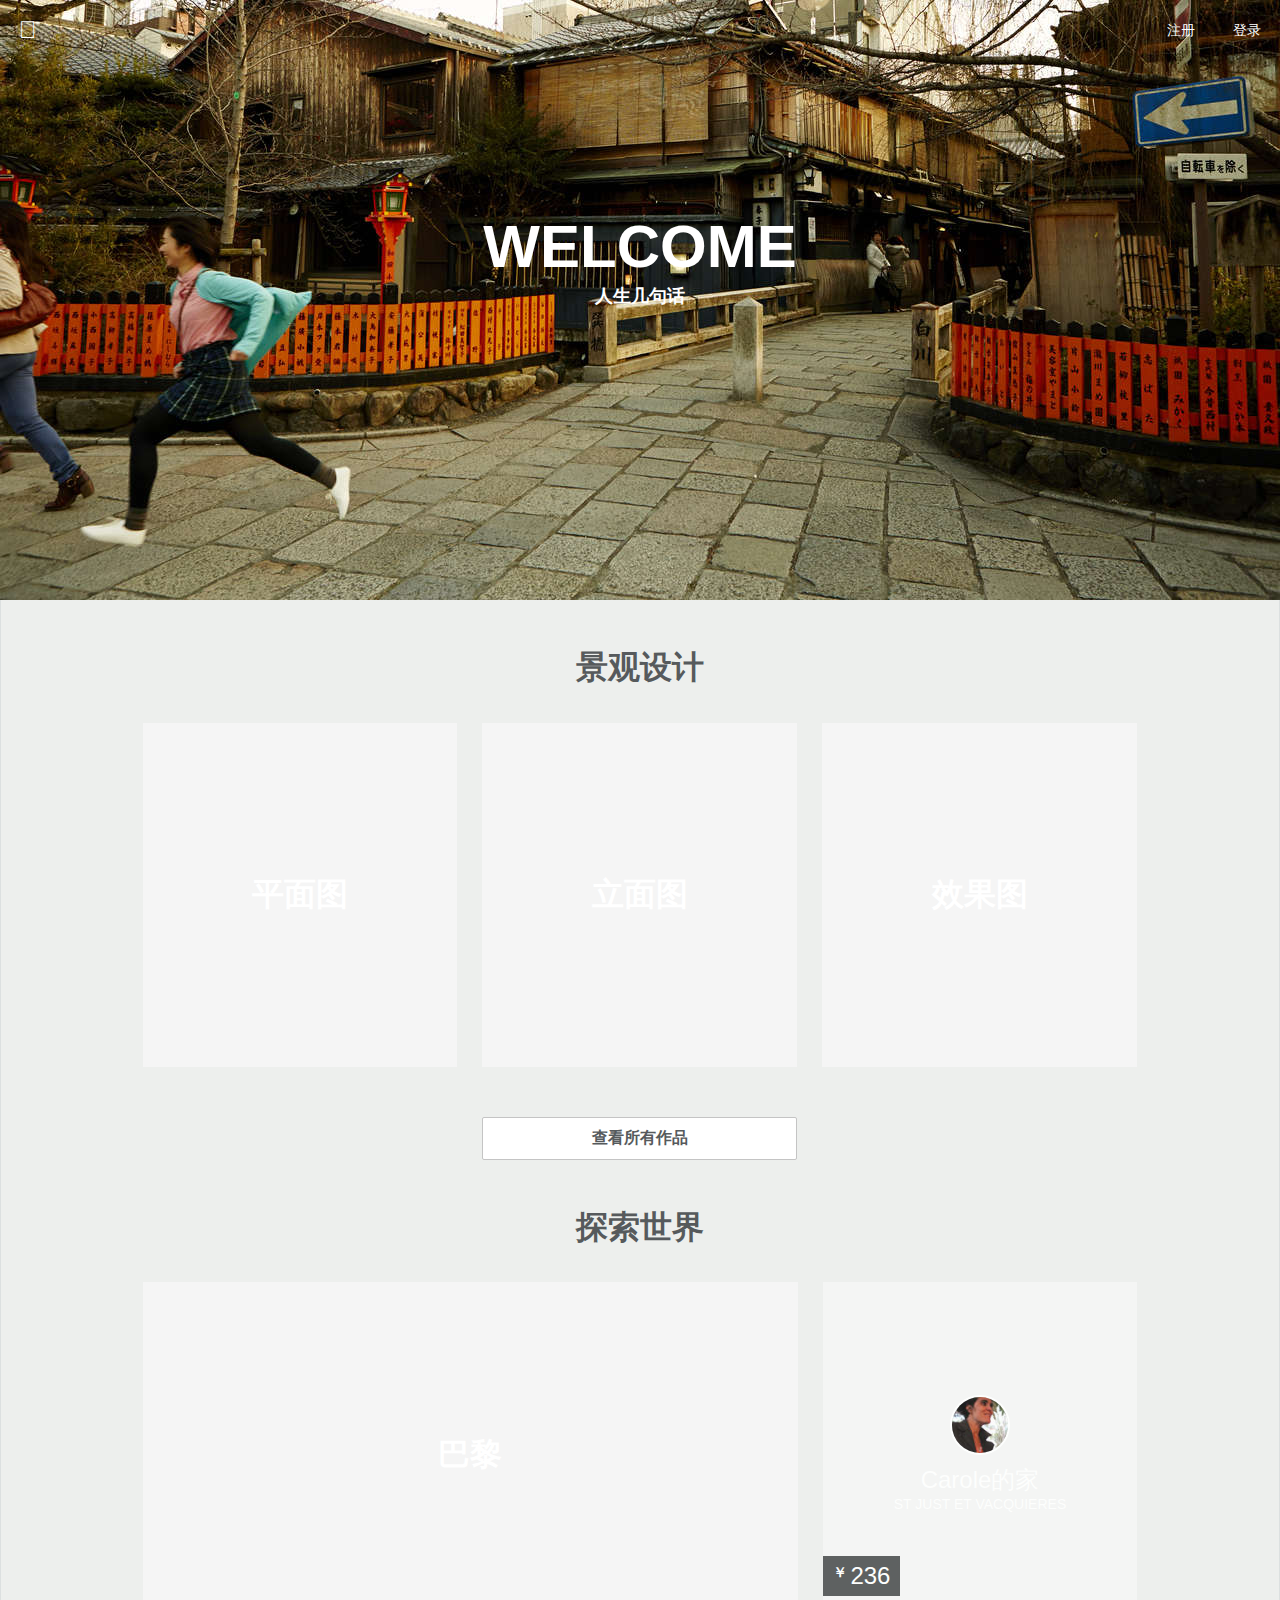
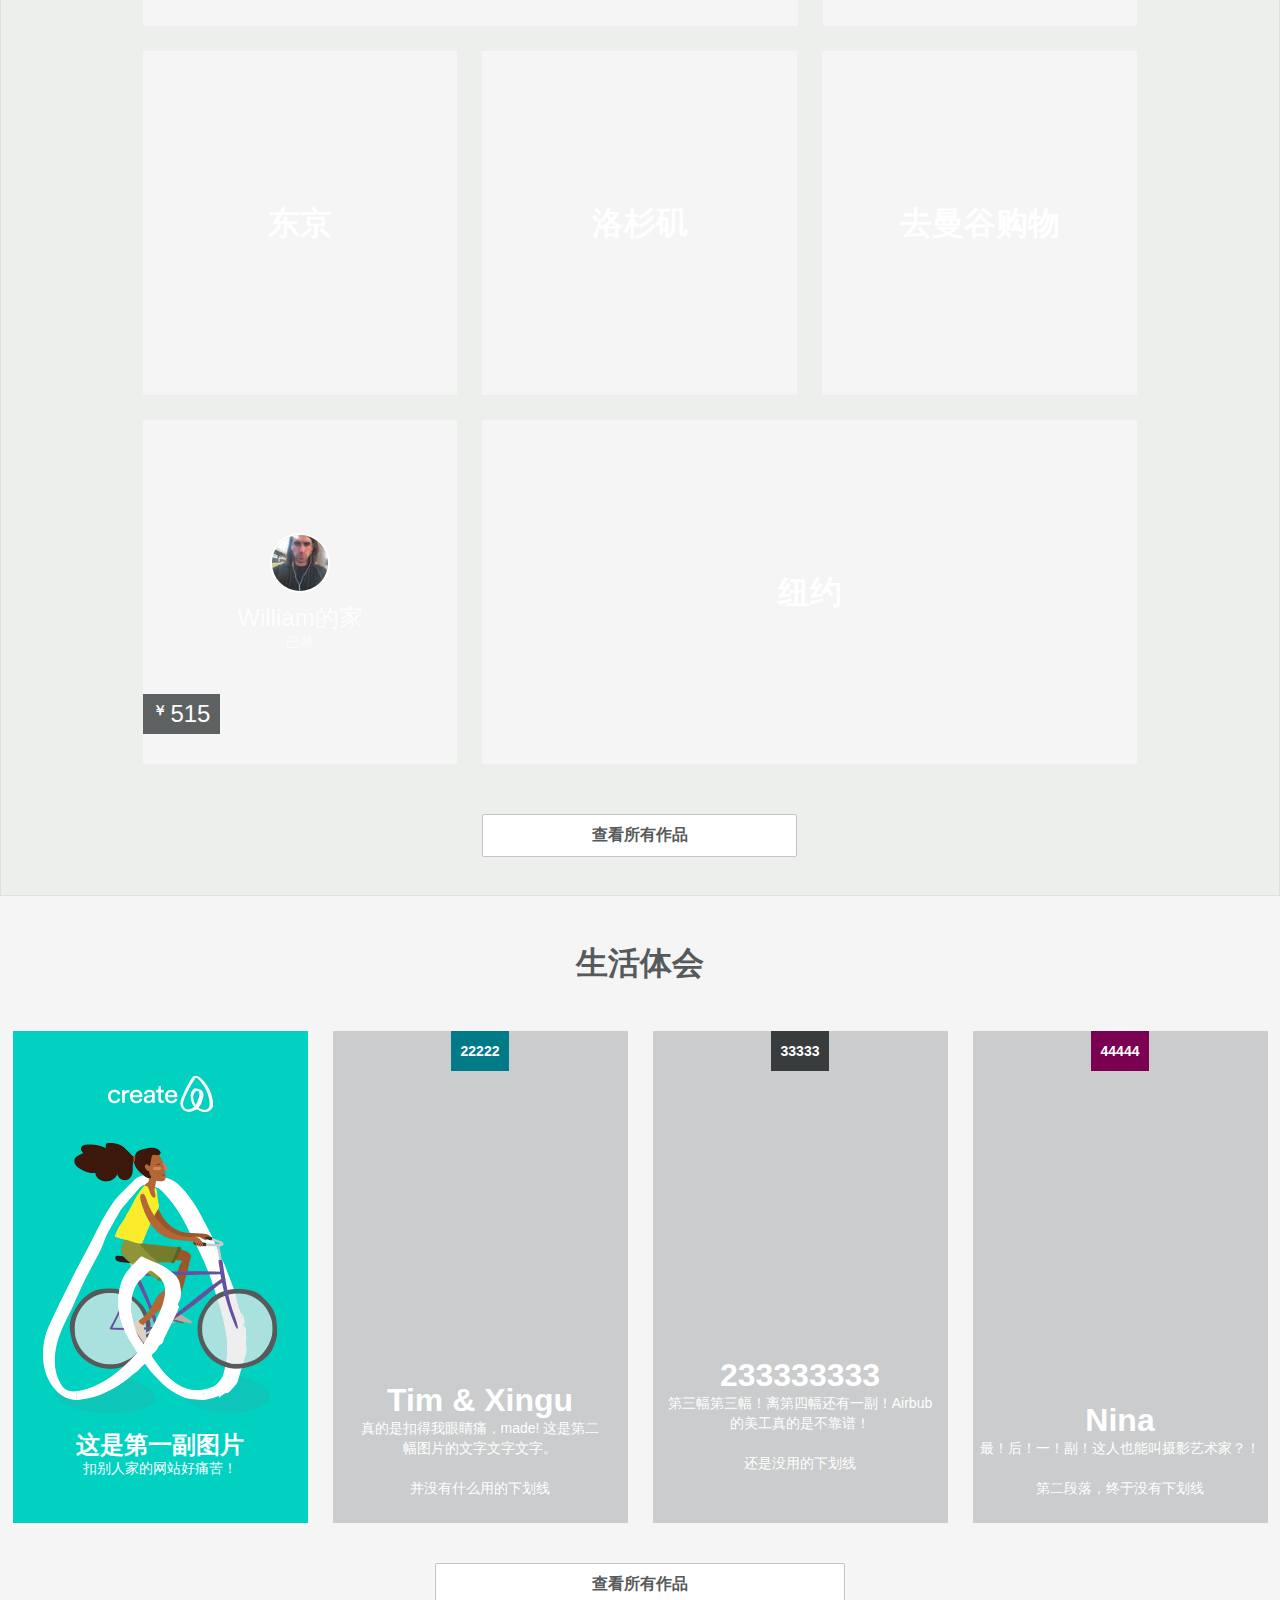
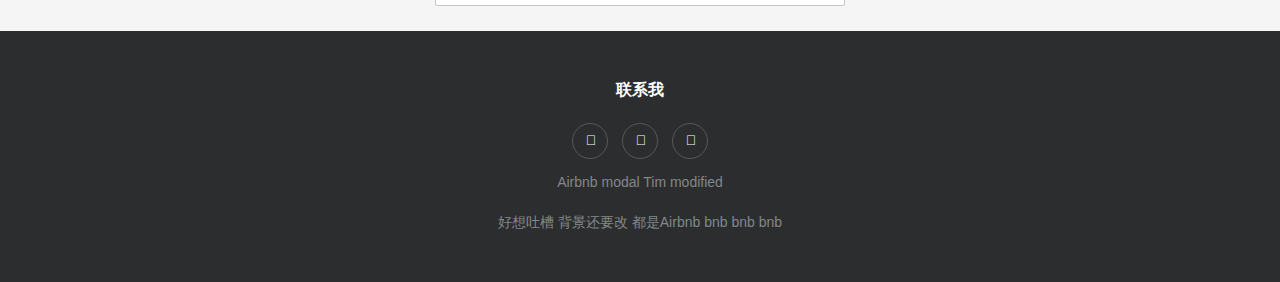
<file: index.html>
<!DOCTYPE html>
<!-- saved from url=(0022)https://zh.airbnb.com/ -->
<html lang="zh" xmlns:fb="http://ogp.me/ns/fb#">
<!--<![endif]-->
<head>
  <meta http-equiv="Content-Type" content="text/html; charset=UTF-8">
    <script type="text/javascript" async="" src="./index_files/conversion_async.js"></script>
    <script async="" src="./index_files/analytics.js"></script>
    <!-- <script async="" src="./index_files/gtm.js"></script> -->

    <!--[if IE]><![endif]-->
    <meta charset="utf-8">

    <!--[if IE 8]>
      <link href="https://z1.muscache.com/airbnb/static/packages/common_o2.1_ie8-cc2049d88a4d35b6e48c04b89a756bb4.css" media="all" rel="stylesheet" type="text/css" />
    <![endif]-->
    <!--[if !(IE 8)]><!-->
      <link href="./index_files/common_o2.1-ff38235b1bb2cca69137d1b7431cf585.css" media="all" rel="stylesheet" type="text/css">
    <!--<![endif]-->

    <!--[if lt IE 9]>
      <link href="https://z2.muscache.com/airbnb/static/compatibility/airglyphs-ie8-6da375042ec14f632301ce15a037f838.css" media="all" rel="stylesheet" type="text/css" />
    <![endif]-->

    <link href="./index_files/main-41d3931e3cd1d40b3538e4ee71e940d0.css" media="screen" rel="stylesheet" type="text/css">

    <title>Airbnb modal</title>

    <meta http-equiv="X-UA-Compatible" content="IE=edge,chrome=1">

    <meta name="viewport" content="width=device-width, initial-scale=1">
    <!-- <link rel="image_src" href="https://z2.muscache.com/airbnb/static/logos/belo-200x200-4d851c5b28f61931bf1df28dd15e60ef.png"> -->
    <!-- <link rel="search" type="application/opensearchdescription+xml" href="https://zh.airbnb.com/opensearch.xml" title="Airbnb"> -->

    <!--[if lte IE 9]>
      <script src="https://z0.muscache.com/airbnb/static/packages/libs_ie_support-dceee331d90ef1d96be04ec1ba183079.js" type="text/javascript"></script>
      <link href="https://a0.muscache.com/airbnb/respond-proxy.html" id="respond-proxy" rel="respond-proxy" />
      <link href="/respond.proxy.gif" id="respond-redirect" rel="respond-redirect" />
      <script src="/respond.proxy.js?cb=1"></script>
    <![endif]-->

    <meta name="mobile-web-app-capable" content="yes">

    <meta name="theme-color" content="#f5f5f5">

    <link rel="apple-touch-icon" href="https://z0.muscache.com/airbnb/static/icons/apple-touch-icon-76x76-3b313d93b1b5823293524b9764352ac9.png">
    <link rel="apple-touch-icon" sizes="76x76" href="https://z0.muscache.com/airbnb/static/icons/apple-touch-icon-76x76-3b313d93b1b5823293524b9764352ac9.png">
    <link rel="apple-touch-icon" sizes="120x120" href="https://z1.muscache.com/airbnb/static/icons/apple-touch-icon-120x120-52b1adb4fe3a8f825fc4b143de12ea4b.png">
    <link rel="apple-touch-icon" sizes="152x152" href="https://z0.muscache.com/airbnb/static/icons/apple-touch-icon-152x152-7b7c6444b63d8b6ebad9dae7169e5ed6.png">
    <link rel="apple-touch-icon" sizes="180x180" href="https://z2.muscache.com/airbnb/static/icons/apple-touch-icon-180x180-bcbe0e3960cd084eb8eaf1353cf3c730.png">
    <link rel="icon" sizes="192x192" href="https://z1.muscache.com/airbnb/static/icons/android-icon-192x192-c0465f9f0380893768972a31a614b670.png">
    <link rel="shortcut icon" sizes="76x76" type="image/x-icon" href="https://z1.muscache.com/airbnb/static/logotype_favicon-21cc8e6c6a2cca43f061d2dcabdf6e58.ico">


  <!-- <script src="./index_files/field_guide.bundle-1dc71c7d8bb3c3585b96b63b9be72c40.js" class="lazyload" charset="utf-8"></script> -->
    <script src="./index_files/s.js" class="lazyload" charset="utf-8"></script>
    <link href="./index_files/mapbox-2.2.1.min-f9ab2df001aa2b6c43acfef69ecf7ada.css" rel="stylesheet" class="lazyload" charset="utf-8">
  <!-- <script src="./index_files/ag.js" class="lazyload" charset="utf-8"></script> -->
    <script src="./index_files/mapbox-2.2.1.min-9e935466a5b7f591326491247248298d.js" class="lazyload" charset="utf-8"></script>
</head>
  <body class="with-new-header home_view v2 simple-header p1">
    <!-- <a class="screen-reader-only screen-reader-only-focusable skip-to-content" data-hook="skip-to-content" tabindex="1" href="https://zh.airbnb.com/#site-content">
      跳到内容
    </a> -->

    <!-- <span class="screen-reader-only">
      Airbnb
    </span> -->

    <!-- <noscript>&lt;iframe src="https://www.googletagmanager.com/ns.html?id=GTM-46MK" height="0" width="0" style="display:none;visibility:hidden"&gt;&lt;/iframe&gt;</noscript> -->




<!-- <div class="smart-banner" aria-hidden="true" role="banner">
  <a href="https://zh.airbnb.com/#" class="icon icon-remove icon-size-1 pull-left link-reset banner-close">
    <span class="screen-reader-only">
      关闭
    </span>
  </a>
  <a href="https://zh.airbnb.com/#" data-href="http://r.yoz.io/l.c.hsjS" data-href-alt="http://r.yoz.io/l.c.hskj" class="pull-left app-icon install-link action-link">
    <span class="screen-reader-only">
      安装
    </span>
  </a>
  <div class="banner-content">
    <div class="banner-title space-top-sm-1 space-top-md-3">
      <strong class="icon-dark-gray ios-item">
        Airbnb iOS版本
      </strong>
      <strong class="icon-dark-gray android-item hide">
        Airbnb安卓应用
      </strong>
      <br class="android-item hide">
      <br class="ios-item hide-sm">
      <div class="star-rating">
        <i class="icon icon-beach icon-star"></i>
        <i class="icon icon-beach icon-star"></i>
        <i class="icon icon-beach icon-star"></i>
        <i class="icon icon-beach icon-star"></i>
        <i class="icon icon-star icon-light-gray"></i>
      </div>
      <small class="banner-reviews icon-gray ios-item">(6,761)</small>
      <small class="banner-reviews icon-gray android-item hide">(87,782)</small>
    </div>
    <div class="banner-buttons text-right space-top-sm-2 space-top-md-4">
      <a class="link-reset btn btn-primary btn-small banner-button install-link action-link" href="https://zh.airbnb.com/#" data-href="http://r.yoz.io/l.c.hsjS" data-href-alt="http://r.yoz.io/l.c.hskj">
        安装
      </a>
      <a class="btn btn-small banner-button open-in-app-button action-link" href="airbnb://" data-href="airbnb://" data-backup-href="http://r.yoz.io/l.c.hsjS" data-backup-href-alt="http://r.yoz.io/l.c.hskj">
        在应用中打开
      </a>
    </div>
  </div>
</div> -->


    <div id="header" class="airbnb-header new shift-with-hiw">
  <!-- <header class="header--sm show-sm" aria-hidden="true" role="banner">
  <a href="https://zh.airbnb.com/#" aria-label="首页" data-prevent-default="" class="link-reset burger--sm">
    <i class="icon icon-reorder icon-rausch"></i>
    <span class="screen-reader-only">
      Airbnb
    </span>
  </a>
  <div class="title--sm text-center">
      <a href="./index_files/index.html" class="header-belo">
        <span class="screen-reader-only">
          Airbnb
        </span>
      </a>
  </div>
  <div class="action--sm"></div>
  <nav class="nav--sm" role="navigation"></nav>
  <div class="search-modal-container"></div>
</header> -->


  <div class="regular-header regular-header--new clearfix hide-sm" id="new-header">

    
<div class="comp pull-left">
  <a href="./index_files/index.html" class="hdr-btn link-reset belo-container" aria-label="Airbnb">
    <!-- <i class="icon icon-pos--lower icon-white icon-airbnb-alt h2 show-login"></i> -->
    <i class="icon icon-pos--lower icon-white icon-airbnb show-logout"></i>
  </a>
</div>


  

  
<!-- <div class="comp pull-right show-login">
  <a class="no-crawl hdr-btn link-reset header-avatar-trigger needsclick" rel="nofollow" href="https://zh.airbnb.com/dashboard" data-href="/dashboard" data-href-host="/trips">
    <span class="value_name margin-right--tiny hide-md"></span>
    <div class="media-photo media-round user-profile-image header-icon icon-profile-alt-white"></div>
  </a>

  <div class="panel tooltip-top-right drop-down-menu avatar-tooltip--new">
    <div class="panel-header no-border hide-lg">
      <strong><span class="value_name"></span></strong>
    </div>
      <a href="https://zh.airbnb.com/#" class="js-your-trips-item panel-body link-reset hover-item no-crawl" data-href="/trips">
        <div class="hover-item__content">您的旅程</div>
</a>      <a href="https://zh.airbnb.com/#" class="js-wishlists-item panel-body link-reset hover-item no-crawl" data-href="/wishlists/my">
        <div class="hover-item__content">心愿单</div>
</a>      <a href="https://zh.airbnb.com/#" class=" panel-body link-reset hover-item no-crawl" data-href="/users/edit">
        <div class="hover-item__content">编辑个人资料</div>
</a>      <a href="https://zh.airbnb.com/invite?r=3" class=" panel-body link-reset hover-item">
        <div class="hover-item__content">旅行基金</div>
</a>      <a href="https://zh.airbnb.com/#" class=" panel-body link-reset hover-item no-crawl" data-href="/users/notifications">
        <div class="hover-item__content">帐号设置</div>
</a>      <a href="https://zh.airbnb.com/#" class="business-travel hide panel-body link-reset hover-item no-crawl" data-href="/business">
        <div class="hover-item__content">商务差旅</div>
</a>      <a href="https://zh.airbnb.com/#" class=" panel-body link-reset hover-item no-crawl" data-href="/logout">
        <div class="hover-item__content">退出</div>
</a>  </div>
</div> -->


  <div class="comp pull-right show-logout">
  <a data-login-modal="" href="https://zh.airbnb.com/login" data-redirect="redirect_params[action]=show&amp;redirect_params[controller]=homepages" class="hdr-btn link-reset">
    登录
  </a>
</div>
<div class="comp pull-right show-logout">
  <a data-signup-modal="" data-header-view="true" href="https://zh.airbnb.com/signup_login" data-redirect="redirect_params[action]=show&amp;redirect_params[controller]=homepages" class="hdr-btn link-reset">
    注册
  </a>
</div>


  
<!-- <div id="js-header-help-menu"><div class="comp pull-right no-border help-trigger-wrapper" data-reactid=".3"><a class="hdr-btn js-help-toggle link-reset needsclick" href="https://zh.airbnb.com/help" data-reactid=".3.0"><span class="margin-right--tiny hide-md" data-reactid=".3.0.0">帮助</span><span data-reactid=".3.0.1">&nbsp;</span><i class="header-icon icon-lifesaver-alt-white" data-reactid=".3.0.2"></i></a><div class="field-guide panel drop-down-menu tooltip-top-right" data-reactid=".3.1"><div data-reactid=".3.1.0"><div class="main-content" data-reactid=".3.1.0.0"><div class="text-left search-container" data-reactid=".3.1.0.0.0"><div class="search-input-container" data-reactid=".3.1.0.0.0.0"><div class="icon-search-container" data-reactid=".3.1.0.0.0.0.0"><i class="icon-light-gray icon icon-size-2 icon-search article-link-icon" data-reactid=".3.1.0.0.0.0.0.0"></i></div><input class="search-input" type="text" name="q" autocomplete="off" value="" placeholder="我们怎样才能帮到您？" data-reactid=".3.1.0.0.0.0.1"></div><div class="search-results-container text-dark-gray" data-reactid=".3.1.0.0.0.1"><div class="search-results" data-reactid=".3.1.0.0.0.1.0"><div data-reactid=".3.1.0.0.0.1.0.0"><div class="search-panel-header panel-header no-border" data-reactid=".3.1.0.0.0.1.0.0.0">推荐的文章</div><a href="https://zh.airbnb.com/help/getting-started" class="article-link article-link-panel link-reset hover-item" data-reactid=".3.1.0.0.0.1.0.0.1:$/help/getting-started"><div class="hover-item__content" data-reactid=".3.1.0.0.0.1.0.0.1:$/help/getting-started.0"><div class="col-middle-alt article-link-left" data-reactid=".3.1.0.0.0.1.0.0.1:$/help/getting-started.0.0"><i class="icon icon-light-gray icon-size-2 article-link-icon icon-description" data-reactid=".3.1.0.0.0.1.0.0.1:$/help/getting-started.0.0.0"></i></div><div class="col-middle-alt article-link-right" data-reactid=".3.1.0.0.0.1.0.0.1:$/help/getting-started.0.1">入门指南</div></div></a><a href="https://zh.airbnb.com/help/article/50" class="article-link article-link-panel link-reset hover-item" data-reactid=".3.1.0.0.0.1.0.0.1:$/help/article/50"><div class="hover-item__content" data-reactid=".3.1.0.0.0.1.0.0.1:$/help/article/50.0"><div class="col-middle-alt article-link-left" data-reactid=".3.1.0.0.0.1.0.0.1:$/help/article/50.0.0"><i class="icon icon-light-gray icon-size-2 article-link-icon icon-description" data-reactid=".3.1.0.0.0.1.0.0.1:$/help/article/50.0.0.0"></i></div><div class="col-middle-alt article-link-right" data-reactid=".3.1.0.0.0.1.0.0.1:$/help/article/50.0.1">房东更改预订</div></div></a><a href="https://zh.airbnb.com/help/article/125" class="article-link article-link-panel link-reset hover-item" data-reactid=".3.1.0.0.0.1.0.0.1:$/help/article/125"><div class="hover-item__content" data-reactid=".3.1.0.0.0.1.0.0.1:$/help/article/125.0"><div class="col-middle-alt article-link-left" data-reactid=".3.1.0.0.0.1.0.0.1:$/help/article/125.0.0"><i class="icon icon-light-gray icon-size-2 article-link-icon icon-description" data-reactid=".3.1.0.0.0.1.0.0.1:$/help/article/125.0.0.0"></i></div><div class="col-middle-alt article-link-right" data-reactid=".3.1.0.0.0.1.0.0.1:$/help/article/125.0.1">如何为预订付款？</div></div></a><a href="https://zh.airbnb.com/help/article/51" class="article-link article-link-panel link-reset hover-item" data-reactid=".3.1.0.0.0.1.0.0.1:$/help/article/51"><div class="hover-item__content" data-reactid=".3.1.0.0.0.1.0.0.1:$/help/article/51.0"><div class="col-middle-alt article-link-left" data-reactid=".3.1.0.0.0.1.0.0.1:$/help/article/51.0.0"><i class="icon icon-light-gray icon-size-2 article-link-icon icon-description" data-reactid=".3.1.0.0.0.1.0.0.1:$/help/article/51.0.0.0"></i></div><div class="col-middle-alt article-link-right" data-reactid=".3.1.0.0.0.1.0.0.1:$/help/article/51.0.1">Airbnb是如何处理付款的？</div></div></a><a href="https://zh.airbnb.com/help/article/450" class="article-link article-link-panel link-reset hover-item" data-reactid=".3.1.0.0.0.1.0.0.1:$/help/article/450"><div class="hover-item__content" data-reactid=".3.1.0.0.0.1.0.0.1:$/help/article/450.0"><div class="col-middle-alt article-link-left" data-reactid=".3.1.0.0.0.1.0.0.1:$/help/article/450.0.0"><i class="icon icon-light-gray icon-size-2 article-link-icon icon-description" data-reactid=".3.1.0.0.0.1.0.0.1:$/help/article/450.0.0.0"></i></div><div class="col-middle-alt article-link-right" data-reactid=".3.1.0.0.0.1.0.0.1:$/help/article/450.0.1">什么是“已验证身份”？</div></div></a><a href="https://zh.airbnb.com/help/article/149" class="article-link article-link-panel link-reset hover-item" data-reactid=".3.1.0.0.0.1.0.0.1:$/help/article/149"><div class="hover-item__content" data-reactid=".3.1.0.0.0.1.0.0.1:$/help/article/149.0"><div class="col-middle-alt article-link-left" data-reactid=".3.1.0.0.0.1.0.0.1:$/help/article/149.0.0"><i class="icon icon-light-gray icon-size-2 article-link-icon icon-description" data-reactid=".3.1.0.0.0.1.0.0.1:$/help/article/149.0.0.0"></i></div><div class="col-middle-alt article-link-right" data-reactid=".3.1.0.0.0.1.0.0.1:$/help/article/149.0.1">什么是退订政策？</div></div></a></div></div><div class="expandable-indicator" data-reactid=".3.1.0.0.0.1.2"></div></div></div></div><div class="help-link-bottom" data-reactid=".3.1.0.1"><a href="https://zh.airbnb.com/help" data-prevent-default="true" data-reactid=".3.1.0.1.1"><span data-reactid=".3.1.0.1.1.0">帮助中心</span></a></div></div></div></div></div> -->


  
<!-- <div class="comp pull-right show-login">
  <a class="needsclick no-crawl hdr-btn link-reset js-inbox-comp text-white" href="https://zh.airbnb.com/#" data-href="/inbox" rel="nofollow">
    <div class="inbox-icon-container text-center">
      <span class="margin-right--tiny hide-md">消息</span>
      <i class="header-icon message-icon icon-message-white">
        <i class="alert-count unread-count text-center fade">0</i>
      </i>
    </div>
  </a>

  <div class="panel tooltip-top-right drop-down-menu notifications-dropdown hide">
  </div>
</div> -->


  
<!-- <div class="comp pull-right show-trips show-login js-trips-menu-container hide %&gt;">
  <a class="needsclick no-crawl hdr-btn link-reset js-trips-comp text-white" href="https://zh.airbnb.com/#" rel="nofollow" data-href="/trips">
    <div class="inbox-icon-container text-center">
      <span class="margin-right--tiny hide-md">旅程</span>
      <i class="header-icon js-trips-icon icon-suitcase-white">
        <i class="alert-count js-trips-unread-count text-center fade">0</i>
      </i>
    </div>
  </a>

  <div class="panel tooltip-top-right drop-down-menu trips-dropdown hide">
  </div>
</div> -->


  
<!-- <div class="comp pull-right show-host">
  <a class="needsclick host-icon-wrapper no-crawl hdr-btn link-reset js-host-menu-icon text-white" href="https://zh.airbnb.com/#" rel="nofollow" data-href="/dashboard">
    <span class="hide-md margin-right--tiny">
      房东
    </span>
    <i class="header-icon host-icon icon-home-white">
      <i class="alert-count js-listing-count listing-count text-center fade">0</i>
    </i>
  </a>

  <div class="panel tooltip-top-right drop-down-menu host-tooltip--new">
    <div class="panel-header no-border hide-lg">
      <span><strong>房东</strong></span>
    </div>
    <div class="hover-item panel-body relist-your-space hide">
      <a href="https://zh.airbnb.com/#" class="link-reset click-area">
        <div class="cta-container va-container va-container-v">
          <div class="va-middle">
            <div class="cta-text">
              完成您的房源发布
            </div>
            <div class="progress">
              <div class="progress-bar">
              </div>
            </div>
          </div>
        </div>
</a>      <div class="close-button hide">
        <a href="https://zh.airbnb.com/#" class="alert-close"></a>
      </div>
    </div>

      <a href="https://zh.airbnb.com/#" class=" panel-body link-reset hover-item origin-item js-host-dashboard-link no-crawl" data-href="/dashboard">
        <div class="hover-item__content">
          控制面板
          
        </div>
</a>      <a href="https://zh.airbnb.com/#" class=" panel-body link-reset hover-item origin-item js-host-manage-listings-link no-crawl" data-href="/rooms">
        <div class="hover-item__content">
          管理房源
          <i class="alert-count js-listing-count listing-count listing-count--inline text-center fade">0</i>
        </div>
</a>      <a href="https://zh.airbnb.com/rooms/new" class=" panel-body link-reset hover-item origin-item js-host-list-your-space-link">
        <div class="hover-item__content">
          发布空间
          
        </div>
</a>      <a href="https://zh.airbnb.com/#" class=" panel-body link-reset hover-item origin-item js-host-my-reservations-link no-crawl" data-href="/my_reservations">
        <div class="hover-item__content">
          您的预订
          
        </div>
</a>      <a href="https://zh.airbnb.com/#" class=" panel-body link-reset hover-item origin-item js-host-transaction-history-link no-crawl" data-href="/users/transaction_history">
        <div class="hover-item__content">
          交易记录
          
        </div>
</a>      <a href="https://zh.airbnb.com/#" class=" panel-body link-reset hover-item origin-item hide item-refer-hosts js-host-refer-hosts-link no-crawl" data-href="/refer?r=41">
        <div class="hover-item__content">
          推荐房东
          <span class="label label-pink label-new">New</span>
        </div>
</a>      <a href="https://zh.airbnb.com/#" class=" panel-body link-reset hover-item origin-item js-host-reviews-link no-crawl" data-href="/users/reviews">
        <div class="hover-item__content">
          评价
          
        </div>
</a>      <a href="https://zh.airbnb.com/hospitality" class=" panel-body link-reset hover-item origin-item js-host-hospitality-link">
        <div class="hover-item__content">
          好客之道
          
        </div>
</a>  </div>
</div> -->


  
<!-- <div class="comp pull-right hide-host comp-become-a-host ">
  <a class="hdr-btn link-reset lys-link text-white" href="https://zh.airbnb.com/rooms/new">
    <span class="btn btn-small btn-become-a-host">
      成为房东
    </span>
  </a>
</div> -->


</div>


</div>


    <!-- <noscript>
    &lt;div class="alert alert-with-icon alert-error  no-js-alert"
     &gt;
  &lt;i class="icon alert-icon icon-alert-alt"&gt;&lt;/i&gt;
  
      很抱歉，如果不启用JavaScript，Airbnb网站的某些功能会无法正常使用。

&lt;/div&gt;
</noscript> -->



    
<!-- <meta content="{&quot;flags&quot;:{&quot;name&quot;:&quot;flags&quot;,&quot;value&quot;:{&quot;this_bit_is_available&quot;:2,&quot;can_see_community_links&quot;:4,&quot;og_publish&quot;:16,&quot;has_wishlisted&quot;:32,&quot;update_cached&quot;:64,&quot;revert_to_admin&quot;:128,&quot;facebook_connected&quot;:256,&quot;erf_override&quot;:512,&quot;has_search&quot;:1024,&quot;search_help_dropdown&quot;:2048,&quot;has_dates&quot;:4096,&quot;just_logged_in&quot;:65536,&quot;has_been_host&quot;:131072,&quot;should_drop_pellet&quot;:262144,&quot;can_send_profile_messages&quot;:32768,&quot;field_guide_preload&quot;:524288,&quot;is_active_host&quot;:1048576,&quot;is_business_travel_manager&quot;:2097152,&quot;debugging_mode&quot;:4194304,&quot;is_host_referral_nav_bar_link_enabled&quot;:8388608,&quot;should_show_host_header&quot;:16777216,&quot;is_vr_platform_powered_host&quot;:67108864,&quot;can_see_meetups&quot;:134217728,&quot;should_drop_sift_pellet&quot;:268435456,&quot;can_see_groups&quot;:536870912,&quot;has_verified_phone&quot;:1073741824,&quot;has_profile_pic&quot;:2147483648}},&quot;roles&quot;:{&quot;name&quot;:&quot;roles&quot;,&quot;value&quot;:{&quot;is_content_manager&quot;:1048576,&quot;is_stats_admin&quot;:16777216}},&quot;user_attributes&quot;:{&quot;name&quot;:&quot;_user_attributes&quot;}}" id="_bootstrap-user-attr-cookies">
<meta content="{&quot;phone_country_code_widget_new_design&quot;:{&quot;subject&quot;:&quot;user&quot;,&quot;buckets&quot;:2,&quot;percent_exposed&quot;:100,&quot;treatments&quot;:[{&quot;name&quot;:&quot;control&quot;,&quot;buckets&quot;:1},{&quot;name&quot;:&quot;new_design&quot;,&quot;buckets&quot;:1}],&quot;hashing_key&quot;:&quot;phone_country_code_widget_new_design&quot;},&quot;px_trips_menu_in_header_v2&quot;:{&quot;subject&quot;:&quot;user&quot;,&quot;buckets&quot;:2,&quot;percent_exposed&quot;:100,&quot;treatments&quot;:[{&quot;name&quot;:&quot;dont_show_trips&quot;,&quot;buckets&quot;:1},{&quot;name&quot;:&quot;show_trips&quot;,&quot;buckets&quot;:1}],&quot;hashing_key&quot;:&quot;px_trips_menu_in_header_v2&quot;},&quot;inspectlet_on_guest&quot;:{&quot;subject&quot;:&quot;bev&quot;,&quot;buckets&quot;:2,&quot;percent_exposed&quot;:1,&quot;treatments&quot;:[{&quot;name&quot;:&quot;control&quot;,&quot;buckets&quot;:1},{&quot;name&quot;:&quot;inspectlet_active&quot;,&quot;buckets&quot;:1}],&quot;hashing_key&quot;:&quot;inspectlet_on_guest&quot;},&quot;placeholder_search_tip&quot;:{&quot;subject&quot;:&quot;bev&quot;,&quot;buckets&quot;:2,&quot;percent_exposed&quot;:100,&quot;treatments&quot;:[{&quot;name&quot;:&quot;control&quot;,&quot;buckets&quot;:1},{&quot;name&quot;:&quot;experiment&quot;,&quot;buckets&quot;:1}],&quot;hashing_key&quot;:&quot;placeholder_search_tip&quot;},&quot;saved_search_checkin_date&quot;:{&quot;subject&quot;:&quot;bev&quot;,&quot;buckets&quot;:100,&quot;percent_exposed&quot;:100,&quot;treatments&quot;:[{&quot;name&quot;:&quot;control&quot;,&quot;buckets&quot;:0},{&quot;name&quot;:&quot;show_checkin_date&quot;,&quot;buckets&quot;:100}],&quot;hashing_key&quot;:&quot;saved_search_checkin_date&quot;},&quot;search_enter_to_checkin_date&quot;:{&quot;subject&quot;:&quot;bev&quot;,&quot;buckets&quot;:100,&quot;percent_exposed&quot;:100,&quot;treatments&quot;:[{&quot;name&quot;:&quot;control&quot;,&quot;buckets&quot;:0},{&quot;name&quot;:&quot;show_checkin_date&quot;,&quot;buckets&quot;:100}],&quot;hashing_key&quot;:&quot;search_enter_to_checkin_date&quot;},&quot;p1_autofill_most_recent_search&quot;:{&quot;subject&quot;:&quot;bev&quot;,&quot;buckets&quot;:2,&quot;percent_exposed&quot;:100,&quot;treatments&quot;:[{&quot;name&quot;:&quot;control&quot;,&quot;buckets&quot;:1},{&quot;name&quot;:&quot;experiment&quot;,&quot;buckets&quot;:1}],&quot;hashing_key&quot;:&quot;p1_autofill_most_recent_search&quot;},&quot;become_a_host_signup_gate&quot;:{&quot;subject&quot;:&quot;bev&quot;,&quot;buckets&quot;:2,&quot;percent_exposed&quot;:100,&quot;treatments&quot;:[{&quot;name&quot;:&quot;control&quot;,&quot;buckets&quot;:1},{&quot;name&quot;:&quot;gate_with_signup&quot;,&quot;buckets&quot;:1}],&quot;hashing_key&quot;:&quot;become_a_host_signup_gate&quot;},&quot;china_typeahead_data_cdn_with_logging_v2&quot;:{&quot;subject&quot;:&quot;bev&quot;,&quot;buckets&quot;:2,&quot;percent_exposed&quot;:100,&quot;treatments&quot;:[{&quot;name&quot;:&quot;control&quot;,&quot;buckets&quot;:1},{&quot;name&quot;:&quot;experiment&quot;,&quot;buckets&quot;:1}],&quot;hashing_key&quot;:&quot;china_typeahead_data_cdn_with_logging_v2&quot;}}" id="_bootstrap-erf"> -->
<!-- <script src="./index_files/header_cookie.bundle-41c954f1487dfcba87fcb3937edb2878.js" type="text/javascript"></script> -->


      <div class="flash-container"></div>

    <main id="site-content" role="main">
      





<!--
<script>

  var AIR = AIR || {};
!function() {
  var xhr,
    callbacks = [],
    loaded = false,
    response = null,
    url = '/discovery/discover_feed';

  AIR.onCustomRecommendedDestinationsLoad = function(callback) {
    if (loaded) {
      // [do not release zalgo]
      // http://blog.izs.me/post/59142742143/designing-apis-for-asynchrony
      setTimeout(function() { callback(response); }, 0);
    } else {
      callbacks.push(callback);
    }
  };

  if (window.XMLHttpRequest) {
    xhr = new XMLHttpRequest();
  } else if (window.ActiveXObject) {
    xhr = new ActiveXObject("Microsoft.XMLHTTP");
  } else {
    return; // Can't do XHR - Give up
  }

  xhr.onreadystatechange = function() {
    var status;

    if (xhr.readyState != 4)
      return false;

    status = xhr.status;
    if (status !== 200) {
      response = '{"error": "Internal server error"}';
    } else {
      response = xhr.responseText;
    }

    loaded = true;
    while (callbacks.length > 0) {
      callbacks.pop()(response);
    }

    return (status === 200);
  };
  url += window.location.search;
  xhr.open('get', url, true);
  xhr.setRequestHeader('Accept', 'application/json');
  // WE MUST set the XHR http headers since this is loaded on a cached home page which without
  // this code it will run the cross domain POST request which logs the user out for no reason
  // without even successfully transfering the cookie session.
  xhr.setRequestHeader('X-Requested-With', 'XMLHttpRequest');
  xhr.send();
}();

</script>

-->


  <div class="hero shift-with-hiw js-hero">
  <div class="hero__background" data-native-currency="CNY" aria-hidden="true">
    <div class="air-slideshow hero-slideshow">
      <ul class="air-slideshow__list list-unstyled js-hero-slideshow">
        <li class="air-slide" aria-hidden="true" style="display: none;">
          <img alt="Paris-ac2c9c35b05b19e65af7c8eee89f2fae" src="./index_files/paris-ac2c9c35b05b19e65af7c8eee89f2fae.jpg" width="100%">
        </li>
          <li class="air-slide" aria-hidden="true" style="display: none;">
            <img data-image-url="https://z2.muscache.com/airbnb/static/landing_pages/pretzel/slideshow/hero1-05aa8ee88095f73396a5d8830699c7ea.jpg" alt="" role="presentation" width="100%" src="./index_files/hero1-05aa8ee88095f73396a5d8830699c7ea.jpg">
          </li>
          <li class="air-slide" aria-hidden="true" style="display: none;">
            <img data-image-url="https://z1.muscache.com/airbnb/static/landing_pages/pretzel/slideshow/hero2-d3f476cd0cd289d1750fa6cd58b9d519.jpg" alt="" role="presentation" width="100%" src="./index_files/hero2-d3f476cd0cd289d1750fa6cd58b9d519.jpg">
          </li>
          <li class="air-slide" aria-hidden="true" style="display: none;">
            <img data-image-url="https://z0.muscache.com/airbnb/static/landing_pages/pretzel/slideshow/hero3-5799c6b3e1b4e3f714c738a2424410d0.jpg" alt="" role="presentation" width="100%" src="./index_files/hero3-5799c6b3e1b4e3f714c738a2424410d0.jpg">
          </li>
          <li class="air-slide" aria-hidden="true" style="display: none;">
            <img data-image-url="https://z0.muscache.com/airbnb/static/landing_pages/pretzel/slideshow/hero4-8b0ee569d59e51fdd32457b2ab1dfb11.jpg" alt="" role="presentation" width="100%" src="./index_files/hero4-8b0ee569d59e51fdd32457b2ab1dfb11.jpg">
          </li>
          <li class="air-slide air-slide--active" aria-hidden="false" style="display: list-item;">
            <img data-image-url="https://z0.muscache.com/airbnb/static/landing_pages/pretzel/slideshow/hero5-70cd04b96bf437d802404f06d9aebe3a.jpg" alt="" role="presentation" width="100%" src="./index_files/hero5-70cd04b96bf437d802404f06d9aebe3a.jpg">
          </li>
          <li class="air-slide" aria-hidden="true" style="display: none;">
            <img data-image-url="https://z0.muscache.com/airbnb/static/landing_pages/pretzel/slideshow/hero6-1b571925beb84a386bd4873a41992f21.jpg" alt="" role="presentation" width="100%" src="./index_files/hero6-1b571925beb84a386bd4873a41992f21.jpg">
          </li>
          <li class="air-slide" aria-hidden="true" style="display: none;">
            <img data-image-url="https://z0.muscache.com/airbnb/static/landing_pages/pretzel/slideshow/hero7-c7cd418e4931ac4dfeca68de9c61bb36.jpg" alt="" role="presentation" width="100%" src="./index_files/hero7-c7cd418e4931ac4dfeca68de9c61bb36.jpg">
          </li>
          <li class="air-slide" aria-hidden="true" style="display: none;">
            <img data-image-url="https://z0.muscache.com/airbnb/static/landing_pages/pretzel/slideshow/hero8-2f00a96727707da3071dd8502113792f.jpg" alt="" role="presentation" width="100%" src="./index_files/hero8-2f00a96727707da3071dd8502113792f.jpg">
          </li>
          <li class="air-slide" aria-hidden="true" style="display: none;">
            <img data-image-url="https://z0.muscache.com/airbnb/static/landing_pages/pretzel/slideshow/hero9-4e6b1644d27356d57b6c3e1a72fec8fe.jpg" alt="" role="presentation" width="100%" src="./index_files/hero9-4e6b1644d27356d57b6c3e1a72fec8fe.jpg">
          </li>
      </ul>
    </div>
  </div>

  <div class="hero__content page-container page-container-full text-center">
    <div class="va-container va-container-v va-container-h">
      <div class="va-middle">
        <h2 class="text-branding text-jumbo text-contrast space-1">
          Welcome
        </h2>
        <div class="h4 text-contrast space-4">
          人生几句话
        </div>

        <div class="show-sm sm-search">
            <div class="input-addon" id="sm-search-field">
    <span class="input-stem input-large fake-search-field">
      您想去哪里？
    </span>
    <i class="input-suffix btn btn-primary icon icon-full icon-search"></i>
  </div>

        </div>

        <!-- <a href="https://zh.airbnb.com/info/how_it_works" class="btn hide-sm btn-contrast btn-large btn-semi-transparent js-show-how-it-works">
          如何使用Airbnb
        </a> -->

      </div>

    </div>
    <!-- <div class="hero__content-footer hide-sm">
      <div class="col-sm-12">
        



      </div>
    </div> -->
  </div>
</div>

<!-- <div class="hide show-md show-lg">
  
<section class="
    how-it-works
    how-it-works--overlay
    js-how-it-works" aria-hidden="true" style="top: -663px;">

    <a href="https://zh.airbnb.com/#" class="how-it-works__close panel-close js-close-how-it-works">
      <span class="screen-reader-only">
        关闭如何操作
      </span>
      ×
    </a>

  <div class="page-container-responsive panel-contrast text-contrast">

    <h2 class="screen-reader-only">
      如何使用Airbnb
    </h2>

    <div class="row space-top-8 text-center">

      <div class="how-it-works__step how-it-works__step-one col-md-4">
        <div class="panel-body">
          <div class="how-it-works__image"></div>
          <h3>
            搜索最棒的住宿
          </h3>
          <p>
            无论私人单间，整套公寓，还是城堡，房车，船屋等特色住宿，您都可以在Airbnb上找到。
          </p>
        </div>
      </div>

      <div class="how-it-works__step how-it-works__step-two col-md-4">
        <div class="panel-body">
          <div class="how-it-works__image"></div>
          <h3>
            预订住宿
          </h3>
          <p>
            联系房东、确认旅行日期、支付 — 一切都能通过Airbnb值得信赖的服务完成。
          </p>
        </div>
      </div>

      <div class="how-it-works__step how-it-works__step-three col-md-4">
        <div class="panel-body">
          <div class="how-it-works__image"></div>
          <h3>
            开始旅行
          </h3>
          <p>
            无论您身处世界的哪个角落, 您都可以享受"家"的感觉。<a href="https://zh.airbnb.com/help/getting-started/how-to-travel">了解更多</a>如何使用Airbnb旅行。
          </p>
        </div>
      </div>

    </div>

    <div class="row space-top-4 space-4 text-center">
      <p><a href="https://zh.airbnb.com/help/getting-started/how-to-host">了解更多</a>关于在Airbnb出租的信息，让您的房客感受到旅途中的归属感！
      </p>
    </div>

  </div>
</section>

</div> -->



  <!-- <div class="panel-dark">
  <div class="page-container-responsive">
    <div class="panel ltlt-banner--panel-no-border space-top-8 space-8">
      <div class="air-slideshow ltlt-banner">
        <ul class="list-unstyled ltlt__slides" id="ltlt-banner-slideshow">
          <li class="air-slide ltlt-banner__media-container" aria-hidden="true" style="display: none;">
            <div class="row">
              <a href="https://zh.airbnb.com/livethere/island" class="ltlt-banner__image-link link-reset">
                <div class="col-md-8 col-sm-12 background-cover ltlt-banner__island-love">
                  <div class="ltlt-banner__media-container">
                    <div class="va-container va-container-v va-container-h">
                      <div class="va-middle h1 text-contrast text-center font-bold">
                        喜欢这里?
                      </div>
                    </div>
                  </div>
                </div>
              </a>
              <div class="col-md-4 col-sm-12 ltlt-banner__body">
                <div class="va-container va-container-v va-container-h">
                  <div class="va-middle text-center">
                    <div class="row">
                      <div class="col-sm-10 col-sm-offset-1">
                        <div class="h4 row-space-top-2">
                          开始您的旅程
                        </div>
                        <div class="row-space-top-2">
                          <span class="text-30 ltlt-coupon-savings-dollars">￥1,000</span>
                          <span class="superscript">
                            *
                          </span>
                        </div>
                        <a href="https://zh.airbnb.com/livethere/island" class="link-reset ltlt-banner__btn">
                          <strong class="btn btn-primary ltlt-banner__cta row-space-top-2">
                            悠享私人岛屿
                          </strong>
                        </a>
                        <div class="row-space-top-2 terms">
                          * 受<a href="https://www.airbnb.com/help/article/1218">条款及细则</a>限制
                        </div>
                      </div>
                    </div>
                  </div>
                </div>
              </div>
            </div>
          </li>

          <li class="air-slide ltlt-banner__media-container" aria-hidden="true" style="display: none;">
            <div class="row">
              <a href="https://zh.airbnb.com/livethere/island" class="ltlt-banner__image-link link-reset">
                <div class="col-md-8 col-sm-12 background-cover ltlt-banner__island-live">
                  <div class="ltlt-banner__media-container">
                    <div class="va-container va-container-v va-container-h">
                      <div class="va-middle h1 text-contrast text-center font-bold">
                        住在这里。
                      </div>
                    </div>
                  </div>
                </div>
              </a>
              <div class="col-md-4 col-sm-12 ltlt-banner__body">
                <div class="va-container va-container-v va-container-h">
                  <div class="va-middle text-center">
                    <div class="row">
                      <div class="col-sm-10 col-sm-offset-1">
                        <div class="h4 row-space-top-2">
                          开始您的旅程
                        </div>
                        <div class="row-space-top-2">
                          <span class="text-30 ltlt-coupon-savings-dollars">￥1,000</span>
                          <span class="superscript">
                            *
                          </span>
                        </div>
                        <a href="https://zh.airbnb.com/livethere/island" class="link-reset ltlt-banner__btn">
                          <strong class="btn btn-primary ltlt-banner__cta row-space-top-2">
                            悠享私人岛屿
                          </strong>
                        </a>
                        <div class="row-space-top-2 terms">
                          * 受<a href="https://www.airbnb.com/help/article/1218">条款及细则</a>限制
                        </div>
                      </div>
                    </div>
                  </div>
                </div>
              </div>
            </div>
          </li>

          <li class="air-slide ltlt-banner__media-container air-slide--active" aria-hidden="false" style="display: list-item;">
            <div class="row">
              <a href="https://zh.airbnb.com/livethere/treehouse" class="ltlt-banner__image-link link-reset">
                <div class="col-md-8 col-sm-12 background-cover ltlt-banner__treehouse-love">
                  <div class="ltlt-banner__media-container">
                    <div class="va-container va-container-v va-container-h">
                      <div class="va-middle h1 text-contrast text-center font-bold">
                        喜欢这里?
                      </div>
                    </div>
                  </div>
                </div>
              </a>
              <div class="col-md-4 col-sm-12 ltlt-banner__body">
                <div class="va-container va-container-v va-container-h">
                  <div class="va-middle text-center">
                    <div class="row">
                      <div class="col-sm-10 col-sm-offset-1">
                        <div class="h4 row-space-top-2">
                          开始您的旅程
                        </div>
                        <div class="row-space-top-2">
                          <span class="text-30 ltlt-coupon-savings-dollars">￥1,000</span>
                          <span class="superscript">
                            *
                          </span>
                        </div>
                        <a href="https://zh.airbnb.com/livethere/treehouse" class="link-reset ltlt-banner__btn">
                          <strong class="btn btn-primary ltlt-banner__cta row-space-top-2">
                            租住奇幻树屋
                          </strong>
                        </a>
                        <div class="row-space-top-2 terms">
                          * 受<a href="https://www.airbnb.com/help/article/1218">条款及细则</a>限制
                        </div>
                      </div>
                    </div>
                  </div>
                </div>
              </div>
            </div>
          </li>

          <li class="air-slide ltlt-banner__media-container" aria-hidden="true" style="display: none;">
            <div class="row">
              <a href="https://zh.airbnb.com/livethere/treehouse" class="ltlt-banner__image-link link-reset">
                <div class="col-md-8 col-sm-12 background-cover ltlt-banner__treehouse-live">
                  <div class="ltlt-banner__media-container">
                    <div class="va-container va-container-v va-container-h">
                      <div class="va-middle h1 text-contrast text-center font-bold">
                        住在这里。
                      </div>
                    </div>
                  </div>
                </div>
              </a>
              <div class="col-md-4 col-sm-12 ltlt-banner__body">
                <div class="va-container va-container-v va-container-h">
                  <div class="va-middle text-center">
                    <div class="row">
                      <div class="col-sm-10 col-sm-offset-1">
                        <div class="h4 row-space-top-2">
                          开始您的旅程
                        </div>
                        <div class="row-space-top-2">
                          <span class="text-30 ltlt-coupon-savings-dollars">￥1,000</span>
                          <span class="superscript">
                            *
                          </span>
                        </div>
                        <a href="https://zh.airbnb.com/livethere/treehouse" class="link-reset ltlt-banner__btn">
                          <strong class="btn btn-primary ltlt-banner__cta row-space-top-2">
                            租住奇幻树屋
                          </strong>
                        </a>
                        <div class="row-space-top-2 terms">
                          * 受<a href="https://www.airbnb.com/help/article/1218">条款及细则</a>限制
                        </div>
                      </div>
                    </div>
                  </div>
                </div>
              </div>
            </div>
          </li>





        </ul>
      </div>
    </div>
    <div class="ltlt-banner__island-love-preload"></div>
    <div class="ltlt-banner__island-live-preload"></div>
    <div class="ltlt-banner__treehouse-love-preload"></div>
    <div class="ltlt-banner__treehouse-live-preload"></div>
  </div>
</div> -->


<div class="panel panel-dark no-border-top">
  <div id="discovery-container">
    <div class="discovery-section hide page-container-responsive page-container-no-padding" id="discovery-saved-searches">
    </div>

    <div class="discovery-section page-container-responsive page-container-no-padding" id="weekend-recommendations"><div class="section-intro text-center row-space-6 row-space-top-8">
  <h2 class="row-space-1">
    <strong>景观设计</strong>
  </h2>
  <!-- <p class="text-lead">
    发现离家近的好地方
  </p> -->
</div>
<div class="discovery-tiles">
  <div class="homepage-module">
    <div class="row carousel-item">
        <div class="col-lg-4 rm-padding-sm col-md-12">
          <div class="discovery-card rm-padding-sm row-space-4 darken-on-hover " style="background-image:url(&#39;https://a0.muscache.com/ic/discover/377?interpolation=lanczos-none&amp;output-format=jpg&amp;output-quality=70&amp;v=33b4f2&amp;downsize=675px:675px&#39;);" data-sm-img-url="https://a0.muscache.com/ic/discover/377?interpolation=lanczos-none&amp;output-format=jpg&amp;output-quality=70&amp;v=33b4f2&amp;downsize=675px:675px">
    <a href="https://zh.airbnb.com/getaways/Hangzhou?destination=Seoul" class="link-reset" data-hook="discovery-card" data-id="Seoul">
    <div class="va-container va-container-v va-container-h">
      <div class="va-middle text-center text-contrast">
          <div class="h2">
            <strong>
              平面图
            </strong>
          </div>
      </div>
    </div>
    </a>
</div>

        </div>
        <div class="col-lg-4 rm-padding-sm col-md-6">
          <div class="discovery-card rm-padding-sm row-space-4 darken-on-hover " style="background-image:url(&#39;https://a1.muscache.com/ic/discover/4328?interpolation=lanczos-none&amp;output-format=jpg&amp;output-quality=70&amp;v=7c7ee0&amp;downsize=675px:675px&#39;);" data-sm-img-url="https://a1.muscache.com/ic/discover/4328?interpolation=lanczos-none&amp;output-format=jpg&amp;output-quality=70&amp;v=7c7ee0&amp;downsize=675px:675px">
    <a href="https://zh.airbnb.com/getaways/Hangzhou?destination=Osaka" class="link-reset" data-hook="discovery-card" data-id="Osaka">
    <div class="va-container va-container-v va-container-h">
      <div class="va-middle text-center text-contrast">
          <div class="h2">
            <strong>
              立面图
            </strong>
          </div>
      </div>
    </div>
    </a>
</div>

        </div>
        <div class="col-lg-4 rm-padding-sm col-md-6">
          <div class="discovery-card rm-padding-sm row-space-4 darken-on-hover " style="background-image:url(&#39;https://a0.muscache.com/ic/discover/3962?interpolation=lanczos-none&amp;output-format=jpg&amp;output-quality=70&amp;v=664a8e&amp;downsize=675px:675px&#39;);" data-sm-img-url="https://a0.muscache.com/ic/discover/3962?interpolation=lanczos-none&amp;output-format=jpg&amp;output-quality=70&amp;v=664a8e&amp;downsize=675px:675px">
    <a href="https://zh.airbnb.com/getaways/Hangzhou?destination=Kyoto" class="link-reset" data-hook="discovery-card" data-id="Kyoto">
    <div class="va-container va-container-v va-container-h">
      <div class="va-middle text-center text-contrast">
          <div class="h2">
            <strong>
              效果图
            </strong>
          </div>
      </div>
    </div>
    </a>
</div>

        </div>
    </div>

    <div class="row">
      <div class="col-sm-12 col-lg-4 col-lg-offset-4 row-space-top-4 hide-sm">
        <a href="https://zh.airbnb.com/getaways/Hangzhou" class="btn btn-large btn-block" data-hook="discovery-see-all-button">
          查看所有作品
</a>      </div>
    </div>
  </div>
</div>
</div>

    <div class="discovery-section page-container-responsive page-container-no-padding row-space-6" id="discover-recommendations">
      <!-- <noscript>
        &lt;div class="all-destinations row-space-top-6"&gt;
          &lt;h5 class="space-4 text-center"&gt;
    &lt;p&gt;
      允许JavaScript脚本运行让Airbnb获得用武之地。
    &lt;/p&gt;
    &lt;p&gt;
      在此同时，这儿是几处人气房源供您参考。
    &lt;/p&gt;
&lt;/h5&gt;
&lt;div class="row space-8 text-center"&gt;
    &lt;div class="col-2"&gt;
        &lt;p&gt;&lt;a href="/s/Anna-Maria-Island--FL"&gt;Anna Maria Island&lt;/a&gt;&lt;/p&gt;
        &lt;p&gt;&lt;a href="/s/Aruba"&gt;Aruba&lt;/a&gt;&lt;/p&gt;
        &lt;p&gt;&lt;a href="/s/Asheville--NC?type=bnb"&gt;Asheville&lt;/a&gt;&lt;/p&gt;
        &lt;p&gt;&lt;a href="/s/Aspen--CO"&gt;Aspen&lt;/a&gt;&lt;/p&gt;
        &lt;p&gt;&lt;a href="/s/Austin--TX"&gt;Austin&lt;/a&gt;&lt;/p&gt;
        &lt;p&gt;&lt;a href="/s/Bermuda"&gt;Bermuda&lt;/a&gt;&lt;/p&gt;
        &lt;p&gt;&lt;a href="/s/Boone--NC?type=cabin"&gt;Boone&lt;/a&gt;&lt;/p&gt;
        &lt;p&gt;&lt;a href="/s/Cannon-Beach--OR"&gt;Cannon Beach&lt;/a&gt;&lt;/p&gt;
    &lt;/div&gt;
    &lt;div class="col-2"&gt;
        &lt;p&gt;&lt;a href="/s/Cocoa-Beach--FL"&gt;Cocoa Beach&lt;/a&gt;&lt;/p&gt;
        &lt;p&gt;&lt;a href="/s/Daytona-Beach--FL"&gt;Daytona Beach&lt;/a&gt;&lt;/p&gt;
        &lt;p&gt;&lt;a href="/s/Destin--FL"&gt;Destin&lt;/a&gt;&lt;/p&gt;
        &lt;p&gt;&lt;a href="/s/Florida--United-States"&gt;Florida&lt;/a&gt;&lt;/p&gt;
        &lt;p&gt;&lt;a href="/s/Florida-Keys"&gt;Florida Keys&lt;/a&gt;&lt;/p&gt;
        &lt;p&gt;&lt;a href="/s/Fredericksburg--TX?type=bnb"&gt;Fredericksburg&lt;/a&gt;&lt;/p&gt;
        &lt;p&gt;&lt;a href="/s/Gulf-Shores--AL"&gt;Gulf Shores&lt;/a&gt;&lt;/p&gt;
        &lt;p&gt;&lt;a href="/s/Hawaii--United-States"&gt;Hawaii&lt;/a&gt;&lt;/p&gt;
    &lt;/div&gt;
    &lt;div class="col-2"&gt;
        &lt;p&gt;&lt;a href="/s/Hilton-Head-Island--SC"&gt;Hilton Head Island&lt;/a&gt;&lt;/p&gt;
        &lt;p&gt;&lt;a href="/s/Key-West--FL"&gt;Key West&lt;/a&gt;&lt;/p&gt;
        &lt;p&gt;&lt;a href="/s/Lake-Tahoe--CA"&gt;Lake Tahoe&lt;/a&gt;&lt;/p&gt;
        &lt;p&gt;&lt;a href="/s/Los-Angeles--CA"&gt;Los Angeles&lt;/a&gt;&lt;/p&gt;
        &lt;p&gt;&lt;a href="/s/Maine--United-States"&gt;Maine&lt;/a&gt;&lt;/p&gt;
        &lt;p&gt;&lt;a href="/s/Maui--HI"&gt;Maui&lt;/a&gt;&lt;/p&gt;
        &lt;p&gt;&lt;a href="/s/Myrtle-Beach--SC"&gt;Myrtle Beach&lt;/a&gt;&lt;/p&gt;
        &lt;p&gt;&lt;a href="/s/New-Orleans--LA?type=bnb"&gt;New Orleans&lt;/a&gt;&lt;/p&gt;
    &lt;/div&gt;
    &lt;div class="col-2"&gt;
        &lt;p&gt;&lt;a href="/s/North-Myrtle-Beach--SC"&gt;North Myrtle Beach&lt;/a&gt;&lt;/p&gt;
        &lt;p&gt;&lt;a href="/s/Orange-Beach--AL"&gt;Orange Beach&lt;/a&gt;&lt;/p&gt;
        &lt;p&gt;&lt;a href="/s/Orlando--FL"&gt;Orlando&lt;/a&gt;&lt;/p&gt;
        &lt;p&gt;&lt;a href="/s/Outer-Banks--NC"&gt;Outer Banks&lt;/a&gt;&lt;/p&gt;
        &lt;p&gt;&lt;a href="/s/O‘ahu--HI"&gt;O‘ahu&lt;/a&gt;&lt;/p&gt;
        &lt;p&gt;&lt;a href="/s/Palm-Springs--CA"&gt;Palm Springs&lt;/a&gt;&lt;/p&gt;
        &lt;p&gt;&lt;a href="/s/Panama-City--FL"&gt;Panama City&lt;/a&gt;&lt;/p&gt;
        &lt;p&gt;&lt;a href="/s/Pigeon-Forge--TN?type=cabin"&gt;Pigeon Forge&lt;/a&gt;&lt;/p&gt;
    &lt;/div&gt;
    &lt;div class="col-2"&gt;
        &lt;p&gt;&lt;a href="/s/Portland--OR"&gt;Portland&lt;/a&gt;&lt;/p&gt;
        &lt;p&gt;&lt;a href="/s/Saint-Augustine--FL?type=bnb"&gt;Saint Augustine&lt;/a&gt;&lt;/p&gt;
        &lt;p&gt;&lt;a href="/s/San-Diego--CA"&gt;San Diego&lt;/a&gt;&lt;/p&gt;
        &lt;p&gt;&lt;a href="/s/San-Francisco--CA"&gt;San Francisco&lt;/a&gt;&lt;/p&gt;
        &lt;p&gt;&lt;a href="/s/Sanibel-Island--FL"&gt;Sanibel Island&lt;/a&gt;&lt;/p&gt;
        &lt;p&gt;&lt;a href="/s/Santa-Barbara--CA"&gt;Santa Barbara&lt;/a&gt;&lt;/p&gt;
        &lt;p&gt;&lt;a href="/s/Santa-Catalina-Island--CA"&gt;Santa Catalina Island&lt;/a&gt;&lt;/p&gt;
        &lt;p&gt;&lt;a href="/s/Seaside--OR"&gt;Seaside&lt;/a&gt;&lt;/p&gt;
    &lt;/div&gt;
    &lt;div class="col-2"&gt;
        &lt;p&gt;&lt;a href="/s/Seattle--WA"&gt;Seattle&lt;/a&gt;&lt;/p&gt;
        &lt;p&gt;&lt;a href="/s/Sedona--AZ?type=bnb"&gt;Sedona&lt;/a&gt;&lt;/p&gt;
        &lt;p&gt;&lt;a href="/s/Siesta-Key--FL"&gt;Siesta Key&lt;/a&gt;&lt;/p&gt;
        &lt;p&gt;&lt;a href="/s/Sonoma--CA"&gt;Sonoma&lt;/a&gt;&lt;/p&gt;
        &lt;p&gt;&lt;a href="/s/South-Padre-Island--TX"&gt;South Padre Island&lt;/a&gt;&lt;/p&gt;
        &lt;p&gt;&lt;a href="/s/Sunriver--OR"&gt;Sunriver&lt;/a&gt;&lt;/p&gt;
        &lt;p&gt;&lt;a href="/s/Tybee-Island--GA"&gt;Tybee Island&lt;/a&gt;&lt;/p&gt;
        &lt;p&gt;&lt;a href="/s/Virginia-Beach--VA"&gt;Virginia Beach&lt;/a&gt;&lt;/p&gt;
    &lt;/div&gt;
&lt;/div&gt;

        &lt;/div&gt;
      </noscript> -->
      <div class="section-intro text-center row-space-6 row-space-top-8">
        <h2 class="row-space-1">
          <strong>探索世界</strong>
        </h2>
        <!-- <p class="text-lead">
          搜罗全球热门目的地
        </p> -->
      </div>
      <div class="discovery-tiles">
        
<div class="row">


  <div class="col-lg-8 col-md-12 rm-padding-sm">
    <div class="discovery-card rm-padding-sm row-space-4 darken-on-hover " style="background-image:url(&#39;https://a0.muscache.com/ic/discover/397?interpolation=lanczos-none&amp;output-format=jpg&amp;output-quality=70&amp;v=33b4f2&amp;downsize=655px:326px&#39;);" data-sm-img-url="https://a0.muscache.com/ic/discover/397?interpolation=lanczos-none&amp;output-format=jpg&amp;output-quality=70&amp;v=33b4f2&amp;downsize=655px:326px">
    <a href="https://zh.airbnb.com/s/Paris--France?source=ds" class="link-reset" data-hook="discovery-card" data-id="Paris">
    <div class="va-container va-container-v va-container-h">
      <div class="va-middle text-center text-contrast">
          <div class="h2">
            <strong>
              巴黎
            </strong>
          </div>
      </div>
    </div>
    </a>
</div>

  </div>
  <div class="col-lg-4 col-md-6 col-sm-12 rm-padding-sm row-space-4">
  <div class="">
    <div class="darken-on-hover-container">
        <a href="https://zh.airbnb.com/rooms/713672" class="text-normal link-reset">
          <div class="discovery-card darken-on-hover discovery-listing" style="background-image:url(&#39;https://z0.muscache.com/ac/pictures/10389144/c9a82647_original.jpg?interpolation=lanczos-none&amp;size=x_medium&amp;output-format=jpg&amp;output-quality=70&#39;)">
              <div class="panel-overlay-bottom-left panel-overlay-label panel-overlay-listing-label">
                <sup class="h6 text-contrast">
                  ￥
                </sup>
                <span class="h3 price-amount">
                  236
                </span>
                <sup class="h6 text-contrast">
                  
                </sup>
              </div>

            <div class="va-container va-container-v va-container-h">
              <div class="va-middle text-center text-contrast">
                    <div class="media-photo media-round row-space-2 card-profile-picture">
                        <img alt="Original" height="50" src="./index_files/original.jpg" width="50">
                    </div>
                <div class="h3 strong">Carole的家</div>
                <div>ST JUST ET VACQUIERES </div>
              </div>
            </div>

          </div>
        </a>

    </div>
  </div>
</div>


    <div class="col-lg-4 col-md-6 col-sm-12 rm-padding-sm ">
      <div class="discovery-card rm-padding-sm row-space-4 darken-on-hover " style="background-image:url(&#39;https://a0.muscache.com/ic/discover/311?interpolation=lanczos-none&amp;output-format=jpg&amp;output-quality=70&amp;v=33b4f2&amp;downsize=326px:326px&#39;);" data-sm-img-url="https://a0.muscache.com/ic/discover/312?interpolation=lanczos-none&amp;output-format=jpg&amp;output-quality=70&amp;v=33b4f2&amp;crop=0.67xw:1xh;*,*&amp;downsize=655px:326px">
    <a href="https://zh.airbnb.com/s/Tokyo--Japan?source=ds" class="link-reset" data-hook="discovery-card" data-id="Tokyo">
    <div class="va-container va-container-v va-container-h">
      <div class="va-middle text-center text-contrast">
          <div class="h2">
            <strong>
              东京
            </strong>
          </div>
      </div>
    </div>
    </a>
</div>

    </div>
    <div class="col-lg-4 col-md-6 col-sm-12 rm-padding-sm hide-sm">
      <div class="discovery-card rm-padding-sm row-space-4 darken-on-hover " style="background-image:url(&#39;https://a1.muscache.com/ic/discover/2892?interpolation=lanczos-none&amp;output-format=jpg&amp;output-quality=70&amp;v=33b4f2&amp;downsize=326px:326px&#39;);" data-sm-img-url="https://a2.muscache.com/ic/discover/2891?interpolation=lanczos-none&amp;output-format=jpg&amp;output-quality=70&amp;v=33b4f2&amp;downsize=655px:326px">
    <a href="https://zh.airbnb.com/s/Los-Angeles--CA?source=ds" class="link-reset" data-hook="discovery-card" data-id="Los Angeles">
    <div class="va-container va-container-v va-container-h">
      <div class="va-middle text-center text-contrast">
          <div class="h2">
            <strong>
              洛杉矶
            </strong>
          </div>
      </div>
    </div>
    </a>
</div>

    </div>
    <div class="col-lg-4 col-md-6 col-sm-12 rm-padding-sm hide-sm">
      <div class="discovery-card rm-padding-sm row-space-4 darken-on-hover " style="background-image:url(&#39;https://a0.muscache.com/ic/pictures/discovery/attribute_photos/shopping_1x1.jpg?interpolation=lanczos-none&amp;output-format=jpg&amp;output-quality=70&amp;size=large_cover&amp;downsize=326px:326px&amp;v=6&#39;);" data-sm-img-url="https://a0.muscache.com/ic/pictures/discovery/attribute_photos/shopping_2x1.jpg?interpolation=lanczos-none&amp;output-format=jpg&amp;output-quality=70&amp;size=large_cover&amp;downsize=655px:326px&amp;v=6">
    <a href="https://zh.airbnb.com/s/Bangkok--Thailand?source=ds" class="link-reset" data-hook="discovery-card" data-id="Bangkok">
    <div class="va-container va-container-v va-container-h">
      <div class="va-middle text-center text-contrast">
          <div class="h2">
            <strong>
              去曼谷购物
            </strong>
          </div>
      </div>
    </div>
    </a>
</div>

    </div>

  <div class="col-lg-4 col-md-6 col-sm-12 rm-padding-sm row-space-4">
  <div class="">
    <div class="darken-on-hover-container">
        <a href="https://zh.airbnb.com/rooms/5543194" class="text-normal link-reset">
          <div class="discovery-card darken-on-hover discovery-listing" style="background-image:url(&#39;https://z2.muscache.com/ac/pictures/71997829/13bd16bd_original.jpg?interpolation=lanczos-none&amp;size=x_medium&amp;output-format=jpg&amp;output-quality=70&#39;)">
              <div class="panel-overlay-bottom-left panel-overlay-label panel-overlay-listing-label">
                <sup class="h6 text-contrast">
                  ￥
                </sup>
                <span class="h3 price-amount">
                  515
                </span>
                <sup class="h6 text-contrast">
                  
                </sup>
              </div>

            <div class="va-container va-container-v va-container-h">
              <div class="va-middle text-center text-contrast">
                    <div class="media-photo media-round row-space-2 card-profile-picture">
                        <img alt="Original" height="50" src="./index_files/original(1).jpg" width="50">
                    </div>
                <div class="h3 strong">William的家</div>
                <div>巴黎</div>
              </div>
            </div>

          </div>
        </a>

    </div>
  </div>
</div>

  <div class="col-lg-8 col-md-12 hide-sm rm-padding-sm">
    <div class="discovery-card rm-padding-sm row-space-4 darken-on-hover " style="background-image:url(&#39;https://a1.muscache.com/ic/discover/85?interpolation=lanczos-none&amp;output-format=jpg&amp;output-quality=70&amp;v=33b4f2&amp;downsize=655px:326px&#39;);" data-sm-img-url="https://a1.muscache.com/ic/discover/85?interpolation=lanczos-none&amp;output-format=jpg&amp;output-quality=70&amp;v=33b4f2&amp;downsize=655px:326px">
    <a href="https://zh.airbnb.com/s/New-York--NY?source=ds" class="link-reset" data-hook="discovery-card" data-id="New York">
    <div class="va-container va-container-v va-container-h">
      <div class="va-middle text-center text-contrast">
          <div class="h2">
            <strong>
              纽约
            </strong>
          </div>
      </div>
    </div>
    </a>
</div>

  </div>

    <!-- <div class="col-lg-4 col-md-6 hide-sm rm-padding-sm col-switch col-md-push-6 col-lg-push-0">
      <div class="discovery-card rm-padding-sm row-space-4 darken-on-hover " style="background-image:url(&#39;https://a1.muscache.com/ic/discover/94?interpolation=lanczos-none&amp;output-format=jpg&amp;output-quality=70&amp;v=33b4f2&amp;downsize=326px:326px&#39;);" data-sm-img-url="https://a0.muscache.com/ic/discover/95?interpolation=lanczos-none&amp;output-format=jpg&amp;output-quality=70&amp;v=33b4f2&amp;downsize=655px:326px">
    <a href="https://zh.airbnb.com/s/Berlin--Germany?source=ds" class="link-reset" data-hook="discovery-card" data-id="Berlin">
    <div class="va-container va-container-v va-container-h">
      <div class="va-middle text-center text-contrast">
          <div class="h2">
            <strong>
              柏林
            </strong>
          </div>
      </div>
    </div>
    </a>
</div>

    </div>
    <div class="col-lg-4 col-md-6 hide-sm rm-padding-sm ">
      <div class="discovery-card rm-padding-sm row-space-4 darken-on-hover " style="background-image:url(&#39;https://a0.muscache.com/ic/discover/41?interpolation=lanczos-none&amp;output-format=jpg&amp;output-quality=70&amp;v=33b4f2&amp;downsize=326px:326px&#39;);" data-sm-img-url="https://a2.muscache.com/ic/discover/42?interpolation=lanczos-none&amp;output-format=jpg&amp;output-quality=70&amp;v=33b4f2&amp;downsize=655px:326px">
    <a href="https://zh.airbnb.com/s/London--United-Kingdom?source=ds" class="link-reset" data-hook="discovery-card" data-id="London">
    <div class="va-container va-container-v va-container-h">
      <div class="va-middle text-center text-contrast">
          <div class="h2">
            <strong>
              伦敦
            </strong>
          </div>
      </div>
    </div>
    </a>
</div>

    </div>
    <div class="col-lg-4 col-md-6 hide-sm rm-padding-sm ">
      <div class="discovery-card rm-padding-sm row-space-4 darken-on-hover " style="background-image:url(&#39;https://a0.muscache.com/ic/pictures/discovery/attribute_photos/nightlife_1x1.jpg?interpolation=lanczos-none&amp;output-format=jpg&amp;output-quality=70&amp;size=large_cover&amp;downsize=326px:326px&amp;v=6&#39;);" data-sm-img-url="https://a0.muscache.com/ic/pictures/discovery/attribute_photos/nightlife_2x1.jpg?interpolation=lanczos-none&amp;output-format=jpg&amp;output-quality=70&amp;size=large_cover&amp;downsize=655px:326px&amp;v=6">
    <a href="https://zh.airbnb.com/s/San-Francisco--CA?source=ds" class="link-reset" data-hook="discovery-card" data-id="San Francisco">
    <div class="va-container va-container-v va-container-h">
      <div class="va-middle text-center text-contrast">
          <div class="h2">
            <strong>
              去旧金山享受夜生活
            </strong>
          </div>
      </div>
    </div>
    </a>
</div>

    </div> -->
</div>

    <div class="row">
      <div class="col-sm-12 col-lg-4 col-lg-offset-4 row-space-top-4 hide-sm">
        <a href="https://zh.airbnb.com/getaways/Hangzhou" class="btn btn-large btn-block" data-hook="discovery-see-all-button">
          查看所有作品
</a>      </div>
    </div>




      </div>
    </div>
  </div>
</div>





<section id="community-wrapper" class="community space-4 hide-sm">

  <div class="space-top-8 space-8 text-center">
    <h2><strong>生活体会</strong></h2>
  </div>

  <ul class="community__container row col-center list-unstyled js-community-container">


    <li class="col-md-6 col-lg-3 space-md-4">
      <div class="community-card community-card--create js-community-card community-card--show-images">
        <div class="panel">
          <a href="https://create.airbnb.com/" class="community-card__link
                    panel-image media-photo
                    media-link
                    js-community-card-create">
            <div class="media-cover media-cover-dark"></div>
            <div class="row row-table row-full-height">
              <div class="col-sm-12 col-middle text-contrast text-center">
                <div class="space-5">
                  <img src="./index_files/create-logo2-3b7774a2b2ed6e4b930ce744916e5849.png" alt="创意Airbnb" width="105" height="36" class="lazy" data-original="https://z0.muscache.com/airbnb/static/homepages/create-logo2-3b7774a2b2ed6e4b930ce744916e5849.png" style="display: inline;">
                </div>
                <div class="space-3">
                  <img src="./index_files/create-img-bd380285eda2b7e32ba35c00c10699b7.png" alt="" role="presentation" class="lazy" data-original="https://z1.muscache.com/airbnb/static/homepages/create-img-bd380285eda2b7e32ba35c00c10699b7.png" style="display: inline;">
                </div>
                <div class="h3">
                  <strong>
                    这是第一副图片
                  </strong>
                </div>
                <div>
                  扣别人家的网站好痛苦！
                </div>
              </div>
            </div>
          </a>
        </div>
      </div>
    </li>


    <li class="col-md-6 col-lg-3 space-md-4">
      <div class="community-card community-card--traveling js-community-card community-card--show-images">
        <div class="panel">
          <a href="https://zh.airbnb.com/help/getting-started/how-to-travel" ,="" class="community-card__link panel-image media-photo media-link text-center">
            <div class="media-cover media-cover-dark background-cover"></div>

            <div class="community-card__header">
              <div class="community-card__header-label">
                <strong class="text-contrast">
                  22222
                </strong>
              </div>
            </div>

            <div class="row row-table row-full-height text-contrast">
              <div class="col-sm-10 col-center col-bottom">
                <div class="h2">
                  <strong>Tim &amp; Xingu</strong>
                </div>

                <div class="space-4">真的是扣得我眼睛痛，made! 这是第二幅图片的文字文字文字。<br><br> <u>并没有什么用的下划线</u></div>

              </div>
            </div>
          </a>
        </div>
      </div>
    </li>


    <li class="col-md-6 col-lg-3 space-md-4">
      <div class="community-card                                     community-card--business                   js-community-card community-card--show-images">
        <div class="panel">
          <a href="https://zh.airbnb.com/business-travel" ,="" class="community-card__link
                    panel-image
                    media-photo
                    media-link
                    text-center
                    js-community-card-business">
            <div class="media-cover media-cover-dark background-cover"></div>

            <div class="community-card__header">
              <div class="community-card__header-label">
                <strong class="text-contrast">
                  33333
                </strong>
              </div>
            </div>

            <div class="row row-table row-full-height text-contrast">
              <div class="col-sm-11 col-center col-bottom">
                <div class="h2">
                  <strong>
                    233333333
                  </strong>
                </div>

                <div class="space-8">
                  第三幅第三幅！离第四幅还有一副！Airbub的美工真的是不靠谱！ <br><br> <u>还是没用的下划线</u>
                </div>
              </div>
            </div>
          </a>
        </div>
      </div>
    </li>


    <li class="col-md-6 col-lg-3 space-md-4">
      <div class="community-card community-card--hosting js-community-card community-card--show-images">
        <div class="panel">
          <a href="https://zh.airbnb.com/help/getting-started/how-to-host" ,="" class="community-card__link panel-image media-photo media-link text-center">
            <div class="media-cover media-cover-dark background-cover"></div>

            <div class="community-card__header">
              <div class="community-card__header-label">
                <strong class="text-contrast">
                  44444
                </strong>
              </div>
            </div>

            <div class="row row-table row-full-height">
              <div class="col-sm-12 col-center col-bottom text-contrast">
                <div class="h2">
                  <strong>Nina</strong>
                </div>
                <div class="space-4">
                  最！后！一！副！这人也能叫摄影艺术家？！<br><br> <u>第二段落，终于没有下划线</u>
                </div>
              </div>
            </div>
          </a>
        </div>
      </div>
    </li>

  </ul>



<!-- <div class="trust hide-sm"><div class="page-container-full panel-hackberry panel-contrast text-center">
  <div class="page-container-responsive">
    <div class="row row-space-top-8 text-white">
      <h2 class="text-center text-special text-white">以信任为基础的社区</h2>
    </div>
    <div class="row row-space-8">
      
        <div class="col-4 text-center">
          <div class="panel-body text-white">
            <span class="icon trust-icon icon-size-3 icon-white icon-weibo"></span>
            <h4>微博验证</h4>
            <p> 使用您的微博帐户登录以验证您的身份。<a href="https://zh.airbnb.com/help/article/452">了解更多</a></p>
          </div>
        </div>
      
        <div class="col-4 text-center">
          <div class="panel-body text-white">
            <span class="icon trust-icon icon-size-3 icon-white icon-lock"></span>
            <h4>可信赖的服务</h4>
            <p> 维护Airbnb社区的信任和安全是我们的首要任务。<a href="https://zh.airbnb.com/trust">了解更多</a></p>
          </div>
        </div>
      
        <div class="col-4 text-center">
          <div class="panel-body text-white">
            <span class="icon trust-icon icon-size-3 icon-white icon-alipay"></span>
            <h4>安全支付</h4>
            <p> 支付宝付款现已面向中国用户开通，欢迎使用。<a href="https://zh.airbnb.com/help/article/795">了解更多</a></p>
          </div>
        </div>
      
    </div>
  </div>
</div>
</div> -->
  <div class="row">
      <div class="col-sm-12 col-lg-4 col-lg-offset-4 row-space-top-4 hide-sm">
        <a href="https://zh.airbnb.com/getaways/Hangzhou" class="btn btn-large btn-block" data-hook="discovery-see-all-button">
          查看所有作品
</a>      </div>
    </section>

    </div>
    </main>

      <div id="footer" class="container-brand-dark footer-surround footer-container">
        <footer class="page-container-responsive">
  <div class="row row-condensed">

    <!--<div class="col-md-3 col-md-offset-1">
       <div class="language-curr-picker clearfix space-2">
        <div class="language-picker"><div class="select select-large select-block row-space-2" data-reactid=".0"><label for="language-selector" class="screen-reader-only" data-reactid=".0.0"><span data-reactid=".0.0.0">选择语言</span></label><select class="language-selector" id="language-selector" data-reactid=".0.1"><option value="id" data-reactid=".0.1.$id">Bahasa Indonesia</option><option value="ms" data-reactid=".0.1.$ms">Bahasa Melayu</option><option value="ca" data-reactid=".0.1.$ca">Català</option><option value="da" data-reactid=".0.1.$da">Dansk</option><option value="de" data-reactid=".0.1.$de">Deutsch</option><option value="en" data-reactid=".0.1.$en">English</option><option value="es" data-reactid=".0.1.$es">Español</option><option value="el" data-reactid=".0.1.$el">Eλληνικά</option><option value="fr" data-reactid=".0.1.$fr">Français</option><option value="it" data-reactid=".0.1.$it">Italiano</option><option value="hu" data-reactid=".0.1.$hu">Magyar</option><option value="nl" data-reactid=".0.1.$nl">Nederlands</option><option value="no" data-reactid=".0.1.$no">Norsk</option><option value="pl" data-reactid=".0.1.$pl">Polski</option><option value="pt" data-reactid=".0.1.$pt">Português</option><option value="fi" data-reactid=".0.1.$fi">Suomi</option><option value="sv" data-reactid=".0.1.$sv">Svenska</option><option value="tr" data-reactid=".0.1.$tr">Türkçe</option><option value="is" data-reactid=".0.1.$is">Íslenska</option><option value="cs" data-reactid=".0.1.$cs">Čeština</option><option value="ru" data-reactid=".0.1.$ru">Русский</option><option value="th" data-reactid=".0.1.$th">ภาษาไทย</option><option selected="" value="zh" data-reactid=".0.1.$zh">中文 (简体)</option><option value="zh-TW" data-reactid=".0.1.$zh-TW">中文 (繁體)</option><option value="ja" data-reactid=".0.1.$ja">日本語</option><option value="ko" data-reactid=".0.1.$ko">한국어</option></select></div></div>
          <div class="currency-picker"><div class="space-2" data-reactid=".1"><label for="currency-selector" class="screen-reader-only" data-reactid=".1.0"><span data-reactid=".1.0.0">选择货币</span></label><div class="select select-block select-large" data-reactid=".1.1"><select id="currency-selector" data-reactid=".1.1.0"><option value="AED" data-reactid=".1.1.0.$AED">AED</option><option value="ARS" data-reactid=".1.1.0.$ARS">ARS</option><option value="AUD" data-reactid=".1.1.0.$AUD">AUD</option><option value="BGN" data-reactid=".1.1.0.$BGN">BGN</option><option value="BRL" data-reactid=".1.1.0.$BRL">BRL</option><option value="CAD" data-reactid=".1.1.0.$CAD">CAD</option><option value="CHF" data-reactid=".1.1.0.$CHF">CHF</option><option value="CLP" data-reactid=".1.1.0.$CLP">CLP</option><option selected="" value="CNY" data-reactid=".1.1.0.$CNY">CNY</option><option value="COP" data-reactid=".1.1.0.$COP">COP</option><option value="CRC" data-reactid=".1.1.0.$CRC">CRC</option><option value="CZK" data-reactid=".1.1.0.$CZK">CZK</option><option value="DKK" data-reactid=".1.1.0.$DKK">DKK</option><option value="EUR" data-reactid=".1.1.0.$EUR">EUR</option><option value="GBP" data-reactid=".1.1.0.$GBP">GBP</option><option value="HKD" data-reactid=".1.1.0.$HKD">HKD</option><option value="HRK" data-reactid=".1.1.0.$HRK">HRK</option><option value="HUF" data-reactid=".1.1.0.$HUF">HUF</option><option value="IDR" data-reactid=".1.1.0.$IDR">IDR</option><option value="ILS" data-reactid=".1.1.0.$ILS">ILS</option><option value="INR" data-reactid=".1.1.0.$INR">INR</option><option value="JPY" data-reactid=".1.1.0.$JPY">JPY</option><option value="KRW" data-reactid=".1.1.0.$KRW">KRW</option><option value="MAD" data-reactid=".1.1.0.$MAD">MAD</option><option value="MXN" data-reactid=".1.1.0.$MXN">MXN</option><option value="MYR" data-reactid=".1.1.0.$MYR">MYR</option><option value="NOK" data-reactid=".1.1.0.$NOK">NOK</option><option value="NZD" data-reactid=".1.1.0.$NZD">NZD</option><option value="PEN" data-reactid=".1.1.0.$PEN">PEN</option><option value="PHP" data-reactid=".1.1.0.$PHP">PHP</option><option value="PLN" data-reactid=".1.1.0.$PLN">PLN</option><option value="RON" data-reactid=".1.1.0.$RON">RON</option><option value="RUB" data-reactid=".1.1.0.$RUB">RUB</option><option value="SAR" data-reactid=".1.1.0.$SAR">SAR</option><option value="SEK" data-reactid=".1.1.0.$SEK">SEK</option><option value="SGD" data-reactid=".1.1.0.$SGD">SGD</option><option value="THB" data-reactid=".1.1.0.$THB">THB</option><option value="TRY" data-reactid=".1.1.0.$TRY">TRY</option><option value="TWD" data-reactid=".1.1.0.$TWD">TWD</option><option value="UAH" data-reactid=".1.1.0.$UAH">UAH</option><option value="USD" data-reactid=".1.1.0.$USD">USD</option><option value="UYU" data-reactid=".1.1.0.$UYU">UYU</option><option value="VND" data-reactid=".1.1.0.$VND">VND</option><option value="ZAR" data-reactid=".1.1.0.$ZAR">ZAR</option></select></div></div></div>
        <div class="cx-number">客服电话<br>国内：400-890-0309<br>海外：+86-10-5904-5310<br></div>
      </div> 
    </div>-->

    <!-- <div class="col-md-3 col-md-offset-3 hide-sm">
      <h2 class="h5">简历</h2>
      <ul class="list-layout">
        <li><a href="https://zh.airbnb.com/about/about-us" class="link-contrast">关于</a></li>
        <li><a href="https://zh.airbnb.com/careers" class="link-contrast">工作机会</a></li>
        <li><a href="https://zh.airbnb.com/press/news" class="link-contrast">新闻</a></li>
        <li><a href="http://blog.airbnb.com/" class="link-contrast">博客</a></li>
        <li><a href="https://zh.airbnb.com/help" class="link-contrast">帮助</a></li>
        <li><a href="https://zh.airbnb.com/policies" class="link-contrast">政策</a></li>
        <li><a href="https://zh.airbnb.com/disaster-response" class="link-contrast">灾难响应</a></li>
        <li><a href="https://zh.airbnb.com/terms" class="link-contrast">条款与隐私</a></li>
      </ul> 
    </div>-->

    <!--<div class="col-md-3 hide-sm">
      <h2 class="h5">电话</h2>
       <ul class="list-layout">
        <li><a href="https://zh.airbnb.com/trust" class="link-contrast">信任与安全</a></li>
        <li><a href="https://zh.airbnb.com/invite?r=6" class="link-contrast">旅行基金</a></li>
          <li><a href="https://zh.airbnb.com/gift" class="link-contrast">礼品卡</a></li>
        <li><a href="https://zh.airbnb.com/wishlists/airbnb_picks" class="link-contrast">Airbnb精选</a></li>
        <li><a href="https://zh.airbnb.com/mobile" class="link-contrast">移动版</a></li>
        <li><a href="https://www.airbnbaction.com/?utm_source=airbnb&utm_medium=footer&utm_campaign=product" class="link-contrast" target="_blank">Airbnb行动</a></li>
        <li><a href="https://zh.airbnb.com/business-travel?s=footer" class="link-contrast">商务差旅</a></li>
        <li><a href="https://zh.airbnb.com/sitemaps" class="link-contrast">网站地图</a></li>
      </ul> 
    </div>-->

    <!--<div class="col-md-3 hide-sm">
      <h2 class="h5">伊妹儿</h2>
       <ul class="list-layout">
        <li><a href="https://zh.airbnb.com/host" class="link-contrast">为什么要出租?</a></li>

        <li><a href="https://zh.airbnb.com/hospitality" class="link-contrast">好客之道</a></li>
        <li><a href="https://zh.airbnb.com/help/responsible-hosting" class="link-contrast">房东义务</a></li>
        <li><a href="https://zh.airbnb.com/home-safety" class="link-contrast">居家安全</a></li>
      </ul> 
    </div>-->
  </div>

  <!-- <div class="col-sm-12 space-4 space-top-4 show-sm">
    <ul class="list-layout list-inline text-center h5">
      <li><a href="https://zh.airbnb.com/about/about-us" class="link-contrast">关于</a></li>
      <li><a href="https://zh.airbnb.com/careers" class="link-contrast">工作机会</a></li>
      <li><a href="https://zh.airbnb.com/press/news" class="link-contrast">新闻</a></li>
      <li><a href="http://blog.airbnb.com/" class="link-contrast">博客</a></li>
      <li><a href="https://zh.airbnb.com/terms" class="link-contrast">条款与隐私</a></li>
    </ul>
  </div> -->

  <!-- <hr class="footer-divider space-top-8 space-4 hide-sm"> -->

  <div class="text-center">
    <h2 class="h5 space-4 hide-sm">联系我</h2>
    <ul class="list-layout list-inline" itemscope="" itemtype="http://schema.org/Organization">
      <link itemprop="url" href="./index_files/index.html">
      <meta itemprop="logo" content="https://z2.muscache.com/airbnb/static/logos/belo-200x200-4d851c5b28f61931bf1df28dd15e60ef.png">
        <li>
          <a href="http://www.weibo.com/airbnb" class="link-contrast footer-icon-container" itemprop="sameAs" target="_blank">
            <span class="screen-reader-only">微博</span>
            <i class="icon footer-icon icon-weibo"></i>
</a>        </li>


      <li>
        <a href="https://www.linkedin.com/company/airbnb" class="link-contrast footer-icon-container" itemprop="sameAs" target="_blank">
          <span class="screen-reader-only">领英</span>
          <i class="icon footer-icon icon-linkedin"></i>
</a>      </li>
      <li>
        <a href="https://www.linkedin.com/company/airbnb" class="link-contrast footer-icon-container" itemprop="sameAs" target="_blank">
          <span class="screen-reader-only">Inst</span>
          <i class="icon footer-icon icon-linkedin"></i>
</a>      </li>

    </ul>
    <div class="space-top-2 text-muted">
      Airbnb modal Tim modified <br> <br>
      好想吐槽 背景还要改 都是Airbnb bnb bnb bnb
    </div>
  </div>
</footer>

      </div>

    <div id="gmap-preload" class="hide"></div>

    <!-- <meta content="{&quot;canonical_host&quot;:&quot;zh.airbnb.com&quot;,&quot;language&quot;:&quot;zh&quot;,&quot;locale&quot;:&quot;zh&quot;,&quot;api_config&quot;:{&quot;baseUrl&quot;:&quot;https://zh.airbnb.com/api&quot;,&quot;key&quot;:&quot;d306zoyjsyarp7ifhu67rjxn52tv0t20&quot;},&quot;deep_link&quot;:null,&quot;tracking_context&quot;:{&quot;source&quot;:&quot;monorail&quot;,&quot;platform&quot;:&quot;js&quot;,&quot;version&quot;:&quot;09824b98d3e23c4df956610b17ff407a924118d9&quot;,&quot;controller&quot;:&quot;homepages&quot;,&quot;action&quot;:&quot;show&quot;,&quot;req_uuid&quot;:&quot;1ff38ae1-3fdb-4cae-b7d0-eed40e02d75b&quot;,&quot;shardset&quot;:&quot;z0,z1,z2&quot;},&quot;no_flash_alerts&quot;:null,&quot;google_maps_url&quot;:&quot;https://ditu.google.com/maps/api/js?language=zh&amp;region=CN&amp;sensor=false&amp;v=3.13&amp;libraries=places&amp;client=gme-airbnbinc&amp;channel=monorail-prod&quot;,&quot;airbnb_open_street_map_js_url&quot;:&quot;https://z1.muscache.com/airbnb/static/vendor/mapbox-2.2.1.min-9e935466a5b7f591326491247248298d.js&quot;,&quot;airbnb_open_street_map_css_url&quot;:&quot;https://z2.muscache.com/airbnb/static/vendor/mapbox-2.2.1.min-f9ab2df001aa2b6c43acfef69ecf7ada.css&quot;,&quot;sift_key&quot;:&quot;5d704de7e8&quot;,&quot;pellet_id&quot;:&quot;kfgn8s24&quot;}" id="_bootstrap-layout-init">
<meta content="{&quot;language&quot;:&quot;zh&quot;,&quot;locale&quot;:&quot;zh&quot;,&quot;country&quot;:&quot;CN&quot;,&quot;tld_country&quot;:&quot;US&quot;,&quot;currencies&quot;:{&quot;AED&quot;:{&quot;symbol&quot;:&quot;&amp;#1583;.&amp;#1573;&quot;,&quot;code_required&quot;:false,&quot;options&quot;:{&quot;unicode_symbol&quot;:&quot;ﺩ.ﺇ&quot;}},&quot;ARS&quot;:{&quot;symbol&quot;:&quot;$&quot;,&quot;code_required&quot;:true,&quot;options&quot;:null},&quot;AUD&quot;:{&quot;symbol&quot;:&quot;$&quot;,&quot;code_required&quot;:true,&quot;options&quot;:null},&quot;BGN&quot;:{&quot;symbol&quot;:&quot;&amp;#1083;&amp;#1074;&quot;,&quot;code_required&quot;:false,&quot;options&quot;:{&quot;unicode_symbol&quot;:&quot;лв&quot;}},&quot;BRL&quot;:{&quot;symbol&quot;:&quot;R$&quot;,&quot;code_required&quot;:false,&quot;options&quot;:null},&quot;CAD&quot;:{&quot;symbol&quot;:&quot;$&quot;,&quot;code_required&quot;:true,&quot;options&quot;:null},&quot;CHF&quot;:{&quot;symbol&quot;:&quot;CHF&quot;,&quot;code_required&quot;:false,&quot;options&quot;:{&quot;position&quot;:&quot;after&quot;,&quot;space_between_price_and_symbol&quot;:true,&quot;hide_code_if_symbol_shown&quot;:true}},&quot;CLP&quot;:{&quot;symbol&quot;:&quot;$&quot;,&quot;code_required&quot;:true,&quot;options&quot;:null},&quot;CNY&quot;:{&quot;symbol&quot;:&quot;&amp;#65509;&quot;,&quot;code_required&quot;:false,&quot;options&quot;:{&quot;unicode_symbol&quot;:&quot;￥&quot;}},&quot;COP&quot;:{&quot;symbol&quot;:&quot;$&quot;,&quot;code_required&quot;:true,&quot;options&quot;:null},&quot;CRC&quot;:{&quot;symbol&quot;:&quot;&amp;#8353;&quot;,&quot;code_required&quot;:false,&quot;options&quot;:{&quot;unicode_symbol&quot;:&quot;₡&quot;}},&quot;CZK&quot;:{&quot;symbol&quot;:&quot;&amp;#75;&amp;#269;&quot;,&quot;code_required&quot;:false,&quot;options&quot;:{&quot;unicode_symbol&quot;:&quot;Kč&quot;}},&quot;DKK&quot;:{&quot;symbol&quot;:&quot;kr&quot;,&quot;code_required&quot;:true,&quot;options&quot;:{&quot;position&quot;:&quot;after&quot;,&quot;space_between_price_and_symbol&quot;:true,&quot;explicit_currency_not_aesthetic&quot;:true}},&quot;EUR&quot;:{&quot;symbol&quot;:&quot;&amp;euro;&quot;,&quot;code_required&quot;:false,&quot;options&quot;:{&quot;unicode_symbol&quot;:&quot;€&quot;,&quot;position&quot;:&quot;special&quot;}},&quot;GBP&quot;:{&quot;symbol&quot;:&quot;&amp;pound;&quot;,&quot;code_required&quot;:false,&quot;options&quot;:{&quot;unicode_symbol&quot;:&quot;£&quot;}},&quot;HKD&quot;:{&quot;symbol&quot;:&quot;$&quot;,&quot;code_required&quot;:true,&quot;options&quot;:null},&quot;HRK&quot;:{&quot;symbol&quot;:&quot;kn&quot;,&quot;code_required&quot;:false,&quot;options&quot;:null},&quot;HUF&quot;:{&quot;symbol&quot;:&quot;Ft&quot;,&quot;code_required&quot;:false,&quot;options&quot;:null},&quot;IDR&quot;:{&quot;symbol&quot;:&quot;Rp&quot;,&quot;code_required&quot;:false,&quot;options&quot;:null},&quot;ILS&quot;:{&quot;symbol&quot;:&quot;&amp;#8362;&quot;,&quot;code_required&quot;:false,&quot;options&quot;:{&quot;unicode_symbol&quot;:&quot;₪&quot;}},&quot;INR&quot;:{&quot;symbol&quot;:&quot;&amp;#8377;&quot;,&quot;code_required&quot;:false,&quot;options&quot;:{&quot;unicode_symbol&quot;:&quot;₹&quot;}},&quot;JPY&quot;:{&quot;symbol&quot;:&quot;&amp;yen;&quot;,&quot;code_required&quot;:false,&quot;options&quot;:{&quot;unicode_symbol&quot;:&quot;¥&quot;,&quot;space_between_price_and_symbol&quot;:true}},&quot;KRW&quot;:{&quot;symbol&quot;:&quot;&amp;#8361;&quot;,&quot;code_required&quot;:false,&quot;options&quot;:{&quot;unicode_symbol&quot;:&quot;₩&quot;}},&quot;MAD&quot;:{&quot;symbol&quot;:&quot;MAD&quot;,&quot;code_required&quot;:false,&quot;options&quot;:null},&quot;MXN&quot;:{&quot;symbol&quot;:&quot;$&quot;,&quot;code_required&quot;:true,&quot;options&quot;:null},&quot;MYR&quot;:{&quot;symbol&quot;:&quot;&amp;#82;&amp;#77;&quot;,&quot;code_required&quot;:false,&quot;options&quot;:{&quot;unicode_symbol&quot;:&quot;RM&quot;}},&quot;NOK&quot;:{&quot;symbol&quot;:&quot;kr&quot;,&quot;code_required&quot;:true,&quot;options&quot;:{&quot;position&quot;:&quot;after&quot;,&quot;space_between_price_and_symbol&quot;:true,&quot;explicit_currency_not_aesthetic&quot;:true}},&quot;NZD&quot;:{&quot;symbol&quot;:&quot;$&quot;,&quot;code_required&quot;:true,&quot;options&quot;:null},&quot;PEN&quot;:{&quot;symbol&quot;:&quot;&amp;#83;&amp;#47;&amp;#46;&quot;,&quot;code_required&quot;:false,&quot;options&quot;:{&quot;unicode_symbol&quot;:&quot;S/.&quot;}},&quot;PHP&quot;:{&quot;symbol&quot;:&quot;&amp;#8369;&quot;,&quot;code_required&quot;:false,&quot;options&quot;:{&quot;unicode_symbol&quot;:&quot;₱&quot;}},&quot;PLN&quot;:{&quot;symbol&quot;:&quot;z&amp;#22;&amp;#322;&quot;,&quot;code_required&quot;:false,&quot;options&quot;:{&quot;unicode_symbol&quot;:&quot;zł&quot;,&quot;position&quot;:&quot;after&quot;,&quot;space_between_price_and_symbol&quot;:true}},&quot;RON&quot;:{&quot;symbol&quot;:&quot;lei&quot;,&quot;code_required&quot;:false,&quot;options&quot;:null},&quot;RUB&quot;:{&quot;symbol&quot;:&quot;&amp;#1088;&quot;,&quot;code_required&quot;:false,&quot;options&quot;:{&quot;unicode_symbol&quot;:&quot;р&quot;,&quot;position&quot;:&quot;after&quot;}},&quot;SAR&quot;:{&quot;symbol&quot;:&quot;SR&quot;,&quot;code_required&quot;:false,&quot;options&quot;:null},&quot;SEK&quot;:{&quot;symbol&quot;:&quot;kr&quot;,&quot;code_required&quot;:true,&quot;options&quot;:{&quot;position&quot;:&quot;after&quot;,&quot;space_between_price_and_symbol&quot;:true,&quot;explicit_currency_not_aesthetic&quot;:true}},&quot;SGD&quot;:{&quot;symbol&quot;:&quot;$&quot;,&quot;code_required&quot;:true,&quot;options&quot;:null},&quot;THB&quot;:{&quot;symbol&quot;:&quot;&amp;#3647;&quot;,&quot;code_required&quot;:false,&quot;options&quot;:{&quot;unicode_symbol&quot;:&quot;฿&quot;}},&quot;TRY&quot;:{&quot;symbol&quot;:&quot;&amp;#84;&amp;#76;&quot;,&quot;code_required&quot;:false,&quot;options&quot;:{&quot;unicode_symbol&quot;:&quot;TL&quot;,&quot;position&quot;:&quot;after&quot;,&quot;space_between_price_and_symbol&quot;:true}},&quot;TWD&quot;:{&quot;symbol&quot;:&quot;$&quot;,&quot;code_required&quot;:true,&quot;options&quot;:null},&quot;UAH&quot;:{&quot;symbol&quot;:&quot;&amp;#8372;&quot;,&quot;code_required&quot;:false,&quot;options&quot;:{&quot;unicode_symbol&quot;:&quot;₴&quot;}},&quot;USD&quot;:{&quot;symbol&quot;:&quot;$&quot;,&quot;code_required&quot;:false,&quot;options&quot;:null},&quot;UYU&quot;:{&quot;symbol&quot;:&quot;&amp;#36;&amp;#85;&quot;,&quot;code_required&quot;:false,&quot;options&quot;:{&quot;unicode_symbol&quot;:&quot;$U&quot;}},&quot;VND&quot;:{&quot;symbol&quot;:&quot;&amp;#8363;&quot;,&quot;code_required&quot;:false,&quot;options&quot;:{&quot;unicode_symbol&quot;:&quot;₫&quot;}},&quot;ZAR&quot;:{&quot;symbol&quot;:&quot;R&quot;,&quot;code_required&quot;:true,&quot;options&quot;:null}},&quot;current_locale_name&quot;:&quot;中文&quot;,&quot;languages&quot;:[{&quot;locale_name&quot;:&quot;Bahasa Indonesia&quot;,&quot;locale&quot;:&quot;id&quot;},{&quot;locale_name&quot;:&quot;Bahasa Melayu&quot;,&quot;locale&quot;:&quot;ms&quot;},{&quot;locale_name&quot;:&quot;Català&quot;,&quot;locale&quot;:&quot;ca&quot;},{&quot;locale_name&quot;:&quot;Dansk&quot;,&quot;locale&quot;:&quot;da&quot;},{&quot;locale_name&quot;:&quot;Deutsch&quot;,&quot;locale&quot;:&quot;de&quot;},{&quot;locale_name&quot;:&quot;English&quot;,&quot;locale&quot;:&quot;en&quot;},{&quot;locale_name&quot;:&quot;Español&quot;,&quot;locale&quot;:&quot;es&quot;},{&quot;locale_name&quot;:&quot;Eλληνικά&quot;,&quot;locale&quot;:&quot;el&quot;},{&quot;locale_name&quot;:&quot;Français&quot;,&quot;locale&quot;:&quot;fr&quot;},{&quot;locale_name&quot;:&quot;Italiano&quot;,&quot;locale&quot;:&quot;it&quot;},{&quot;locale_name&quot;:&quot;Magyar&quot;,&quot;locale&quot;:&quot;hu&quot;},{&quot;locale_name&quot;:&quot;Nederlands&quot;,&quot;locale&quot;:&quot;nl&quot;},{&quot;locale_name&quot;:&quot;Norsk&quot;,&quot;locale&quot;:&quot;no&quot;},{&quot;locale_name&quot;:&quot;Polski&quot;,&quot;locale&quot;:&quot;pl&quot;},{&quot;locale_name&quot;:&quot;Português&quot;,&quot;locale&quot;:&quot;pt&quot;},{&quot;locale_name&quot;:&quot;Suomi&quot;,&quot;locale&quot;:&quot;fi&quot;},{&quot;locale_name&quot;:&quot;Svenska&quot;,&quot;locale&quot;:&quot;sv&quot;},{&quot;locale_name&quot;:&quot;Türkçe&quot;,&quot;locale&quot;:&quot;tr&quot;},{&quot;locale_name&quot;:&quot;Íslenska&quot;,&quot;locale&quot;:&quot;is&quot;},{&quot;locale_name&quot;:&quot;Čeština&quot;,&quot;locale&quot;:&quot;cs&quot;},{&quot;locale_name&quot;:&quot;Русский&quot;,&quot;locale&quot;:&quot;ru&quot;},{&quot;locale_name&quot;:&quot;ภาษาไทย&quot;,&quot;locale&quot;:&quot;th&quot;},{&quot;locale_name&quot;:&quot;中文 (简体)&quot;,&quot;locale&quot;:&quot;zh&quot;},{&quot;locale_name&quot;:&quot;中文 (繁體)&quot;,&quot;locale&quot;:&quot;zh-TW&quot;},{&quot;locale_name&quot;:&quot;日本語&quot;,&quot;locale&quot;:&quot;ja&quot;},{&quot;locale_name&quot;:&quot;한국어&quot;,&quot;locale&quot;:&quot;ko&quot;}]}" id="_bootstrap-i18n-init">
<meta content="{&quot;enabled&quot;:false,&quot;appId&quot;:&quot;138566025676&quot;,&quot;scope&quot;:&quot;email,user_birthday,user_likes,user_education_history,user_hometown,user_location,user_friends&quot;,&quot;sdkUrl&quot;:&quot;https://connect.facebook.net/zh_CN/sdk.js&quot;}" id="_bootstrap-facebook-init">
<meta content="{&quot;packages/field_guide.bundle.js&quot;:&quot;https://z2.muscache.com/airbnb/static/packages/field_guide.bundle-1dc71c7d8bb3c3585b96b63b9be72c40.js&quot;,&quot;packages/airlock_modal.bundle.js&quot;:&quot;https://z2.muscache.com/airbnb/static/packages/airlock_modal.bundle-62410354704ab88f669ee54fce8b02bd.js&quot;,&quot;packages/airlock_inline.bundle.js&quot;:&quot;https://z1.muscache.com/airbnb/static/packages/airlock_inline.bundle-07db53e912e6ff607ff5e4e3ad414c71.js&quot;,&quot;packages/profile_pic_upsell.js&quot;:&quot;https://z1.muscache.com/airbnb/static/packages/profile_pic_upsell-003297333c585e5a0259e3654026a985.js&quot;,&quot;packages/account_activation.bundle.js&quot;:&quot;https://z2.muscache.com/airbnb/static/packages/account_activation.bundle-a1112fd267d7a20c329f367cbba639c6.js&quot;,&quot;packages/reset_password_modal.bundle.js&quot;:&quot;https://z0.muscache.com/airbnb/static/packages/reset_password_modal.bundle-dd01c846b1089a47a9c57665eb92581f.js&quot;}" id="_bootstrap-javascript_paths">
<meta content="{&quot;account_activation_flow&quot;:true,&quot;become_a_host_signup_gate&quot;:false}" id="_bootstrap-trebuchet">
<meta content="false" id="_bootstrap-show-signup-garden">
<meta content="&quot;mapbox&quot;" id="_bootstrap-map_provider">
<meta content="false" id="_bootstrap-c1_redesign">
<meta content="{&quot;trust_and_safety&quot;:{&quot;header&quot;:&quot;以信任为基础的社区&quot;,&quot;points&quot;:[{&quot;name&quot;:&quot;profile&quot;,&quot;header&quot;:&quot;微博验证&quot;,&quot;description&quot;:&quot;使用您的微博帐户登录以验证您的身份。&lt;a href=&#39;help/article/452&#39;&gt;了解更多&lt;/a&gt;&quot;,&quot;icon&quot;:&quot;icon-weibo&quot;},{&quot;name&quot;:&quot;payments&quot;,&quot;header&quot;:&quot;可信赖的服务&quot;,&quot;description&quot;:&quot;维护Airbnb社区的信任和安全是我们的首要任务。&lt;a href=&#39;trust&#39;&gt;了解更多&lt;/a&gt;&quot;,&quot;icon&quot;:&quot;icon-lock&quot;},{&quot;name&quot;:&quot;verified-id&quot;,&quot;header&quot;:&quot;安全支付&quot;,&quot;description&quot;:&quot;支付宝付款现已面向中国用户开通，欢迎使用。&lt;a href=&#39;help/article/795&#39;&gt;了解更多&lt;/a&gt;&quot;,&quot;icon&quot;:&quot;icon-alipay&quot;}]},&quot;inShowCookie&quot;:false,&quot;cookieNoticeText&quot;:&quot;本网站使用cookie来为您提供更好的用户体验。使用Airbnb即代表您接受我们&lt;a href=&#39;//www.airbnb.com/terms/privacy_policy&#39; class=&#39;alert-link&#39;&gt;使用cookie&lt;/a&gt;。&quot;,&quot;slideShowOnly&quot;:true,&quot;map_css&quot;:&quot;https://z0.muscache.com/airbnb/static/packages/map_search-8c218195643556176b669f0a2acc3778.css&quot;,&quot;map_js&quot;:&quot;https://z1.muscache.com/airbnb/static/packages/p2.bundle-3df8f7a7d8ea12d9671c2661a7b05737.js&quot;}" id="_bootstrap-p1_init">
<meta content="{&quot;groupedDestinations&quot;:[{&quot;name&quot;:&quot;亚洲&quot;,&quot;destinations&quot;:[[&quot;台北&quot;,&quot;台湾&quot;],[&quot;香港&quot;,&quot;中国&quot;],[&quot;上海&quot;,&quot;中国&quot;],[&quot;首尔&quot;,&quot;韩国&quot;],[&quot;东京&quot;,&quot;日本&quot;],[&quot;大阪&quot;,&quot;日本&quot;],[&quot;花莲&quot;,&quot;台湾&quot;],[&quot;京都&quot;,&quot;日本&quot;],[&quot;台中&quot;,&quot;台湾&quot;],[&quot;北京&quot;,&quot;中国&quot;],[&quot;高雄&quot;,&quot;台湾&quot;],[&quot;曼谷&quot;,&quot;泰国&quot;]]},{&quot;name&quot;:&quot;欧洲&quot;,&quot;destinations&quot;:[[&quot;巴黎&quot;,&quot;法国&quot;],[&quot;伦敦&quot;,&quot;英国&quot;],[&quot;巴塞罗那&quot;,&quot;西班牙&quot;],[&quot;罗马&quot;,&quot;意大利&quot;],[&quot;佛罗伦萨&quot;,&quot;意大利&quot;],[&quot;米兰&quot;,&quot;意大利&quot;],[&quot;威尼斯&quot;,&quot;意大利&quot;],[&quot;阿姆斯特丹&quot;,&quot;荷兰&quot;],[&quot;尼斯&quot;,&quot;法国&quot;],[&quot;慕尼黑&quot;,&quot;德国&quot;],[&quot;柏林&quot;,&quot;德国&quot;],[&quot;马德里&quot;,&quot;西班牙&quot;]]},{&quot;name&quot;:&quot;北美&quot;,&quot;destinations&quot;:[[&quot;洛杉矶&quot;,&quot;美国&quot;],[&quot;纽约&quot;,&quot;美国&quot;],[&quot;旧金山&quot;,&quot;美国&quot;],[&quot;波士顿&quot;,&quot;美国&quot;],[&quot;华盛顿特区&quot;,&quot;美国&quot;],[&quot;硅谷&quot;,&quot;美国&quot;],[&quot;西雅图&quot;,&quot;美国&quot;],[&quot;温哥华&quot;,&quot;加拿大&quot;],[&quot;迈阿密&quot;,&quot;美国&quot;],[&quot;圣地亚哥&quot;,&quot;美国&quot;],[&quot;拉斯维加斯&quot;,&quot;美国&quot;],[&quot;芝加哥&quot;,&quot;美国&quot;]]},{&quot;name&quot;:&quot;大洋洲&quot;,&quot;destinations&quot;:[[&quot;悉尼&quot;,&quot;澳大利亚&quot;],[&quot;墨尔本&quot;,&quot;澳大利亚&quot;],[&quot;皇后镇&quot;,&quot;新西兰&quot;],[&quot;黃金海岸&quot;,&quot;澳大利亚&quot;],[&quot;布里斯班&quot;,&quot;澳大利亚&quot;],[&quot;奥克兰&quot;,&quot;新西兰&quot;]]}],&quot;groupedDestinationTips&quot;:&quot;温馨小贴士：亲，可以直接输入目的地，或目标地＋地标／地区名字进行搜索，如：巴黎 埃菲尔铁塔&quot;}" id="_bootstrap-top_destinations">
<meta content="{&quot;searchFormAction&quot;:&quot;/s&quot;,&quot;guestCountOptions&quot;:[{&quot;text&quot;:&quot;1位房客&quot;,&quot;value&quot;:1},{&quot;text&quot;:&quot;2位房客&quot;,&quot;value&quot;:2},{&quot;text&quot;:&quot;3位房客&quot;,&quot;value&quot;:3},{&quot;text&quot;:&quot;4位房客&quot;,&quot;value&quot;:4},{&quot;text&quot;:&quot;5位房客&quot;,&quot;value&quot;:5},{&quot;text&quot;:&quot;6位房客&quot;,&quot;value&quot;:6},{&quot;text&quot;:&quot;7位房客&quot;,&quot;value&quot;:7},{&quot;text&quot;:&quot;8位房客&quot;,&quot;value&quot;:8},{&quot;text&quot;:&quot;9位房客&quot;,&quot;value&quot;:9},{&quot;text&quot;:&quot;10位房客&quot;,&quot;value&quot;:10},{&quot;text&quot;:&quot;11位房客&quot;,&quot;value&quot;:11},{&quot;text&quot;:&quot;12位房客&quot;,&quot;value&quot;:12},{&quot;text&quot;:&quot;13位房客&quot;,&quot;value&quot;:13},{&quot;text&quot;:&quot;14位房客&quot;,&quot;value&quot;:14},{&quot;text&quot;:&quot;15位房客&quot;,&quot;value&quot;:15},{&quot;text&quot;:&quot;16+位房客&quot;,&quot;value&quot;:16}]}" id="_bootstrap-search_form_data">
<meta content="false" id="_bootstrap-saved_search_kill">
<meta content="false" id="_bootstrap-saved_search_kill_sync">
<meta content="false" id="_bootstrap-p1_autofill_recent_search_kill">
<meta content="{&quot;env&quot;:&quot;production&quot;,&quot;client_id&quot;:&quot;5ca541ad-47b9-4b16-8045-2f4c6e830450&quot;,&quot;client_key&quot;:&quot;production_r29fkzj4_pfpfmbt48yh4ht8c&quot;}" id="_bootstrap-amex_checkout">
<meta content="{&quot;js&quot;:&quot;https://z2.muscache.com/airbnb/static/packages/surveyair.bundle-a1a24df7a46d2241c3c405f9a8d09e6a.js&quot;,&quot;css&quot;:&quot;https://z0.muscache.com/airbnb/static/packages/surveyair-a710031e6c4076ff7b81e9765fb07bd1.css&quot;}" id="_bootstrap-surveyair">
<meta content="{&quot;js&quot;:&quot;https://z1.muscache.com/airbnb/static/packages/browser-update.bundle-9889d2aa03c91b97343b170401066a84.js&quot;}" id="_bootstrap-browser-update">
<meta content="&quot;https://z0.muscache.com/airbnb/static/china_typeahead_data-06cee030dd9f4e721c7044d7e83e002e.json&quot;" id="_bootstrap-china_typeahead_data">
<meta content="{&quot;nux_survey.header title&quot;:&quot;等一下，我们需要您！&quot;,&quot;nux_survey.pop modal body&quot;:&quot;只需5分钟，回答一份有关您今天在Airbnb的体验的调查问卷。这能帮助我们进一步改善您的体验。&quot;,&quot;nux_survey.survey button text&quot;:&quot;回答调查问卷&quot;,&quot;saved_search_where_do_you_want_to_go&quot;:&quot;您想去哪里？&quot;,&quot;saved_search_search_for_city_address_landmark&quot;:&quot;按城市、地址、地标搜索...&quot;,&quot;saved_search_search_button&quot;:&quot;搜索&quot;,&quot;saved_search_please_set_location&quot;:&quot;请设置位置&quot;,&quot;saved_search_checkin&quot;:&quot;入住日期&quot;,&quot;saved_search_checkout&quot;:&quot;退房日期&quot;,&quot;saved_search_number_of_guests&quot;:&quot;入住人数&quot;,&quot;saved_search_recent_searches&quot;:&quot;最新搜索&quot;,&quot;saved_search_destinations&quot;:&quot;目的地&quot;,&quot;saved_search_guests&quot;:&quot;%{smart_count}位房客&quot;,&quot;smart_banner.title&quot;:&quot;Airbnb iOS版本&quot;,&quot;smart_banner.Install&quot;:&quot;安装&quot;,&quot;smart_banner.Open in App&quot;:&quot;在应用中打开&quot;,&quot;smart_banner.Always be ready&quot;:&quot;随时随时Airbnb&quot;,&quot;smart_banner.Find your next adventure&quot;:&quot;即使出门在外，也能为自己轻松找到下一个旅行地。&quot;,&quot;Password&quot;:&quot;密码&quot;,&quot;users.Confirm_Password_to_Continue&quot;:&quot;确认密码以继续&quot;,&quot;users.Confirm_Password&quot;:&quot;确认密码&quot;,&quot;users.Cancel&quot;:&quot;取消&quot;,&quot;users.Please_enter_your_Airbnb_password_to_continue.&quot;:&quot;为安全起见，请输入您的Airbnb帐号密码以继续操作。&quot;,&quot;user.signup.forgot_password&quot;:&quot;忘记密码？&quot;,&quot;users.Confirm_Facebook_Password&quot;:&quot;确认Facebook密码&quot;,&quot;home&quot;:&quot;首页&quot;,&quot;download_the_app&quot;:&quot;下载应用&quot;,&quot;sign_up&quot;:&quot;注册&quot;,&quot;log_in&quot;:&quot;登录&quot;,&quot;alerts&quot;:&quot;提醒&quot;,&quot;inbox&quot;:&quot;收件箱&quot;,&quot;discover&quot;:&quot;发现&quot;,&quot;search&quot;:&quot;搜索&quot;,&quot;how_it_works&quot;:&quot;如何使用Airbnb?&quot;,&quot;help&quot;:&quot;帮助&quot;,&quot;invite_friends&quot;:&quot;邀请好友&quot;,&quot;logout&quot;:&quot;退出&quot;,&quot;name&quot;:&quot;用户&quot;,&quot;photography&quot;:&quot;摄影&quot;,&quot;your_trips&quot;:&quot;您的旅程&quot;,&quot;close&quot;:&quot;关闭&quot;,&quot;where_are_you_going&quot;:&quot;想去哪里？&quot;,&quot;checkin&quot;:&quot;入住&quot;,&quot;checkout&quot;:&quot;退房&quot;,&quot;number_of_guests&quot;:&quot;入住人数&quot;,&quot;room_type_0&quot;:&quot;整套房子/公寓&quot;,&quot;room_type_1&quot;:&quot;独立房间&quot;,&quot;room_type_2&quot;:&quot;合住房间&quot;,&quot;find_a_place&quot;:&quot;寻找住处&quot;,&quot;shared.x guests&quot;:&quot;%{smart_count}位房客&quot;,&quot;guests&quot;:&quot;房客&quot;,&quot;room_type&quot;:&quot;房间类型&quot;,&quot;shared.Help Center&quot;:&quot;帮助中心&quot;,&quot;shared.Ask the Community&quot;:&quot;问一问社区&quot;,&quot;Back&quot;:&quot;返回&quot;,&quot;view this article in the help center&quot;:&quot;在帮助中心里阅读这篇文章&quot;,&quot;field_guide.error.no_load_topic&quot;:&quot;推荐的帮助文章打不开。请访问我们的%{link_start}帮助中心%{link_end}阅读该文章。&quot;,&quot;field_guide.no_results&quot;:&quot;没有找到结果&quot;,&quot;field_guide.suggested_actions&quot;:&quot;建议措施&quot;,&quot;field_guide.search_down&quot;:&quot;无法执行搜索，请稍后再试&quot;,&quot;field_guide.articles_result_title&quot;:&quot;与\&quot;%{query}\&quot;相关的文章&quot;,&quot;field_guide.suggested_articles&quot;:&quot;推荐的文章&quot;,&quot;field_guide.how_can_we_help&quot;:&quot;我们怎样才能帮到您？&quot;,&quot;field_guide.welcome_name_how_can_we_help&quot;:&quot;欢迎您， %{first_name}！我们如何能够帮助您？&quot;,&quot;field_guide.welcome_how_can_we_help&quot;:&quot;欢迎您！我们如何能够帮助您？&quot;,&quot;field_guide.search_for_anything&quot;:&quot;搜索任何内容（预订房源，收到付款，评价）&quot;,&quot;field_guide.cant_find_what_youre_looking_for&quot;:&quot;找不到您想要的？&quot;,&quot;shared.Messages&quot;:&quot;消息&quot;,&quot;shared.Notifications&quot;:&quot;通知&quot;,&quot;shared.See all&quot;:&quot;查看所有&quot;,&quot;shared.View Dashboard&quot;:&quot;查看控制面板&quot;,&quot;shared.View Inbox&quot;:&quot;查看收件箱&quot;,&quot;notifications.Unread Messages In Inbox&quot;:&quot;您的收件箱中有%{smart_count}条未读消息。&quot;,&quot;notifications.Unread Messages In Inbox From Last 7 Days&quot;:&quot;您的收件箱中有%{smart_count}条上周的未读消息。&quot;,&quot;notifications.Additional Unread Messages&quot;:&quot;您还有%{smart_count}条未读消息。&quot;,&quot;notifications.Additional Unread Messages Last Week&quot;:&quot;您还有%{smart_count}条上周的未读消息。&quot;,&quot;notifications.5+ Notifications&quot;:&quot;您的%{link_start}控制面板%{link_end}有5+条新通知。&quot;,&quot;notifications.Read All Notifications&quot;:&quot;您的%{link_start}控制面板%{link_end}上有%{smart_count}个未读通知。&quot;,&quot;notifications.Read All Messages&quot;:&quot;没有新消息。您已看过所有消息！&quot;,&quot;notifications.Error&quot;:&quot;抱歉，现在无法加载消息。%{link_start}查看收件箱%{link_end}&quot;,&quot;airlock.title&quot;:&quot;安全检查&quot;,&quot;airlock.photo_id_verification.title&quot;:&quot;带照片的ID验证&quot;,&quot;airlock.photo_id_verification.option_selection.title&quot;:&quot;验证您的身份&quot;,&quot;airlock.photo_id_verification.option_selection.description&quot;:&quot;当您住在Airbnb房源的时候，您住的是别人自己的家。扫描您的政府ID可以让您的房东更舒服地分享他们的个人空间。&quot;,&quot;airlock.photo_id_verification.response.title&quot;:&quot;扫描您的ID&quot;,&quot;airlock.photo_id_verification.verified&quot;:&quot;帐号已验证&quot;,&quot;airlock.photo_id_verification.response.invalid&quot;:&quot;扫描您的ID时出现了错误。请再试一次。&quot;,&quot;airlock.captcha.thread_create.response.description&quot;:&quot;有时，自动程序会滥用网站并尝试发送假信息给他人。完成下面的提示，以显示你是一个真的想要发送此消息的、真正的人。&quot;,&quot;airlock.captcha.response.invalid&quot;:&quot;请再次尝试完成以下提示。&quot;,&quot;airlock.phone_verification.title&quot;:&quot;电话验证&quot;,&quot;airlock.phone_verification.option_selection.title&quot;:&quot;帮助我们确保您的帐号安全。&quot;,&quot;airlock.phone_verification.listing_activate.option_selection.title&quot;:&quot;我们需要您确认此更改。&quot;,&quot;airlock.phone_verification.payout_create.option_selection.title&quot;:&quot;我们需要您确认此更改。&quot;,&quot;airlock.phone_verification.option_selection.description&quot;:&quot;我们希望能够确认确实是您本人试图访问您的Airbnb帐号。为此，我们将会给您之前在Airbnb上通过验证的手机上发送一个验证码。&quot;,&quot;airlock.phone_verification.listing_activate.option_selection.description&quot;:&quot;我们希望能够确认确实是您本人试图添加房源。为此，我们将会给您之前在Airbnb上通过验证的手机上发送一个验证码。&quot;,&quot;airlock.phone_verification.payout_create.option_selection.description&quot;:&quot;我们希望能够确认确实是您本人试图添加收款方式。为此，我们将会给您之前在Airbnb上通过验证的手机上发送一个验证码。&quot;,&quot;airlock.phone_verification.option_selection.how&quot;:&quot;我们该怎么把验证码发送给您？&quot;,&quot;airlock.phone_verification.option_selection.where&quot;:&quot;我们该把验证码发送到哪里？&quot;,&quot;airlock.phone_verification.response.title&quot;:&quot;输入4位数的验证码。&quot;,&quot;airlock.phone_verification.We sent a code to your phone number&quot;:&quot;我们已将验证码发送到您尾数为%{last_four_digits}的手机号上。&quot;,&quot;airlock.phone_verification.Depending on your provider&quot;:&quot;取决于您的供应商，可能需要几分钟才能到达。&quot;,&quot;airlock.phone_verification.We will wait right here&quot;:&quot;我们就在这里等。&quot;,&quot;airlock.phone_verification.Send me a text message&quot;:&quot;发短信给我&quot;,&quot;airlock.phone_verification.Call me&quot;:&quot;打电话给我&quot;,&quot;airlock.api_error&quot;:&quot;处理您请求时出现了错误。请再次尝试。&quot;,&quot;airlock.phone_verification.Phone number ending in&quot;:&quot;以 %{last_four}结尾的电话号码&quot;,&quot;airlock.phone_verification.Enter Your Code&quot;:&quot;输入验证码&quot;,&quot;airlock.phone_verification.response.invalid&quot;:&quot;看起来您输入的验证码不正确。&quot;,&quot;airlock.identity_info_confirmation.response.confirm_details&quot;:&quot;确认详情&quot;,&quot;airlock.identity_info_confirmation.response.make_sure_details_are_correct&quot;:&quot;请花一点时间确认您的帐户信息依然正确｡&quot;,&quot;airlock.identity_info_confirmation.response.name&quot;:&quot;姓名&quot;,&quot;airlock.identity_info_confirmation.response.first_name&quot;:&quot;名字&quot;,&quot;airlock.identity_info_confirmation.response.last_name&quot;:&quot;姓氏&quot;,&quot;airlock.identity_info_confirmation.response.email&quot;:&quot;电子邮件地址&quot;,&quot;airlock.identity_info_confirmation.response.birthday&quot;:&quot;生日&quot;,&quot;airlock.identity_info_confirmation.response.birthday_month&quot;:&quot;月&quot;,&quot;airlock.identity_info_confirmation.response.birthday_day&quot;:&quot;日&quot;,&quot;airlock.identity_info_confirmation.response.birthday_year&quot;:&quot;年&quot;,&quot;airlock.identity_info_confirmation.response.confirm_and_continue&quot;:&quot;确认并继续&quot;,&quot;airlock.identity_info_confirmation.response.you_are_X_years_old&quot;:&quot;您已经表明您的年龄是%{emphasis_start}%{smart_count}岁%{emphasis_end}。&quot;,&quot;airlock.identity_info_confirmation.response.is_this_age_correct&quot;:&quot;正确吗？&quot;,&quot;airlock.identity_info_confirmation.response.not_correct_change_my_birthday&quot;:&quot;不，更改我的生日&quot;,&quot;airlock.identity_info_confirmation.response.yes_my_birthday_is_correct&quot;:&quot;是的，正确&quot;,&quot;airlock.password_reset.response.title&quot;:&quot;让我们来更改您的密码吧。&quot;,&quot;airlock.password_reset.response.description&quot;:&quot;修改密码可以轻松确保帐号的安全。现在就去修改吧！&quot;,&quot;airlock.password_reset.response.current_password&quot;:&quot;当前密码&quot;,&quot;airlock.password_reset.response.new_password&quot;:&quot;新密码&quot;,&quot;airlock.password_reset.response.confirm_new_password&quot;:&quot;确认新密码&quot;,&quot;airlock.password_reset.Next&quot;:&quot;更改密码&quot;,&quot;airlock.account_disabled.introduction.title&quot;:&quot;帐号已禁用&quot;,&quot;airlock.account_disabled.introduction.introduction&quot;:&quot;为了保护您的信息，我们暂时屏蔽了您的Airbnb帐号。&quot;,&quot;airlock.account_disabled.introduction.description&quot;:&quot;要恢复访问，用您的Airbnb帐号关联邮箱地址发送电子邮件至 account.disabled@airbnb.com。&quot;,&quot;airlock.no_phone_access.introduction.title&quot;:&quot;发邮件给我们会需要更长时间。&quot;,&quot;airlock.no_phone_access.introduction.introduction&quot;:&quot;出于安全因素考虑，Airbnb手动确认此更改可能需要1-2天时间。用您的Airbnb帐号关联邮箱地址发邮件至 &lt;a href=\&quot;mailto:account.disabled@airbnb.com\&quot;&gt;account.disabled@airbnb.com&lt;/a&gt;，然后我们来处理。&quot;,&quot;airlock.no_phone_access.introduction.tip.title&quot;:&quot;用您的电话更快进行这一更新&quot;,&quot;airlock.no_phone_access.introduction.tip.description&quot;:&quot;如果您出门在外或者您的电话正好不在身边，等您拿到电话以后再尝试进行这一更新。&quot;,&quot;airlock.no_phone_access.Send Me a Code&quot;:&quot;给我发送验证码&quot;,&quot;airlock.no_phone_access.Email Airbnb&quot;:&quot;发电子邮件给Airbnb&quot;,&quot;airlock.contact_us.response.title&quot;:&quot;联系我们&quot;,&quot;airlock.contact_us.response.description&quot;:&quot;为了您的安全，我们想进一步核实您的帐号。请通过&lt;a href=\&quot;mailto:account.disabled@airbnb.com\&quot;&gt;account.disabled@airbnb.com&lt;/a&gt;联系我们。&quot;,&quot;airlock.introduction&quot;:&quot;为了继续下去，我们请您完成一些挑战。&quot;,&quot;airlock.Get Started&quot;:&quot;新手上路&quot;,&quot;airlock.Continue&quot;:&quot;继续&quot;,&quot;airlock.Next&quot;:&quot;下一步&quot;,&quot;airlock.Back&quot;:&quot;返回&quot;,&quot;airlock.success.Thanks&quot;:&quot;%{first_name}，谢谢&quot;,&quot;airlock.success.You are done&quot;:&quot;您完成了！现在您可以做其他事情了。&quot;,&quot;have_a_moment&quot;:&quot;有时间吗?&quot;,&quot;help_make_experience_better&quot;:&quot;回答简短的问卷调查，帮助我们让您的Airbnb体验更加精彩。&quot;,&quot;lets_do_this&quot;:&quot;让我们开始吧！&quot;,&quot;thanks_for_helping&quot;:&quot;感谢您帮助我们！&quot;,&quot;fill_out_survey&quot;:&quot;如果您可以很快地填写一下这个调查，我们会非常感谢。&quot;,&quot;surveyair_cancel&quot;:&quot;取消&quot;,&quot;surveyair_submit&quot;:&quot;提交&quot;,&quot;surveyair_next&quot;:&quot;下一步&quot;,&quot;surveyair_back&quot;:&quot;返回&quot;,&quot;surveyair_pagination&quot;:&quot;%{totalNumPages}页中的第%{currentPage}页&quot;,&quot;surveyair_strongly_disagree&quot;:&quot;强烈反对&quot;,&quot;surveyair_disagree&quot;:&quot;不同意&quot;,&quot;surveyair_neutral&quot;:&quot;一般&quot;,&quot;surveyair_agree&quot;:&quot;同意&quot;,&quot;surveyair_strongly_agree&quot;:&quot;非常同意&quot;,&quot;surveyair_no_answer&quot;:&quot;没有答案&quot;,&quot;surveyair_very_difficult&quot;:&quot;非常困难&quot;,&quot;surveyair_difficult&quot;:&quot;困难&quot;,&quot;surveyair_easy&quot;:&quot;容易&quot;,&quot;surveyair_very_easy&quot;:&quot;非常简单&quot;,&quot;shared.Close this modal&quot;:&quot;关闭此模式&quot;,&quot;your_trips.x_guest(s)&quot;:&quot;%{smart_count}位房客&quot;,&quot;shared.Trips&quot;:&quot;旅程&quot;,&quot;header.View Trips&quot;:&quot;查看旅程&quot;,&quot;header.View Wish Lists&quot;:&quot;查看心愿单&quot;,&quot;header.You Have X Wish List(s)&quot;:&quot;您有%{smart_count}个心愿单&quot;,&quot;header.Popular Wish Lists&quot;:&quot;人气心愿单&quot;,&quot;your_trips.Error&quot;:&quot;很抱歉,我们目前无法加载旅程更新。%{link_start}查看旅程%{link_end}&quot;,&quot;reservation_status.timedout&quot;:&quot;已过期&quot;,&quot;shared.Wish Lists&quot;:&quot;心愿单&quot;,&quot;choose_language&quot;:&quot;选择语言&quot;,&quot;choose_currency&quot;:&quot;选择货币&quot;,&quot;clear_dates&quot;:&quot;清除日期&quot;,&quot;datepicker_updated_years_ago&quot;:&quot;%{smart_count}年前更新&quot;,&quot;datepicker_updated_months_ago&quot;:&quot;%{smart_count}个月前更新&quot;,&quot;datepicker_updated_days_ago&quot;:&quot;%{smart_count}天前更新&quot;,&quot;datepicker_updated_today&quot;:&quot;今天更新&quot;,&quot;datepicker_never_updated&quot;:&quot;从未更新&quot;,&quot;datepicker_min_nights&quot;:&quot;最少入住%{smart_count}晚&quot;,&quot;datepicker_min_nights_this_month&quot;:&quot;本月最少%{smart_count}晚&quot;,&quot;datepicker_min_nights_varies&quot;:&quot;最短住宿天数因人而异&quot;,&quot;sorry_something_went_wrong&quot;:&quot;很抱歉，出错了。请刷新页面并重试。&quot;}" id="_bootstrap-phrases">
<meta content="{&quot;account_activation/welcome.jpg&quot;:&quot;https://z1.muscache.com/airbnb/static/account_activation/welcome-aa503648ad6513fc0cb1284728e70d35.jpg&quot;,&quot;account_activation/success.jpg&quot;:&quot;https://z2.muscache.com/airbnb/static/account_activation/success-15a147d04b3a4af77d3ac5bd6f03d95d.jpg&quot;,&quot;user_pic-225x225.png?v=2&quot;:&quot;https://z0.muscache.com/airbnb/static/user_pic-225x225.png?v=2&quot;}" id="_bootstrap-image_paths"> -->


  <!-- <script src="./index_files/typeahead-0.11.1.min-a63b280b6977d537b3bdd2483a1960d4.js" type="text/javascript"></script> -->

<!-- <script src="./index_files/core.bundle-503f69b6b34b82c47cb6799c0b0904e3.js" type="text/javascript"></script> -->



  <script src="./index_files/libs_jquery_2x-215fa58c9b0844082e4c1ccf11090283.js" type="text/javascript"></script>
    <div id="fb-root"></div>

    
    <!-- <script src="./index_files/homepage-3b822ea8cdc3f8b1eacd4ef9fb19c835.js" type="text/javascript"></script> -->
    

  

<!-- ver. 09824b98d3e23c4df956610b17ff407a924118d9 -->
<!-- <object data="https://z1.muscache.com/airbnb/static/packages/p2.bundle-3df8f7a7d8ea12d9671c2661a7b05737.js" height="0" width="0" style="position: absolute;"></object> -->
<!-- <object data="https://z0.muscache.com/airbnb/static/packages/map_search-8c218195643556176b669f0a2acc3778.css" height="0" width="0" style="position: absolute;"></object> -->
<!-- <img src="./index_files/pv" style="display: none; width: 0px; height: 0px;"></body></html> -->
</file>
<file: index_files/main-41d3931e3cd1d40b3538e4ee71e940d0.css>
.listing-img{overflow:hidden;padding-bottom:67%}.target-control{position:absolute;height:100%;cursor:pointer}.listing-img .target-control{-webkit-transition:none !important;-moz-transition:none !important;-o-transition:none !important;transition:none !important}.target-control .icon{position:absolute;top:50%;margin-top:-22px}.target-prev{left:0;width:25%}.target-prev .icon{left:10px}.target-next{right:0;width:25%}.target-next .icon{right:10px}@media (min-width: 768px){.listing-img .target-control{display:none;-webkit-transition:opacity 0.1s ease-in-out;-moz-transition:opacity 0.1s ease-in-out;-o-transition:opacity 0.1s ease-in-out;transition:opacity 0.1s ease-in-out}.listing-img:hover .target-control{display:block;opacity:0.8;-ms-filter:"progid:DXImageTransform.Microsoft.Alpha(Opacity=80)"}.listing-img:hover .target-control:hover{opacity:1.0;-ms-filter:"progid:DXImageTransform.Microsoft.Alpha(Opacity=100)"}}.debug-string{height:150px;overflow:scroll}.infoBox{padding:10px;background:#fff;-webkit-border-radius:2px;-moz-border-radius:2px;border-radius:2px;-webkit-box-shadow:0 2px 4px rgba(0,0,0,0.3);-moz-box-shadow:0 2px 4px rgba(0,0,0,0.3);box-shadow:0 2px 4px rgba(0,0,0,0.3)}.infoBox:before{border-color:#000000 transparent transparent;border-color:rgba(0,0,0,0.3) transparent transparent;border-width:16px;border-style:solid;content:'';display:inline-block;position:absolute;bottom:-32px;margin:0 0 0 114px}.infoBox:after{border-color:#fff transparent transparent;border-width:15px;border-style:solid;content:'';display:inline-block;position:absolute;bottom:-30px;margin:0 0 0 115px}.loading .listing-name,.loading .listing-review-count,.loading .wish_list_button,.loading .instant-book-button{display:none}.loading .listing-img .img-border,.loading .listing-img .target-next,.loading .listing-img .target-prev{display:none}.listing-link{display:block}.star-rating .foreground{position:absolute}.listing-description{position:absolute;top:0;right:0;bottom:0;left:0}.listing-card-ib-tooltip{position:absolute;top:auto;bottom:5px;max-width:200px;visibility:hidden;opacity:0;-ms-filter:"progid:DXImageTransform.Microsoft.Alpha(Opacity=0)";-webkit-transition:visibility 0.5s linear, opacity 0.5s ease-in-out;-moz-transition:visibility 0.5s linear, opacity 0.5s ease-in-out;-o-transition:visibility 0.5s linear, opacity 0.5s ease-in-out;transition:visibility 0.5s linear, opacity 0.5s ease-in-out}.listing-card-ib-tooltip-show{visibility:visible;opacity:1;-ms-filter:"progid:DXImageTransform.Microsoft.Alpha(Opacity=100)"}.icon-suitcase.icon-suitcase-shifted{padding-right:0.15em}.icon-suitcase.icon-suitcase-shifted:before{position:relative;left:0.1em}.panel-overlay-listing-label .currency-prefix{font-size:14px;font-weight:bold;color:#82888a;color:#fff}.panel-overlay-listing-label .currency-suffix{font-size:14px;font-weight:bold;color:#82888a;color:#fff}.panel-overlay-listing-label .price-amount{font-size:24px;font-weight:normal}.panel-overlay-listing-label .price-amount-container{margin-right:6px}@media (min-width: 1100px){.panel-overlay-listing-label .price-amount-container{display:inline-block}}.panel-overlay-listing-label .price-amount-discounted{text-decoration:line-through}.panel-overlay-listing-label .monthly-price-label{font-size:16px;font-weight:bold}.card-profile-picture.is-superhost{position:relative}.card-profile-picture.is-superhost:after{position:absolute;width:16px;height:28px;bottom:-10px;right:2px;content:' ';background-image:url([data-uri]%2FxalT7sxX7sxTyc0v6sxTzdEr6sxXzdkr6shT6shX6shT7shX7sxX7shX0fEP6shT0fUP0fUL5sxT7sRT7sxT6sRP6sxT0gj75shT2gTrygTz4shXxgDz4sRLzgTv7sRX3sxHrhTPwXGH7sxX%2F2YD%2B13nybGTwX2HxYlv7shX%2B0378wnr5pnP1hWv9yVTzckz1hjv8wDr4myn7uST5qB37vXj4n3H%2B0Wv%2B0GfyblD9x078vjX3lyz7tyH6qhz%2B0H39z33%2B0m31i2z0gGrHW5gTAAAANHRSTlMA%2Fvx3EwP59%2FLfjothTSUOCv316uPZ2dXS0M3HwLmuraSinZaCc3JpaFpZU01JSEVBPh4Z%2Fp12rgAAAapJREFUeAGMzVcOwjAQBmFfIXf5F0ihkxB6v%2F9VEA%2BWxUhOdp4%2FacK7mTiaboNm83H3ai1I5WLMrcx%2BUFo2w1uLcHB%2FaC1B7LFNEHtsAbmPW0Lu4xYw7h9%2F24sRpv0%2BuePN8lBlH93ZbAhKnye3hGmPbQ5KPbZZqPXdCVXtnFDa1D7IPSH3hI49IPcdoGMPmNs7oE6dE6q6OqFU1IT5fYSOfShdUkX4Fk8fu6vDQBSHTxwbQkJIRO%2B994Lf%2F9WukNAfGM8Ydvdb%2F6Qzm9kUfukKG%2BBW%2Bt6VbngYB%2F4sGONpV%2FDO7vBHlzyzGu%2BmwnwwBbEvcl1xD4duuF1DgzMj88EMguPHfPEIUdZ6da0MPknwnE3wxbn66KpnfJV37vdOjl8kCf4Hc4pHvd4oPhn4ZPPIPkXzDKK0Zt%2FUUghCZT%2BoEKyVdazAuCg3VBc4TNsy2gZU2bLKoPp82AehFR8qTcKDFRz8J8pHhlIYknAthWsSplKYkvAqhVcQXb7rglrw4QJUXue6eg7Hlgu3YMRuF4NjJrSbGPkXpE8gKsNXN6zAp7IcNKOoOVjS7B84NJcH0SEq5gAAAABJRU5ErkJggg%3D%3D);background-repeat:no-repeat;background-position:center;-webkit-background-size:cover;-moz-background-size:cover;-o-background-size:cover;background-size:cover}.panel-card-section .star-rating-wrapper{display:inline-block}.hero{position:relative;height:400px}.hero__background{bottom:0;left:0;overflow:hidden;position:absolute;right:0;top:0}.hero__background video{bottom:0;height:100%;position:absolute;width:auto}.hero__content{height:400px;position:relative;z-index:2}.hero__content-footer{background-color:#000;background-color:rgba(0,0,0,0.6);bottom:0;left:0;padding-bottom:30px;padding-top:30px;position:absolute;right:0}@media (min-width: 768px){.hero{height:600px}.hero__content{height:550px;padding-bottom:104px;top:50px}}@media (min-width: 1100px){.hero__background video{height:auto;width:100%}}.hero-slideshow{height:100%;width:100%}.hero-slideshow .air-slide{background-color:#000}.hero-slideshow img{bottom:0;position:absolute}@media (max-width: 767px){.hero-slideshow img{height:100%;min-width:100%;width:auto}}@media (min-width: 768px) and (max-width: 1099px){.hero-slideshow img{height:100%;width:auto}}@media (min-width: 1100px){.hero-slideshow img{width:100%;height:auto}}.community__container{max-width:1400px}.community-card{-webkit-transition-duration:0.8s;-moz-transition-duration:0.8s;-o-transition-duration:0.8s;transition-duration:0.8s;-webkit-transition-property:opacity, -webkit-transform;transition-property:opacity, -webkit-transform;-moz-transition-property:opacity, transform, -moz-transform;-o-transition-property:opacity, transform, -o-transform;transition-property:opacity, transform;transition-property:opacity, transform, -webkit-transform, -moz-transform, -o-transform;-webkit-transition-timing-function:ease;-moz-transition-timing-function:ease;-o-transition-timing-function:ease;transition-timing-function:ease}.community-card .panel{border:0}.community-card .media-cover-dark:after{-webkit-transition:0.2s opacity ease;-moz-transition:0.2s opacity ease;-o-transition:0.2s opacity ease;transition:0.2s opacity ease;opacity:0;-ms-filter:"progid:DXImageTransform.Microsoft.Alpha(Opacity=0)"}.community-card:hover .media-cover-dark:after{opacity:0.15;-ms-filter:"progid:DXImageTransform.Microsoft.Alpha(Opacity=15)"}.community-card u{text-decoration:none}.community-card:hover u{text-decoration:underline}.community-card--hidden{opacity:0;-ms-filter:"progid:DXImageTransform.Microsoft.Alpha(Opacity=0)";-webkit-transform:translateY(20px);-moz-transform:translateY(20px);-ms-transform:translateY(20px);-o-transform:translateY(20px);transform:translateY(20px)}.community-card__link{height:492px}.community-card--create{-webkit-transition-delay:0.4s;-moz-transition-delay:0.4s;-o-transition-delay:0.4s;transition-delay:0.4s}.community-card--create .media-cover{background-color:#00d1c1}.community-card--traveling{-webkit-transition-delay:0.1s;-moz-transition-delay:0.1s;-o-transition-delay:0.1s;transition-delay:0.1s}.community-card--traveling .community-card__header-label{background-color:#007a87}.community-card--traveling.community-card--show-images .media-cover{background-image:url(https://a1.muscache.com/airbnb/static/homepages/traveling-c539b85ba9aad5ff9179b0b29d2bbee0.jpg)}.community-card--business{-webkit-transition-delay:0.1s;-moz-transition-delay:0.1s;-o-transition-delay:0.1s;transition-delay:0.1s}.community-card--business .community-card__header-label{background-color:#393c3d}.community-card--business.community-card--show-images .media-cover{background-image:url(https://a1.muscache.com/airbnb/static/homepages/business-56c80d9222a2e084253f33e893f8bd32.jpg)}.community-card--hosting{-webkit-transition-delay:0.7s;-moz-transition-delay:0.7s;-o-transition-delay:0.7s;transition-delay:0.7s}.community-card--hosting .community-card__header-label{background-color:#7b0051}.community-card--hosting.community-card--show-images .media-cover{background-image:url(https://a2.muscache.com/airbnb/static/homepages/hosting-751614f5074e0518f875fb3d51bfe87f.jpg)}.community-card__header{left:0;position:absolute;right:0;top:0}.community-card__header-label{display:inline-block;margin:0 auto;padding:10px}.belong-anywhere{height:600px}.belong-anywhere__slides{margin:0}.belong-anywhere__icon{color:#fff;font-size:100px;opacity:0.7;-ms-filter:"progid:DXImageTransform.Microsoft.Alpha(Opacity=70)"}.belong-anywhere__icon:hover{color:#fff;opacity:1;-ms-filter:"progid:DXImageTransform.Microsoft.Alpha(Opacity=100)"}.belong-anywhere__belong{background-color:#ffb400}.belong-anywhere__rentals{background-color:#55ded3;background-position:center;-webkit-background-size:cover;-moz-background-size:cover;-o-background-size:cover;background-size:cover}.belong-anywhere__rentals-title{line-height:1}.belong-anywhere__rentals-subtitle{line-height:1.2}.belong-anywhere__create{background-color:#ffb400;padding-top:94px}.belong-anywhere__create-subtitle{opacity:0.7;-ms-filter:"progid:DXImageTransform.Microsoft.Alpha(Opacity=70)"}.belong-anywhere--loaded .belong-anywhere__belo{background-image:url(https://a0.muscache.com/airbnb/static/homepages/belo-vid-078cd6a63626517f9294598ceda49ee5.jpg)}.belong-anywhere--loaded .belong-anywhere__belong{background-image:url(https://a1.muscache.com/airbnb/static/homepages/belong-vid-9388056fc94bfd956cb956e5c983eac7.jpg)}.belong-anywhere--loaded .belong-anywhere__rentals{background-image:url(https://a2.muscache.com/airbnb/static/homepages/vacation-rentals-banner-f9a857d36e05fa6dff10893587085326.png)}.air-slideshow{overflow:hidden;position:relative}.air-slideshow__prev,.air-slideshow__next{margin-top:-30px;opacity:0.7;-ms-filter:"progid:DXImageTransform.Microsoft.Alpha(Opacity=70)";position:absolute;top:50%;z-index:2}.air-slideshow__prev:hover,.air-slideshow__next:hover{opacity:1;-ms-filter:"progid:DXImageTransform.Microsoft.Alpha(Opacity=100)"}.air-slideshow__prev .icon,.air-slideshow__next .icon{font-weight:bold}.air-slideshow__prev{left:20px}.air-slideshow__next{right:20px}.air-slide{bottom:0;display:none;left:0;position:absolute;right:0;top:0;z-index:-1}.air-slide--next{z-index:1}.air-slide--active{display:block;z-index:2}.how-it-works{background-color:#79cccd}.how-it-works--overlay{height:662px;left:0;position:absolute;right:0;top:-662px;z-index:1000}.how-it-works--overlay .how-it-works__image{display:none}.how-it-works--overlay:focus{outline:none}.how-it-works--with-images .how-it-works__image{display:block}.how-it-works__image{background:url(https://a0.muscache.com/airbnb/static/landing_pages/pretzel/how_it_works-6f1c02e84d49e801d12a5ff57565098a.png) center 0 no-repeat;-webkit-background-size:cover;-moz-background-size:cover;-o-background-size:cover;background-size:cover;height:310px;margin:0 auto;max-width:283px}.how-it-works__step-two .how-it-works__image{background-position:center -310px}.how-it-works__step-three .how-it-works__image{background-position:center -620px}.how-it-works__close{color:#007a87;position:absolute;right:25px;top:25px;opacity:0.6;-ms-filter:"progid:DXImageTransform.Microsoft.Alpha(Opacity=60)"}.how-it-works__close:hover{color:#007a87;opacity:1;-ms-filter:"progid:DXImageTransform.Microsoft.Alpha(Opacity=100)"}@media (max-width: 767px){.how-it-works__image{min-width:283px}}@media (min-width: 768px) and (max-width: 1099px){.how-it-works__image{height:200px}.how-it-works__step-two .how-it-works__image{background-position-y:-200px}.how-it-works__step-three .how-it-works__image{background-position-y:-400px}}.searchbar{display:inline-block;vertical-align:middle}.searchbar input,.searchbar select,.searchbar button,.searchbar .select{display:block;height:44px}.searchbar input:focus{position:relative;z-index:1}.searchbar__input-wrapper{float:left}.searchbar__location,.searchbar__checkin,.searchbar__checkout,.searchbar__dates--new,.searchbar__guests,.searchbar__submit{float:left;margin:0 -1px 0 0;padding-bottom:0;padding-top:0;vertical-align:middle;width:auto}.searchbar__location{width:220px}.searchbar__location input{-webkit-border-top-right-radius:0;-moz-border-radius-topright:0;border-top-right-radius:0;-webkit-border-bottom-right-radius:0;-moz-border-radius-bottomright:0;border-bottom-right-radius:0}.searchbar__location-error{background:#fff;background:rgba(255,255,255,0.8);-webkit-border-radius:0 0 3px 3px;-moz-border-radius:0 0 3px 3px;border-radius:0 0 3px 3px;left:0;margin-top:-1px;position:absolute;top:100%;width:220px}.searchbar__checkin,.searchbar__checkout{width:130px}.searchbar__checkin input,.searchbar__checkout input{-webkit-border-radius:0;-moz-border-radius:0;border-radius:0}.searchbar__guests select{-webkit-border-radius:0;-moz-border-radius:0;border-radius:0;border-right:0}.searchbar__submit{-webkit-border-bottom-left-radius:0;-moz-border-radius-bottomleft:0;border-bottom-left-radius:0;-webkit-border-top-left-radius:0;-moz-border-radius-topleft:0;border-top-left-radius:0;display:inline-block}@media (min-width: 1100px){.searchbar__location,.searchbar__location-error{width:380px}}body.is-fullscreen{overflow:hidden;height:100%}.fullscreen-video-player{background-color:#000;height:100%;left:0;position:fixed;top:0;-webkit-transition:opacity 800ms ease;-moz-transition:opacity 800ms ease;-o-transition:opacity 800ms ease;transition:opacity 800ms ease;width:100%;z-index:-1001}.fullscreen-video-player video{max-width:100%}.fullscreen-video-player--hidden{opacity:0;-ms-filter:"progid:DXImageTransform.Microsoft.Alpha(Opacity=0)"}.fullscreen-video-player__icon{bottom:0;cursor:pointer;display:inline-block;font-size:100px;height:100px;left:0;margin:auto;position:absolute;right:0;top:0;width:100px}.fullscreen-video-player__close{color:#82888a;cursor:pointer;font-size:20px;position:absolute;right:50px;text-decoration:none;top:50px}.DayPicker{background:#fff;width:300px;text-align:center;min-height:100%;padding:0 13px;display:inline-block;white-space:nowrap}.DayPicker caption{margin-top:7px}.DayPicker-day{border:1px solid #e4e7e7;color:#565a5c;cursor:pointer;width:39px;height:38px}.DayPicker-day--outside{border:0}.DayPicker-container{background:#fff;position:absolute;left:-291px;width:1200px;z-index:0}.DayPicker-container.animating{-webkit-transition:left 0.2s ease-in-out;-moz-transition:left 0.2s ease-in-out;-o-transition:left 0.2s ease-in-out;transition:left 0.2s ease-in-out;z-index:1}.transition-container{position:relative;overflow:hidden;width:618px;height:297px;-webkit-transition:height 0.2s ease-in-out;-moz-transition:height 0.2s ease-in-out;-o-transition:height 0.2s ease-in-out;transition:height 0.2s ease-in-out;-webkit-border-radius:3px;-moz-border-radius:3px;border-radius:3px}.DayPicker-caption{color:#3c3f40;font-size:18px;padding:15px 0 35px;margin-bottom:2px}.DayPicker--nav__prev,.DayPicker--nav__next{border:1px solid #dce0e0;background-color:#fff;-webkit-border-radius:3px;-moz-border-radius:3px;border-radius:3px;color:#82888a;cursor:pointer;line-height:0.78;position:absolute;padding:5px 2px 3px 7px;top:18px;z-index:2;height:33px;width:39px}.DayPicker--nav__prev:focus,.DayPicker--nav__prev:hover,.DayPicker--nav__next:focus,.DayPicker--nav__next:hover{border:1px solid #c4c4c4}.DayPicker--nav__prev:active,.DayPicker--nav__next:active{background:#f2f2f2}.saved-search-wrapper .DayPicker--nav .icon{font-size:18px}.DayPicker--nav__prev{left:22px}.DayPicker--nav__next{right:22px}.week-header{background-color:#fff;color:#82888a;width:50%;position:absolute;padding:0 13px 0 22px;top:62px;z-index:2;text-align:left}.week-header ul{margin:1px 0}.week-header li{display:inline-block;width:39px;text-align:center}.week-header:last-child{left:50%;padding:0 22px 0 13px}.DayPicker-day--hovered{background:#e4e7e7;border:1px double #d4d9d9;color:inherit}.DayPicker-day--selected-span{background:#66e2da;border:1px double #33dacd;color:#fff}.DayPicker-day--selected-span.DayPicker-day--hovered{background:#33dacd;border:1px double #00d1c1}.DayPicker-day--selected-span.DayPicker-day--last-in-range{border-right:#00d1c1}.DayPicker-day--start-selected-hovered{background:#b2f1ec;border:1px double #80e8e0;color:#007a87}.DayPicker-day--selected-start,.DayPicker-day--selected-end{background:#00d1c1;border:1px double #00d1c1;color:#fff}.DayPicker-day--blocked-calendar{background:#cacccd;color:#82888a;cursor:default}.DayPicker-day--blocked-past-date{color:#cacccd;background:#fff;border:1px solid #e4e7e7;cursor:default}.DateRangePicker{position:relative}.DateRangePicker-picker{background-color:#fff;position:absolute;top:145%;left:0;opacity:1;-ms-filter:"progid:DXImageTransform.Microsoft.Alpha(Opacity=100)";-webkit-box-shadow:0 2px 6px rgba(0,0,0,0.05),0 0 0 1px rgba(0,0,0,0.07);-moz-box-shadow:0 2px 6px rgba(0,0,0,0.05),0 0 0 1px rgba(0,0,0,0.07);box-shadow:0 2px 6px rgba(0,0,0,0.05),0 0 0 1px rgba(0,0,0,0.07);-webkit-border-radius:3px;-moz-border-radius:3px;border-radius:3px;z-index:1}@media (min-width: 768px) and (max-width: 1099px){.DateRangePicker-picker{left:auto;right:-230px}}.DateRangePicker-picker:before,.DateRangePicker-picker:after{content:"";display:inline-block;position:absolute;bottom:auto}.DateRangePicker-picker--start:before,.DateRangePicker-picker--end:before{top:-10px;border:10px solid transparent;border-top:0;border-bottom-color:rgba(0,0,0,0.1)}.DateRangePicker-picker--start:before{left:22px}@media (min-width: 768px) and (max-width: 1099px){.DateRangePicker-picker--start:before{left:139px}}.DateRangePicker-picker--end:before{left:162px}@media (min-width: 768px) and (max-width: 1099px){.DateRangePicker-picker--end:before{left:271px}}.DateRangePicker-picker--start:after,.DateRangePicker-picker--end:after{top:-9px;border:9px solid transparent;border-top:0;border-bottom-color:#fff}.DateRangePicker-picker--start:after{left:23px}@media (min-width: 768px) and (max-width: 1099px){.DateRangePicker-picker--start:after{left:140px}}.DateRangePicker-picker--end:after{left:163px}@media (min-width: 768px) and (max-width: 1099px){.DateRangePicker-picker--end:after{left:272px}}.DateRangePicker--Input{background-color:#fff;border:1px solid #cacccd;height:44px;width:100%}.DateRangePicker--Input label{padding:0}.DateRangePicker--Input label:last-child{padding-left:40px}.DateRangePicker--Input .searchbar__checkin--new .input-placeholder-label{top:1px;left:17px}.DateRangePicker--Input .searchbar__checkout--new .input-placeholder-label{top:1px;left:49px}.DateRangePicker--Input .date-inputs{width:290px}@media (min-width: 768px) and (max-width: 1099px){.DateRangePicker--Input .date-inputs{width:260px}}.DateRangePicker--Input--Start .input-placeholder-group,.DateRangePicker--Input--End .input-placeholder-group{position:absolute;top:0;opacity:0;-ms-filter:"progid:DXImageTransform.Microsoft.Alpha(Opacity=0)";z-index:1;width:123px}.DateRangePicker--Input--Start .display-text,.DateRangePicker--Input--End .display-text{font-size:16px;height:30px;margin:6px;padding:4px 8px;cursor:pointer;position:absolute}.DateRangePicker--Input--Start .display-text.no-date-selected,.DateRangePicker--Input--End .display-text.no-date-selected{color:#82888a}.DateRangePicker--Input--Start.highlight .display-text,.DateRangePicker--Input--End.highlight .display-text{background-color:#99ede6;border-color:#99ede6;-webkit-border-radius:3px;-moz-border-radius:3px;border-radius:3px;color:#007a87}.DateRangePicker--Input--Start .input-placeholder-group{left:0}.DateRangePicker--Input--End .input-placeholder-group,.DateRangePicker--Input--End .display-text{left:142px}@media (min-width: 768px) and (max-width: 1099px){.DateRangePicker--Input--End .input-placeholder-group,.DateRangePicker--Input--End .display-text{left:132px}}.DateRangePicker--Input--arrow{font-size:24px;position:absolute;top:7px;left:120px}@media (min-width: 768px) and (max-width: 1099px){.DateRangePicker--Input--arrow{left:112px}}.DateRangePicker--Input--remove{font-size:24px;cursor:pointer;margin:7px 10px 7px 0}@media (min-width: 768px) and (max-width: 1099px){.DateRangePicker--Input--remove{margin:7px 2px 7px 6px}}.DateRangePicker--Input--remove .clear-dates,.DateRangePicker--Input--remove .clear-dates-hover{position:absolute;right:0;height:30px;width:30px;z-index:2}.DateRangePicker--Input--remove .clear-dates{background-repeat:no-repeat;background-image:url(https://a0.muscache.com/airbnb/static/datepicker/clear-c194018e449c246c27262a6a5eb8fa32.png)}@media (min--moz-device-pixel-ratio: 1.3), (-o-min-device-pixel-ratio: 2.6 / 2), (-webkit-min-device-pixel-ratio: 1.3), (min-device-pixel-ratio: 1.3), (-o-min-device-pixel-ratio: 13/10), (min-resolution: 1.3dppx){.DateRangePicker--Input--remove .clear-dates{background-image:url(https://a2.muscache.com/airbnb/static/datepicker/clear@2x-1392ff12b5a9b23ff6c6bff10d4a0a32.png);-webkit-background-size:30px 30px;-moz-background-size:30px 30px;-o-background-size:30px 30px;background-size:30px 30px}}.DateRangePicker--Input--remove .clear-dates-hover{background-repeat:no-repeat;background-image:url(https://a1.muscache.com/airbnb/static/datepicker/clear-hover-37d4cca3f4ff9612d14744207c3c2136.png)}@media (min--moz-device-pixel-ratio: 1.3), (-o-min-device-pixel-ratio: 2.6 / 2), (-webkit-min-device-pixel-ratio: 1.3), (min-device-pixel-ratio: 1.3), (-o-min-device-pixel-ratio: 13/10), (min-resolution: 1.3dppx){.DateRangePicker--Input--remove .clear-dates-hover{background-image:url(https://a1.muscache.com/airbnb/static/datepicker/clear-hover@2x-fe0e6101d0af2be9e7341797d80a635a.png);-webkit-background-size:30px 30px;-moz-background-size:30px 30px;-o-background-size:30px 30px;background-size:30px 30px}}.panel-contrast p a{color:#fff;text-decoration:underline}.panel-contrast p a:hover{color:#e4f5f5}.panel-hackberry{background-color:#7b0051}body.p1 .flash-container{position:absolute;right:50px;left:50px;top:75px;z-index:999}.fake-search-field{background-color:#fff}.btn-semi-transparent{background:#ffffff;background:rgba(255,255,255,0.5);border-style:none}.btn-semi-transparent:hover{background-color:#000000;background-color:rgba(0,0,0,0.35)}.discovery-card-wrapper,.discovery-card{height:344px}.discovery-card-blank{border-color:#fff}.discovery-loading-icon{color:#dce0e0}.discovery-card{background-color:#f5f5f5;-webkit-background-size:cover;-moz-background-size:cover;-o-background-size:cover;background-size:cover;background-position:center;position:relative}.no-border-top{border-top:0}.discovery-listing{opacity:0.9;-ms-filter:"progid:DXImageTransform.Microsoft.Alpha(Opacity=90)"}@media (min-width: 768px) and (max-width: 1099px){.col-switch{margin-top:-739px}}.icon-alipay{background-image:url(https://a0.muscache.com/airbnb/static/homepages/alipay-d207ac89b891754c035e2844b84b2e92.png);width:120px;height:55px;-webkit-background-size:100% auto;-moz-background-size:100% auto;-o-background-size:100% auto;background-size:100% auto;display:inline-block}@media (max-width: 767px){.panel-dark{border:0}.rm-padding-sm{padding-bottom:0;padding-top:0;margin-bottom:0;margin-top:0}.discovery-section{overflow:hidden}.page-container-no-padding{padding-left:0;padding-right:0}}.no-js-alert{top:80px;left:0;right:0;position:absolute}.menu{-webkit-box-sizing:border-box;-moz-box-sizing:border-box;box-sizing:border-box;-webkit-border-bottom-right-radius:2px;-moz-border-radius-bottomright:2px;border-bottom-right-radius:2px;-webkit-border-bottom-left-radius:2px;-moz-border-radius-bottomleft:2px;border-bottom-left-radius:2px;border:1px solid #c4c4c4;background:#fff;overflow:auto}.menu-heading{font-weight:bold;color:#fff;background:#cecece;text-align:center;margin:0;line-height:1.5;letter-spacing:1px}.menu-option{display:block;cursor:default;padding:0.4em 0.6em}.menu-option+.menu-option{border-top:1px solid #e6e6e6}.menu-option:focus,.menu-option.focused{outline:0;color:#fff;background:#ff5a5f}.saved-search-wrapper{position:relative}.saved-search-wrapper .menu{text-align:left;-webkit-border-bottom-right-radius:4px;-moz-border-radius-bottomright:4px;border-bottom-right-radius:4px;-webkit-border-bottom-left-radius:4px;-moz-border-radius-bottomleft:4px;border-bottom-left-radius:4px;-webkit-box-shadow:0 1px 5px rgba(50,50,50,0.2);-moz-box-shadow:0 1px 5px rgba(50,50,50,0.2);box-shadow:0 1px 5px rgba(50,50,50,0.2);border-top:0;position:absolute;z-index:99;top:100%;width:100%}.saved-search-wrapper .location.menu-open{-webkit-border-bottom-right-radius:0;-moz-border-radius-bottomright:0;border-bottom-right-radius:0;-webkit-border-bottom-left-radius:0;-moz-border-radius-bottomleft:0;border-bottom-left-radius:0}.saved-search-wrapper .menu-option{font-size:14px;line-height:44px;height:44px;overflow:hidden;-o-text-overflow:ellipsis;text-overflow:ellipsis;color:#c3c0c0;padding-top:0;padding-bottom:0}.saved-search-wrapper .menu-option:focus *,.saved-search-wrapper .menu-option.focused *{color:#fff}.saved-search-wrapper .search-locale{color:#565a5c;font-weight:bold}.saved-search-wrapper .icon{margin-left:0.15em;margin-right:0.45em;font-size:24px;vertical-align:-3px}.saved-search{display:table;width:100%;table-layout:fixed}.saved-search .search-location,.saved-search .saved-search-date,.saved-search .saved-search-guests{display:table-cell;white-space:nowrap;overflow:hidden;-o-text-overflow:ellipsis;text-overflow:ellipsis}.saved-search .search-location{width:370px;max-width:370px}@media (min-width: 768px) and (max-width: 1099px){.saved-search .search-location{width:210px;max-width:210px}}.saved-search .saved-search-date{width:260px;max-width:260px}.saved-search .saved-search-guests{max-width:30%;padding-left:10px}.saved-search .date-start,.saved-search .date-end,.saved-search .seperator{display:inline-block;padding-left:10px}.saved-search .date-start{width:36%}.saved-search .seperator{width:14%;-o-text-overflow:none;text-overflow:none;text-align:center}.input-placeholder-group{position:relative;display:inline-block}.location-suggestions{background:#f5f5f5;border-top:1px solid #e6e6e6}.input-placeholder-label{position:absolute;top:0;left:0;padding-top:11px;padding-left:11px;padding-right:11px;font-size:16px;max-width:100%;overflow:hidden;-o-text-overflow:ellipsis;text-overflow:ellipsis;cursor:text;color:#82888a}.search-top-destinations{color:#565a5c;border-bottom:1px solid #c4c4c4;margin:0}.search-destination-group{text-align:center}.search-top-destination{padding-left:1px;padding-right:5px}.search-top-destination:hover{color:#fff;background:#ff5a5f;cursor:pointer}.search-top-destination-tips{padding-left:15px}.c1-why-airbnb i.icon,.c1-why-airbnb .c1-value-prop-text{display:inline-block;vertical-align:middle}.c1-why-airbnb i.icon{-webkit-transform:translateY(-3px);-moz-transform:translateY(-3px);-ms-transform:translateY(-3px);-o-transform:translateY(-3px);transform:translateY(-3px);margin-right:5px}.c1-why-airbnb i.icon-shared-room{margin-right:7px}.c1-coupon-card .referral-coupon-card-wrapper{height:200px}.c1-coupon-card .referral-coupon-card{background-image:url(https://a1.muscache.com/airbnb/static/homepages/china/c1-referral-coupon-background-ca496f77bb5dd791999809d9f74bb9cf.png)}.c1-coupon-card .referral-coupon-card-text{font-size:32px}@media (min-width: 768px) and (max-width: 1099px){.c1-coupon-card .referral-coupon-card-text{font-size:24px}}.coupon-card-button-text-arrow{vertical-align:text-bottom;margin-left:3px}.c1-side-bar{position:fixed;bottom:20px;right:20px;z-index:900}.c1-side-bar-button{width:40px;height:40px;background-color:#565a5c;position:relative}.c1-side-bar-button a{display:block;width:100%;height:100%}.c1-side-bar-button .icon{font-size:30px;position:absolute;top:0;bottom:0;left:0;right:0}.c1-side-bar-tooltip{width:200px}.c1-side-bar-contact-text{padding:5px 14px}.slideshow{height:100%;position:relative}.slideshow .slide{height:100%}.slideshow-pagination-left,.slideshow-pagination-right{cursor:pointer;display:block}.slideshow-pagination-left .icon,.slideshow-pagination-right .icon{position:absolute;top:50%;z-index:5}.slideshow-pagination-left .icon-size-3,.slideshow-pagination-right .icon-size-3{margin-top:-30px}.slideshow-pagination-right{right:0}.slideshow-pagination-right .icon{right:0}.c1-hero.hero{height:400px}.c1-hero .hero__content{height:100%;top:0}.c1-hero .sm-search{position:absolute;bottom:20px;width:100%;padding:0 25px;z-index:2}.c1-hero__slide{-webkit-box-sizing:border-box;-moz-box-sizing:border-box;box-sizing:border-box;height:100%}.c1-hero__slide a{display:block;height:100%}.c1-hero__slide-content{position:relative;z-index:2}.c1-hero__slide-background{height:100%;left:0;position:absolute;bottom:0}@media (min-width: 1440px){.c1-hero__slide-background{height:auto;width:100%}}.c1-hero__footer-container{position:absolute;bottom:14px;left:0;right:0;z-index:2}.c1-hero__footer{background-color:#000;background-color:rgba(0,0,0,0.6);-webkit-border-radius:2px;-moz-border-radius:2px;border-radius:2px;display:inline-block;margin:0 auto;padding:12px;white-space:nowrap}.c1-hero__footer .select-large{width:120px}.c1-hero__footer .btn-large{width:88px}.ie8 .c1-hero__footer{background-color:transparent;-ms-filter:"progid:DXImageTransform.Microsoft.gradient(startColorstr=#99000000, endColorstr=#99000000)";z-index:auto}.featured-listings .tabs>li{margin-right:0}.host-banner__media-container{height:344px;overflow:hidden;position:relative;cursor:pointer}.host-banner__slide{height:100%}.host-banner__welcome-guest{background-image:url(https://a1.muscache.com/airbnb/static/homepages/host_banner/welcome-guest-5871637891339a7308a838003ab942bd.jpg)}.host-banner__green-doors{background-image:url(https://a0.muscache.com/airbnb/static/homepages/host_banner/green-doors-da92547ad2e02558af61a61405d4a414.jpg)}.host-banner__having-dinner{background-image:url(https://a2.muscache.com/airbnb/static/homepages/host_banner/having-dinner-42ce249609ed4a0c755bd98f4625c828.jpg)}.host-banner__people-talking{background-image:url(https://a0.muscache.com/airbnb/static/homepages/host_banner/people-talking-c3fadd1c9220cf4796a8406f1a727b7b.jpg)}.host-banner--panel-no-border{border:0}.host-banner__body{height:344px}.host-banner__title{font-size:26px;line-height:1.1}.host-banner__subtitle{font-size:16px}.host-banner{opacity:0;-ms-filter:"progid:DXImageTransform.Microsoft.Alpha(Opacity=0)";position:relative;z-index:1;-webkit-transition:opacity 1.5s ease-out;-moz-transition:opacity 1.5s ease-out;-o-transition:opacity 1.5s ease-out;transition:opacity 1.5s ease-out}.host-banner--fade-in{opacity:1;-ms-filter:"progid:DXImageTransform.Microsoft.Alpha(Opacity=100)"}.host-banner__play-icon{position:absolute;top:0;bottom:0;left:0;right:0;cursor:pointer;display:inline-block;font-size:80px;height:80px;width:80px;margin:auto;opacity:.7;-ms-filter:"progid:DXImageTransform.Microsoft.Alpha(Opacity=70)"}.host-banner__play-icon:before{line-height:.5}.host-banner__play-icon:hover{opacity:1;-ms-filter:"progid:DXImageTransform.Microsoft.Alpha(Opacity=100)"}.host-banner__video-preview{background-image:url(https://a0.muscache.com/airbnb/static/homepages/host_banner/host-banner-video-preview-d9b00b07a1910df41848b910459a81d3.jpg);position:absolute;top:0;bottom:0;left:0;right:0}.host-banner__video-container{height:100%}@media (max-width: 767px){.host-banner__content--cta-right{color:#fff;text-align:center}}@media (min-width: 768px) and (max-width: 1099px){.host-banner__body{height:270px}.host-banner__body .host-banner__cta{font-size:12px;padding:7px 21px}.host-banner__media-container{height:270px}.host-banner__video{height:100%;width:auto}.host-banner__play-icon{font-size:60px;height:60px;width:60px}}@media (min-width: 1100px){.host-banner__video{width:100%;height:auto}}@media (max-width: 1099px){.host-banner__title{font-size:19px}}@media (min-width: 1100px){.host-banner__content--cta-right{padding-left:10px;padding-right:40px}}@media (min-width: 768px) and (max-width: 1099px){.host-banner__content--cta-right{padding-right:20px}}.ltlt-banner__media-container{height:344px;position:relative}.ltlt-banner__media-container .row{margin:0}.ltlt-banner__slide{height:100%}.ltlt-banner__island-love{background-image:url(https://a2.muscache.com/airbnb/static/homepages/love_this_live_there_banner/island-love-3296f50f3ac158b655aea7073f0671fa.jpg)}.ltlt-banner__island-live{background-image:url(https://a0.muscache.com/airbnb/static/homepages/love_this_live_there_banner/island-live-8fd4d6a734565b2472ea129d9ea73bc4.jpg)}.ltlt-banner__treehouse-love{background-image:url(https://a1.muscache.com/airbnb/static/homepages/love_this_live_there_banner/treehouse-love-18a2154496d2b227bf424bbe253e4c61.jpg)}.ltlt-banner__treehouse-live{background-image:url(https://a1.muscache.com/airbnb/static/homepages/love_this_live_there_banner/treehouse-live-7949ff081c81ef0d50bd53a4fdb03840.jpg)}.ltlt-banner__island-love-preload{background:url(https://a2.muscache.com/airbnb/static/homepages/love_this_live_there_banner/island-love-3296f50f3ac158b655aea7073f0671fa.jpg) no-repeat -9999px -9999px}.ltlt-banner__island-live-preload{background:url(https://a0.muscache.com/airbnb/static/homepages/love_this_live_there_banner/island-live-8fd4d6a734565b2472ea129d9ea73bc4.jpg) no-repeat -9999px -9999px}.ltlt-banner__treehouse-love-preload{background:url(https://a1.muscache.com/airbnb/static/homepages/love_this_live_there_banner/treehouse-love-18a2154496d2b227bf424bbe253e4c61.jpg) no-repeat -9999px -9999px}.ltlt-banner__treehouse-live-preload{background:url(https://a1.muscache.com/airbnb/static/homepages/love_this_live_there_banner/treehouse-live-7949ff081c81ef0d50bd53a4fdb03840.jpg) no-repeat -9999px -9999px}.ltlt-banner--panel-no-border{border:0;overflow:hidden;height:344px}.ltlt-banner__body{height:344px}.ltlt-banner__title{font-size:26px;line-height:1.1}.ltlt-banner__subtitle{font-size:16px}.ltlt-banner{z-index:1}.ltlt-banner--fade-in{opacity:1;-ms-filter:"progid:DXImageTransform.Microsoft.Alpha(Opacity=100)"}.ltlt-banner__video-preview{background-image:url(https://a2.muscache.com/airbnb/static/homepages/ltlt_banner/ltlt-banner-video-preview.jpg);position:absolute;top:0;bottom:0;left:0;right:0}.ltlt-banner__video-container{height:100%}.ltlt__slides{margin:0}@media (max-width: 767px){.ltlt-banner__content--cta-right{color:#fff;text-align:center}.text-jumbo{font-size:60px}.ltlt-banner--panel-no-border{height:632px}}@media (min-width: 768px) and (max-width: 1099px){.ltlt-banner__body{height:270px;padding:0}.ltlt-banner__body .ltlt-banner__cta{font-size:11px;padding:7px 21px}.ltlt-banner__media-container{height:270px}.ltlt-banner__video{height:100%;width:auto}.ltlt-banner__play-icon{font-size:60px;height:60px;width:60px}.ltlt-banner--panel-no-border{height:270px}}@media (min-width: 1100px){.ltlt-banner__video{width:100%;height:auto}}@media (max-width: 1099px){.ltlt-banner__title{font-size:19px}}@media (min-width: 1100px){.ltlt-banner__content--cta-right{padding-left:10px;padding-right:40px}}@media (min-width: 768px) and (max-width: 1099px){.ltlt-banner__content--cta-right{padding-right:20px}}.superscript{position:relative;top:-13px;right:6px}.text-30{font-size:29px;font-weight:700}.terms{font-size:12px}.font-bold{font-weight:700}.reset-password-modal .modal-content{height:550px}.reset-password-modal .panel-header{height:110px;background-color:#00d1c1}.reset-password-modal .icon-tns{background:no-repeat url(https://a2.muscache.com/airbnb/static/reset_password/tns_confirmation-74c0a0ecfdd028d72a7863af72caa40a.png) center 10px;width:22px;height:40px;-webkit-background-size:contain;-moz-background-size:contain;-o-background-size:contain;background-size:contain}.password-strength--weak{color:#b23f42}.password-strength--good{color:#ffb400}.password-strength--strong{color:#3fb34f}.password-strength{text-align:left;padding-top:5px}.asia-card{-webkit-transition-duration:0.8s;-moz-transition-duration:0.8s;-o-transition-duration:0.8s;transition-duration:0.8s;-webkit-transition-property:opacity;-moz-transition-property:opacity;-o-transition-property:opacity;transition-property:opacity;-webkit-transition-timing-function:ease;-moz-transition-timing-function:ease;-o-transition-timing-function:ease;transition-timing-function:ease;height:344px;width:100%}.asia-card-background-jp{background-image:url(https://a1.muscache.com/airbnb/static/landing_pages/pretzel/stills/japanese-a0b2fb48c6c4435dff10a795be4aecd3.jpg)}.asia-card-background-kr{background-image:url(https://a0.muscache.com/airbnb/static/landing_pages/pretzel/stills/korean-aecfb587e0ebaa8682b142e7714ce3dd.jpg)}.asia-card-background-cn{background-image:url(https://a2.muscache.com/airbnb/static/landing_pages/pretzel/stills/chinese-4ee564c668ca229d82bdff5333db2685.jpg)}.asia-play-icon-small{font-size:60.75px}
</file>
<file: index_files/mapbox-2.2.1.min-f9ab2df001aa2b6c43acfef69ecf7ada.css>
.leaflet-container{background:#fff;font:12px/20px 'Helvetica Neue',Arial,Helvetica,sans-serif;color:#404040;color:rgba(0,0,0,.75);outline:0;overflow:hidden;-ms-touch-action:none}.leaflet-container *,.leaflet-container :after,.leaflet-container :before{-webkit-box-sizing:border-box;-moz-box-sizing:border-box;box-sizing:border-box}.leaflet-container h1,.leaflet-container h2,.leaflet-container h3,.leaflet-container h4,.leaflet-container h5,.leaflet-container h6,.leaflet-container p{font-size:15px;line-height:20px;margin:0 0 10px}.leaflet-container .marker-description img{margin-bottom:10px}.leaflet-container a{color:#3887BE;font-weight:400;text-decoration:none}.leaflet-container a:hover,.leaflet-container.dark a{color:#63b6e5}.leaflet-container.dark a:hover{color:#8fcaec}.leaflet-container .mapbox-button,.leaflet-container.dark .mapbox-button{background-color:#3887be;display:inline-block;height:40px;line-height:40px;text-decoration:none;color:#fff;font-size:12px;white-space:nowrap;-o-text-overflow:ellipsis;text-overflow:ellipsis}.leaflet-container .mapbox-button:hover,.leaflet-container.dark .mapbox-button:hover{color:#fff;background-color:#3bb2d0}.leaflet-image-layer,.leaflet-layer,.leaflet-map-pane,.leaflet-marker-icon,.leaflet-marker-pane,.leaflet-marker-shadow,.leaflet-overlay-pane,.leaflet-overlay-pane svg,.leaflet-popup-pane,.leaflet-shadow-pane,.leaflet-tile,.leaflet-tile-container,.leaflet-tile-pane,.leaflet-zoom-box{position:absolute;left:0;top:0}.leaflet-marker-icon,.leaflet-marker-shadow,.leaflet-tile{-webkit-user-drag:none;-webkit-user-select:none;-moz-user-select:none;-ms-user-select:none;user-select:none}.leaflet-marker-icon,.leaflet-marker-shadow{display:block}.leaflet-tile{-webkit-filter:inherit;filter:inherit;visibility:hidden}.leaflet-tile-loaded{visibility:inherit}.leaflet-zoom-box{width:0;height:0}.leaflet-tile-pane{z-index:2}.leaflet-objects-pane{z-index:3}.leaflet-overlay-pane{z-index:4}.leaflet-shadow-pane{z-index:5}.leaflet-marker-pane{z-index:6}.leaflet-popup-pane{z-index:7}.leaflet-control{position:relative;z-index:7;pointer-events:auto;float:left;clear:both}.leaflet-right .leaflet-control{float:right}.leaflet-top .leaflet-control{margin-top:10px}.leaflet-bottom .leaflet-control{margin-bottom:10px}.leaflet-left .leaflet-control{margin-left:10px}.leaflet-right .leaflet-control{margin-right:10px}.leaflet-bottom,.leaflet-top{position:absolute;z-index:1000;pointer-events:none}.leaflet-top{top:0}.leaflet-right{right:0}.leaflet-bottom{bottom:0}.leaflet-left{left:0}.leaflet-fade-anim .leaflet-popup,.leaflet-fade-anim .leaflet-tile{opacity:0;-ms-filter:"progid:DXImageTransform.Microsoft.Alpha(Opacity=0)";-webkit-transition:opacity .2s linear;-moz-transition:opacity .2s linear;-o-transition:opacity .2s linear;transition:opacity .2s linear}.leaflet-fade-anim .leaflet-map-pane .leaflet-popup,.leaflet-fade-anim .leaflet-tile-loaded{opacity:1;-ms-filter:"progid:DXImageTransform.Microsoft.Alpha(Opacity=100)"}.leaflet-zoom-anim .leaflet-zoom-animated{-webkit-transition:-webkit-transform .25s cubic-bezier(0,0,.25,1);-moz-transition:-moz-transform .25s cubic-bezier(0,0,.25,1);-o-transition:-o-transform .25s cubic-bezier(0,0,.25,1);transition:-webkit-transform .25s cubic-bezier(0,0,.25,1);-moz-transition:transform .25s cubic-bezier(0,0,.25,1), -moz-transform .25s cubic-bezier(0,0,.25,1);-o-transition:transform .25s cubic-bezier(0,0,.25,1), -o-transform .25s cubic-bezier(0,0,.25,1);transition:transform .25s cubic-bezier(0,0,.25,1);transition:transform .25s cubic-bezier(0,0,.25,1), -webkit-transform .25s cubic-bezier(0,0,.25,1), -moz-transform .25s cubic-bezier(0,0,.25,1), -o-transform .25s cubic-bezier(0,0,.25,1)}.leaflet-pan-anim .leaflet-tile,.leaflet-touching .leaflet-zoom-animated,.leaflet-zoom-anim .leaflet-tile{-webkit-transition:none;-moz-transition:none;-o-transition:none;transition:none}.leaflet-zoom-anim .leaflet-zoom-hide{visibility:hidden}.leaflet-container{cursor:-webkit-grab;cursor:-moz-grab}.leaflet-container.leaflet-clickable,.leaflet-container.map-clickable,.leaflet-marker-icon,.leaflet-overlay-pane path{cursor:pointer}.leaflet-control,.leaflet-popup-pane{cursor:auto}.leaflet-dragging,.leaflet-dragging .leaflet-clickable,.leaflet-dragging .leaflet-container,.leaflet-dragging .map-clickable{cursor:move;cursor:-webkit-grabbing;cursor:-moz-grabbing}.leaflet-zoom-box{background:#fff;border:2px dotted #202020;opacity:.5;-ms-filter:"progid:DXImageTransform.Microsoft.Alpha(Opacity=50)"}.leaflet-bar,.leaflet-control-layers{background-color:#fff;border:1px solid #999;border-color:#000000;border-color:rgba(0,0,0,.4);-webkit-border-radius:3px;-moz-border-radius:3px;border-radius:3px;-webkit-box-shadow:none;-moz-box-shadow:none;box-shadow:none}.leaflet-bar a,.leaflet-bar a:hover{color:#404040;color:rgba(0,0,0,.75);border-bottom:1px solid #ddd;border-bottom-color:rgba(0,0,0,.1)}.leaflet-bar a:active,.leaflet-bar a:hover{background-color:#f8f8f8;cursor:pointer}.leaflet-bar a:hover:first-child{-webkit-border-radius:3px 3px 0 0;-moz-border-radius:3px 3px 0 0;border-radius:3px 3px 0 0}.leaflet-bar a:hover:last-child{border-bottom:0;-webkit-border-radius:0 0 3px 3px;-moz-border-radius:0 0 3px 3px;border-radius:0 0 3px 3px}.leaflet-bar a:hover:only-of-type{-webkit-border-radius:3px;-moz-border-radius:3px;border-radius:3px}.leaflet-bar .leaflet-disabled{cursor:default;opacity:.75;-ms-filter:"progid:DXImageTransform.Microsoft.Alpha(Opacity=75)"}.leaflet-control-zoom-in,.leaflet-control-zoom-out{display:block;content:'';text-indent:-999em}.leaflet-control-layers .leaflet-control-layers-list,.leaflet-control-layers-expanded .leaflet-control-layers-toggle{display:none}.leaflet-control-layers-expanded .leaflet-control-layers-list{display:block;position:relative}.leaflet-control-layers-expanded{background:#fff;padding:6px 10px 6px 6px;color:#404040;color:rgba(0,0,0,.75)}.leaflet-control-layers-selector{margin-top:2px;position:relative;top:1px}.leaflet-control-layers label{display:block}.leaflet-control-layers-separator{height:0;border-top:1px solid #ddd;border-top-color:rgba(0,0,0,.1);margin:5px -10px 5px -6px}.leaflet-container .leaflet-control-attribution{background-color:#ffffff;background-color:rgba(255,255,255,.5);margin:0;-webkit-box-shadow:none;-moz-box-shadow:none;box-shadow:none}.leaflet-container .leaflet-control-attribution a,.leaflet-container .map-info-container a{color:#404040}.leaflet-control-attribution a:hover,.map-info-container a:hover{color:inherit;text-decoration:underline}.leaflet-control-attribution,.leaflet-control-scale-line{padding:0 5px}.leaflet-left .leaflet-control-scale{margin-left:5px}.leaflet-bottom .leaflet-control-scale{margin-bottom:5px}.leaflet-container .leaflet-control-attribution.leaflet-compact-attribution{margin:10px;background:#fff;-webkit-border-radius:3px 13px 13px 3px;-moz-border-radius:3px 13px 13px 3px;border-radius:3px 13px 13px 3px;padding:3px 31px 3px 3px;visibility:hidden}.leaflet-control-attribution.leaflet-compact-attribution:hover{visibility:visible}.leaflet-control-attribution.leaflet-compact-attribution:after{content:'';background-color:#fff;background-color:rgba(255,255,255,.5);background-position:0 -78px;-webkit-border-radius:50%;-moz-border-radius:50%;border-radius:50%;position:absolute;display:inline-block;width:26px;height:26px;vertical-align:middle;bottom:0;z-index:1;visibility:visible;cursor:pointer}.leaflet-control-attribution.leaflet-compact-attribution:hover:after{background-color:#fff}.leaflet-right .leaflet-control-attribution.leaflet-compact-attribution:after{right:0}.leaflet-left .leaflet-control-attribution.leaflet-compact-attribution:after{left:0}.leaflet-control-scale-line{background-color:#ffffff;background-color:rgba(255,255,255,.5);border:1px solid #999;border-color:#000000;border-color:rgba(0,0,0,.4);border-top:0;padding:2px 5px 1px;white-space:nowrap;overflow:hidden}.leaflet-control-scale-line:not(:first-child){border-top:2px solid #ddd;border-top-color:rgba(0,0,0,.1);border-bottom:0;margin-top:-2px}.leaflet-control-scale-line:not(:first-child):not(:last-child){border-bottom:2px solid #777}.leaflet-popup{position:absolute;text-align:center;pointer-events:none}.leaflet-popup-content-wrapper{padding:1px;text-align:left;pointer-events:all}.leaflet-popup-content{padding:10px 10px 15px;margin:0;line-height:inherit}.leaflet-popup-close-button+.leaflet-popup-content-wrapper .leaflet-popup-content{padding-top:15px}.leaflet-popup-tip-container{width:20px;height:20px;margin:0 auto;position:relative}.leaflet-popup-tip{width:0;height:0;margin:0;border-left:10px solid transparent;border-right:10px solid transparent;border-top:10px solid #fff;-webkit-box-shadow:none;-moz-box-shadow:none;box-shadow:none}.leaflet-popup-close-button{text-indent:-999em;position:absolute;top:0;right:0;pointer-events:all}.leaflet-popup-close-button:hover{background-color:#f8f8f8}.leaflet-popup-scrolled{overflow:auto;border-bottom:1px solid #ddd;border-top:1px solid #ddd}.leaflet-div-icon{background:#fff;border:1px solid #999;border-color:#000000;border-color:rgba(0,0,0,.4)}.leaflet-editing-icon{-webkit-border-radius:3px;-moz-border-radius:3px;border-radius:3px}.leaflet-bar a,.leaflet-control-layers-toggle,.leaflet-popup-close-button,.map-tooltip.closable .close,.mapbox-button-icon:before,.mapbox-icon{content:'';display:inline-block;width:26px;height:26px;vertical-align:middle;background-repeat:no-repeat}.leaflet-bar a{display:block}.leaflet-container.dark .map-tooltip .close,.leaflet-control-attribution:after,.leaflet-control-layers-toggle,.leaflet-control-zoom-in,.leaflet-control-zoom-out,.leaflet-popup-close-button,.map-tooltip .close,.mapbox-icon{opacity:.75;-ms-filter:"progid:DXImageTransform.Microsoft.Alpha(Opacity=75)";background-image:url(https://api.tiles.mapbox.com/mapbox.js/v2.2.1/images/icons-000000@2x.png);background-repeat:no-repeat;-webkit-background-size:26px 260px;-moz-background-size:26px 260px;-o-background-size:26px 260px;background-size:26px 260px}.leaflet-container.dark .leaflet-control-attribution:after,.leaflet-container.dark .leaflet-control-layers-toggle,.leaflet-container.dark .leaflet-control-zoom-in,.leaflet-container.dark .leaflet-control-zoom-out,.leaflet-container.dark .mapbox-icon,.mapbox-button-icon:before{opacity:1;-ms-filter:"progid:DXImageTransform.Microsoft.Alpha(Opacity=100)";background-image:url(https://api.tiles.mapbox.com/mapbox.js/v2.2.1/images/icons-ffffff@2x.png);-webkit-background-size:26px 260px;-moz-background-size:26px 260px;-o-background-size:26px 260px;background-size:26px 260px}.leaflet-bar .leaflet-control-zoom-in{background-position:0 0}.leaflet-bar .leaflet-control-zoom-out{background-position:0 -26px}.leaflet-popup-close-button,.map-tooltip.closable .close{background-position:-3px -55px;width:20px;height:20px;-webkit-border-radius:0 3px 0 0;-moz-border-radius:0 3px 0 0;border-radius:0 3px 0 0}.mapbox-icon-info{background-position:0 -78px}.leaflet-control-layers-toggle{background-position:0 -104px}.mapbox-icon.mapbox-icon-share,.mapbox-icon.mapbox-icon-share:before{background-position:0 -130px}.mapbox-icon.mapbox-icon-geocoder,.mapbox-icon.mapbox-icon-geocoder:before{background-position:0 -156px}.mapbox-icon-facebook,.mapbox-icon-facebook:before{background-position:0 -182px}.mapbox-icon-twitter,.mapbox-icon-twitter:before{background-position:0 -208px}.mapbox-icon-pinterest,.mapbox-icon-pinterest:before{background-position:0 -234px}.leaflet-popup-content-wrapper,.map-legends,.map-tooltip{background:#fff;-webkit-border-radius:3px;-moz-border-radius:3px;border-radius:3px;-webkit-box-shadow:0 1px 2px rgba(0,0,0,.1);-moz-box-shadow:0 1px 2px rgba(0,0,0,.1);box-shadow:0 1px 2px rgba(0,0,0,.1)}.map-legends,.map-tooltip{max-width:300px}.map-legends .map-legend{padding:10px}.map-tooltip{z-index:999999;padding:10px;min-width:180px;max-height:400px;overflow:auto;opacity:1;-ms-filter:"progid:DXImageTransform.Microsoft.Alpha(Opacity=100)";-webkit-transition:opacity 150ms;-moz-transition:opacity 150ms;-o-transition:opacity 150ms;transition:opacity 150ms}.map-tooltip .close{text-indent:-999em;overflow:hidden;display:none}.map-tooltip.closable .close{position:absolute;top:0;right:0;-webkit-border-radius:3px;-moz-border-radius:3px;border-radius:3px}.map-tooltip.closable .close:active{background-color:#f8f8f8}.leaflet-control-interaction{position:absolute;top:10px;right:10px;width:300px}.leaflet-popup-content .marker-title{font-weight:700}.leaflet-control .mapbox-button{background-color:#fff;border:1px solid #ddd;border-color:#000000;border-color:rgba(0,0,0,.1);padding:5px 10px;-webkit-border-radius:3px;-moz-border-radius:3px;border-radius:3px}.mapbox-modal>div{position:absolute;top:0;left:0;width:100%;height:100%;z-index:-1;overflow-y:auto}.mapbox-modal.active>div{z-index:99999;-webkit-transition:all .2s,z-index 0 0;-moz-transition:all .2s,z-index 0 0;-o-transition:all .2s,z-index 0 0;transition:all .2s,z-index 0 0}.mapbox-modal .mapbox-modal-mask{background:#000000;background:rgba(0,0,0,.5);opacity:0;-ms-filter:"progid:DXImageTransform.Microsoft.Alpha(Opacity=0)"}.mapbox-modal.active .mapbox-modal-mask{opacity:1;-ms-filter:"progid:DXImageTransform.Microsoft.Alpha(Opacity=100)"}.mapbox-modal .mapbox-modal-content{-webkit-transform:translateY(-100%);-moz-transform:translateY(-100%);-ms-transform:translateY(-100%);-o-transform:translateY(-100%);transform:translateY(-100%)}.mapbox-modal.active .mapbox-modal-content{-webkit-transform:translateY(0);-moz-transform:translateY(0);-ms-transform:translateY(0);-o-transform:translateY(0);transform:translateY(0)}.mapbox-modal-body{position:relative;background:#fff;padding:20px;z-index:1000;width:50%;margin:20px 0 20px 25%}.mapbox-share-buttons{margin:0 0 20px}.mapbox-share-buttons a{width:33.3333%;border-left:1px solid #fff;text-align:center;-webkit-border-radius:0;-moz-border-radius:0;border-radius:0}.mapbox-share-buttons a:last-child{-webkit-border-radius:0 3px 3px 0;-moz-border-radius:0 3px 3px 0;border-radius:0 3px 3px 0}.mapbox-share-buttons a:first-child{border:0;-webkit-border-radius:3px 0 0 3px;-moz-border-radius:3px 0 0 3px;border-radius:3px 0 0 3px}.mapbox-modal input{width:100%;height:40px;padding:10px;border:1px solid #ddd;border-color:#000000;border-color:rgba(0,0,0,.1);color:#000000;color:rgba(0,0,0,.5)}.leaflet-control.mapbox-control-info{margin:5px 30px 10px 10px;min-height:26px}.leaflet-right .leaflet-control.mapbox-control-info{margin:5px 10px 10px 30px}.mapbox-info-toggle{background-color:#fff;background-color:rgba(255,255,255,.5);-webkit-border-radius:50%;-moz-border-radius:50%;border-radius:50%;position:absolute;bottom:0;left:0;z-index:1}.leaflet-right .mapbox-control-info .mapbox-info-toggle{left:auto;right:0}.mapbox-info-toggle:hover{background-color:#fff}.map-info-container{background:#fff;padding:3px 5px 3px 27px;display:none;position:relative;bottom:0;left:0;-webkit-border-radius:13px 3px 3px 13px;-moz-border-radius:13px 3px 3px 13px;border-radius:13px 3px 3px 13px}.leaflet-right .map-info-container{left:auto;right:0;padding:3px 27px 3px 5px;-webkit-border-radius:3px 13px 13px 3px;-moz-border-radius:3px 13px 13px 3px;border-radius:3px 13px 13px 3px}.mapbox-control-info.active .map-info-container{display:inline-block}.leaflet-container .mapbox-improve-map{font-weight:700}.leaflet-control-mapbox-geocoder{position:relative}.leaflet-control-mapbox-geocoder.searching{opacity:.75;-ms-filter:"progid:DXImageTransform.Microsoft.Alpha(Opacity=75)"}.leaflet-control-mapbox-geocoder .leaflet-control-mapbox-geocoder-wrap{background:#fff;position:absolute;border:1px solid #999;border-color:#000000;border-color:rgba(0,0,0,.4);overflow:hidden;left:26px;height:28px;width:0;top:-1px;-webkit-border-radius:0 3px 3px 0;-moz-border-radius:0 3px 3px 0;border-radius:0 3px 3px 0;opacity:0;-ms-filter:"progid:DXImageTransform.Microsoft.Alpha(Opacity=0)";-webkit-transition:opacity 100ms;-moz-transition:opacity 100ms;-o-transition:opacity 100ms;transition:opacity 100ms}.leaflet-control-mapbox-geocoder.active .leaflet-control-mapbox-geocoder-wrap{width:180px;opacity:1;-ms-filter:"progid:DXImageTransform.Microsoft.Alpha(Opacity=100)"}.leaflet-bar .leaflet-control-mapbox-geocoder-toggle,.leaflet-bar .leaflet-control-mapbox-geocoder-toggle:hover{border-bottom:0}.leaflet-control-mapbox-geocoder-toggle{-webkit-border-radius:3px;-moz-border-radius:3px;border-radius:3px}.leaflet-control-mapbox-geocoder.active,.leaflet-control-mapbox-geocoder.active .leaflet-control-mapbox-geocoder-toggle{-webkit-border-top-right-radius:0;-moz-border-radius-topright:0;border-top-right-radius:0;-webkit-border-bottom-right-radius:0;-moz-border-radius-bottomright:0;border-bottom-right-radius:0}.leaflet-control-mapbox-geocoder .leaflet-control-mapbox-geocoder-form input{background:0 0;border:0;width:180px;padding:0 0 0 10px;height:26px;outline:0}.leaflet-control-mapbox-geocoder-results{width:180px;position:absolute;left:26px;top:25px;-webkit-border-radius:0 0 3px 3px;-moz-border-radius:0 0 3px 3px;border-radius:0 0 3px 3px}.leaflet-control-mapbox-geocoder.active .leaflet-control-mapbox-geocoder-results{background:#fff;border:1px solid #999;border-color:#000000;border-color:rgba(0,0,0,.4)}.leaflet-control-mapbox-geocoder-results a,.leaflet-control-mapbox-geocoder-results span{padding:0 10px;-o-text-overflow:ellipsis;text-overflow:ellipsis;white-space:nowrap;display:block;width:100%;font-size:12px;line-height:26px;text-align:left;overflow:hidden}.leaflet-container.dark .leaflet-control .leaflet-control-mapbox-geocoder-results a:hover,.leaflet-control-mapbox-geocoder-results a:hover{background:#f8f8f8;opacity:1;-ms-filter:"progid:DXImageTransform.Microsoft.Alpha(Opacity=100)"}.leaflet-right .leaflet-control-mapbox-geocoder-results,.leaflet-right .leaflet-control-mapbox-geocoder-wrap{left:auto;right:26px}.leaflet-right .leaflet-control-mapbox-geocoder-wrap{-webkit-border-radius:3px 0 0 3px;-moz-border-radius:3px 0 0 3px;border-radius:3px 0 0 3px}.leaflet-right .leaflet-control-mapbox-geocoder.active,.leaflet-right .leaflet-control-mapbox-geocoder.active .leaflet-control-mapbox-geocoder-toggle{-webkit-border-radius:0 3px 3px 0;-moz-border-radius:0 3px 3px 0;border-radius:0 3px 3px 0}.leaflet-bottom .leaflet-control-mapbox-geocoder-results{top:auto;bottom:25px;-webkit-border-radius:3px 3px 0 0;-moz-border-radius:3px 3px 0 0;border-radius:3px 3px 0 0}.mapbox-logo-true:before{content:'';display:inline-block;width:61px;height:19px;vertical-align:middle}.mapbox-logo-true{background-repeat:no-repeat;-webkit-background-size:61px 19px;-moz-background-size:61px 19px;-o-background-size:61px 19px;background-size:61px 19px;background-image:url('[data-uri]')}.leaflet-container.dark .leaflet-bar{background-color:#404040;border-color:#202020;border-color:rgba(0,0,0,.75)}.leaflet-container.dark .leaflet-bar a{color:#404040;border-color:#000000;border-color:rgba(0,0,0,.5)}.leaflet-container.dark .leaflet-bar a:active,.leaflet-container.dark .leaflet-bar a:hover{background-color:#505050}.leaflet-container.dark .leaflet-control-attribution,.leaflet-container.dark .leaflet-control-attribution:after,.leaflet-container.dark .map-info-container,.leaflet-container.dark .mapbox-info-toggle{background-color:#000000;background-color:rgba(0,0,0,.5);color:#f8f8f8}.leaflet-container.dark .leaflet-control-attribution a,.leaflet-container.dark .leaflet-control-attribution a:hover,.leaflet-container.dark .map-info-container a,.leaflet-container.dark .map-info-container a:hover{color:#fff}.leaflet-container.dark .leaflet-control-attribution:hover:after{background-color:#000}.leaflet-container.dark .leaflet-control-layers-list span{color:#f8f8f8}.leaflet-container.dark .leaflet-control-layers-separator{border-top-color:rgba(255,255,255,.1)}.leaflet-container.dark .leaflet-bar a.leaflet-disabled,.leaflet-container.dark .leaflet-control .mapbox-button.disabled{background-color:#252525;color:#404040}.leaflet-container.dark .leaflet-control-mapbox-geocoder>div{border-color:#202020;border-color:rgba(0,0,0,.75)}.leaflet-container.dark .leaflet-control .leaflet-control-mapbox-geocoder-results a{border-color:#ddd #202020;border-color:rgba(0,0,0,.1) rgba(0,0,0,.75)}.leaflet-container.dark .leaflet-control .leaflet-control-mapbox-geocoder-results span{border-color:#202020;border-color:rgba(0,0,0,.75)}@media only screen and (max-width:800px){.mapbox-modal-body{width:83.3333%;margin-left:8.3333%}}@media only screen and (max-width:640px){.mapbox-modal-body{width:100%;height:100%;margin:0}}@media print{.mapbox-improve-map{display:none}}.leaflet-vml-shape{width:1px;height:1px}.lvml{behavior:url(#default#VML);display:inline-block;position:absolute}.leaflet-container img.leaflet-tile{max-width:none!important}.leaflet-container img.leaflet-marker-icon{max-width:none}.leaflet-container img.leaflet-image-layer{max-width:15000px!important}.leaflet-overlay-pane svg{-moz-user-select:none}.leaflet-oldie .mapbox-modal .mapbox-modal-content{display:none}.leaflet-oldie .mapbox-modal.active .mapbox-modal-content{display:block}.map-tooltip{width:280px\8}.leaflet-oldie .leaflet-container.dark .map-tooltip .close,.leaflet-oldie .leaflet-control-layers-toggle,.leaflet-oldie .leaflet-control-zoom-in,.leaflet-oldie .leaflet-control-zoom-out,.leaflet-oldie .leaflet-popup-close-button,.leaflet-oldie .map-tooltip .close,.leaflet-oldie .mapbox-icon{background-image:url([data-uri])}.leaflet-oldie .leaflet-container.dark .leaflet-control-layers-toggle,.leaflet-oldie .leaflet-container.dark .leaflet-control-zoom-in,.leaflet-oldie .leaflet-container.dark .leaflet-control-zoom-out,.leaflet-oldie .leaflet-container.dark .mapbox-icon,.leaflet-oldie .mapbox-button-icon:before{background-image:url([data-uri])}.leaflet-oldie .mapbox-logo-true{background-image:none}
</file>
